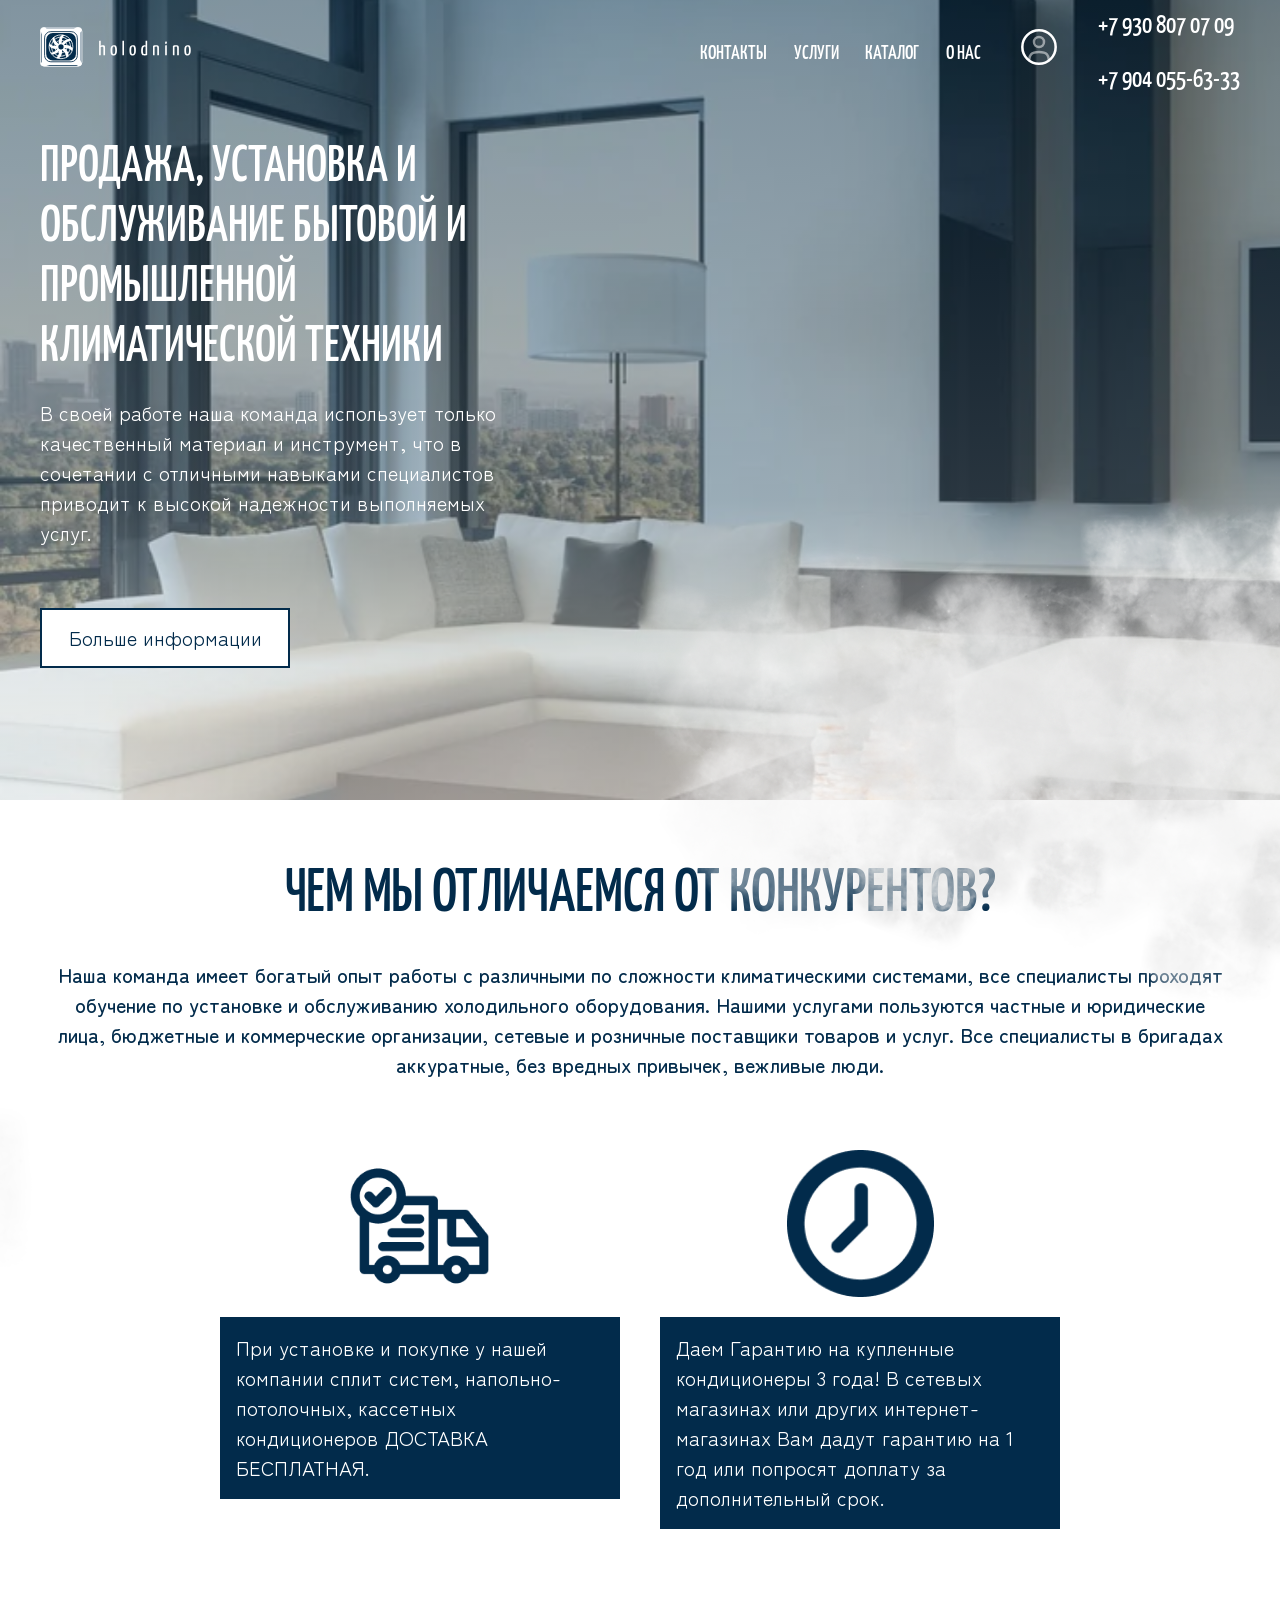
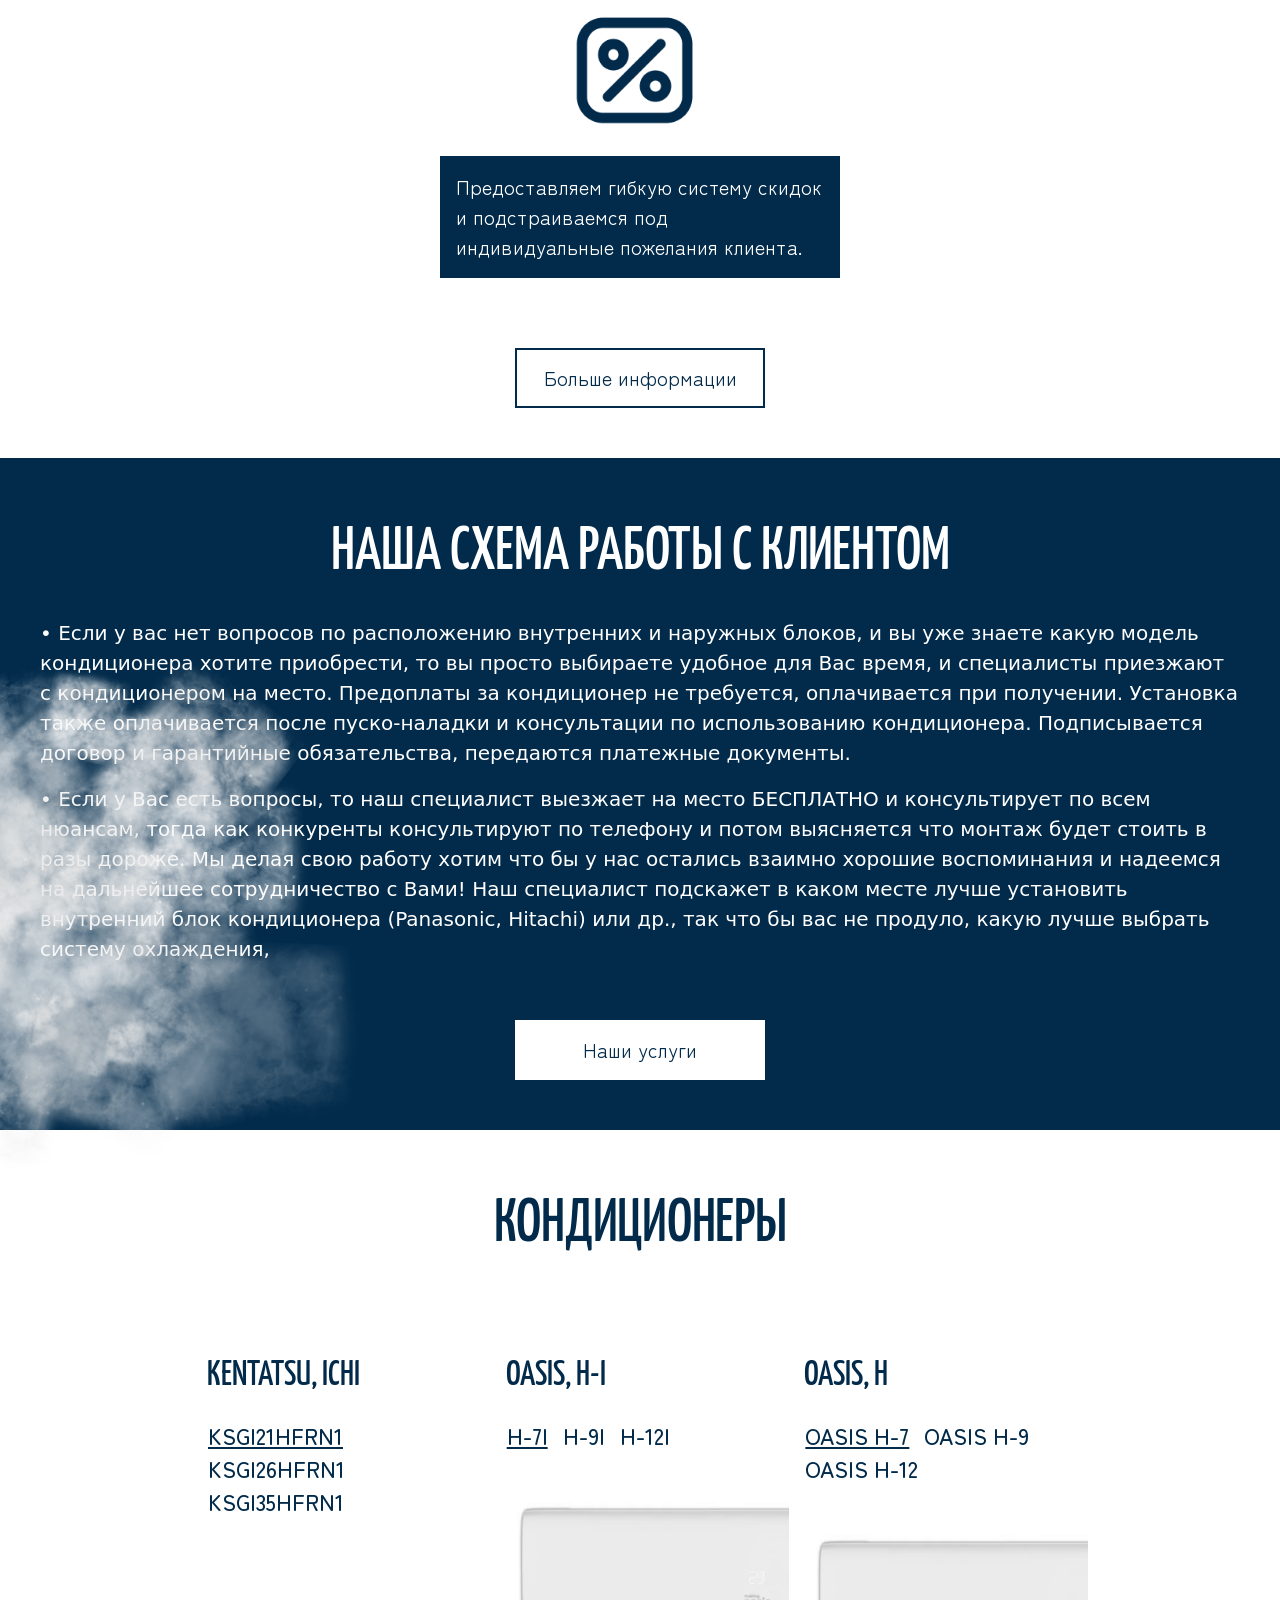
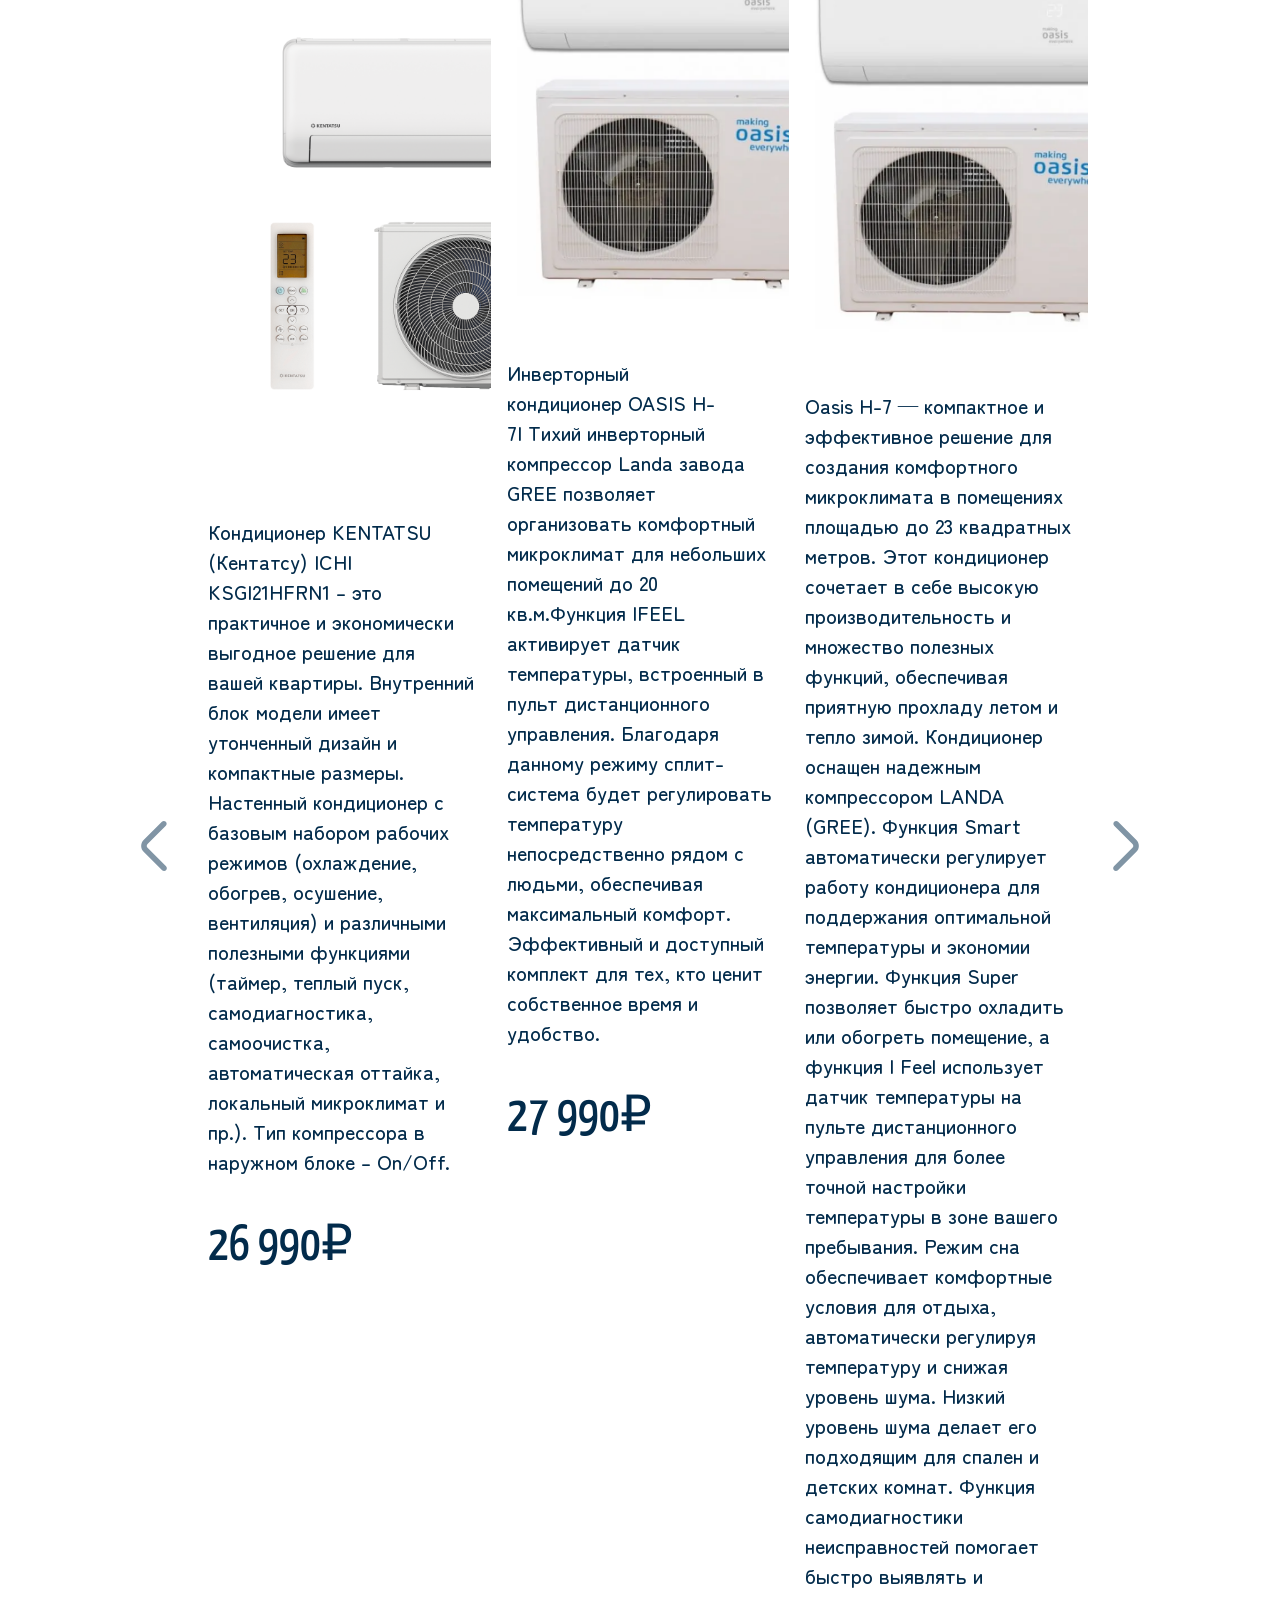
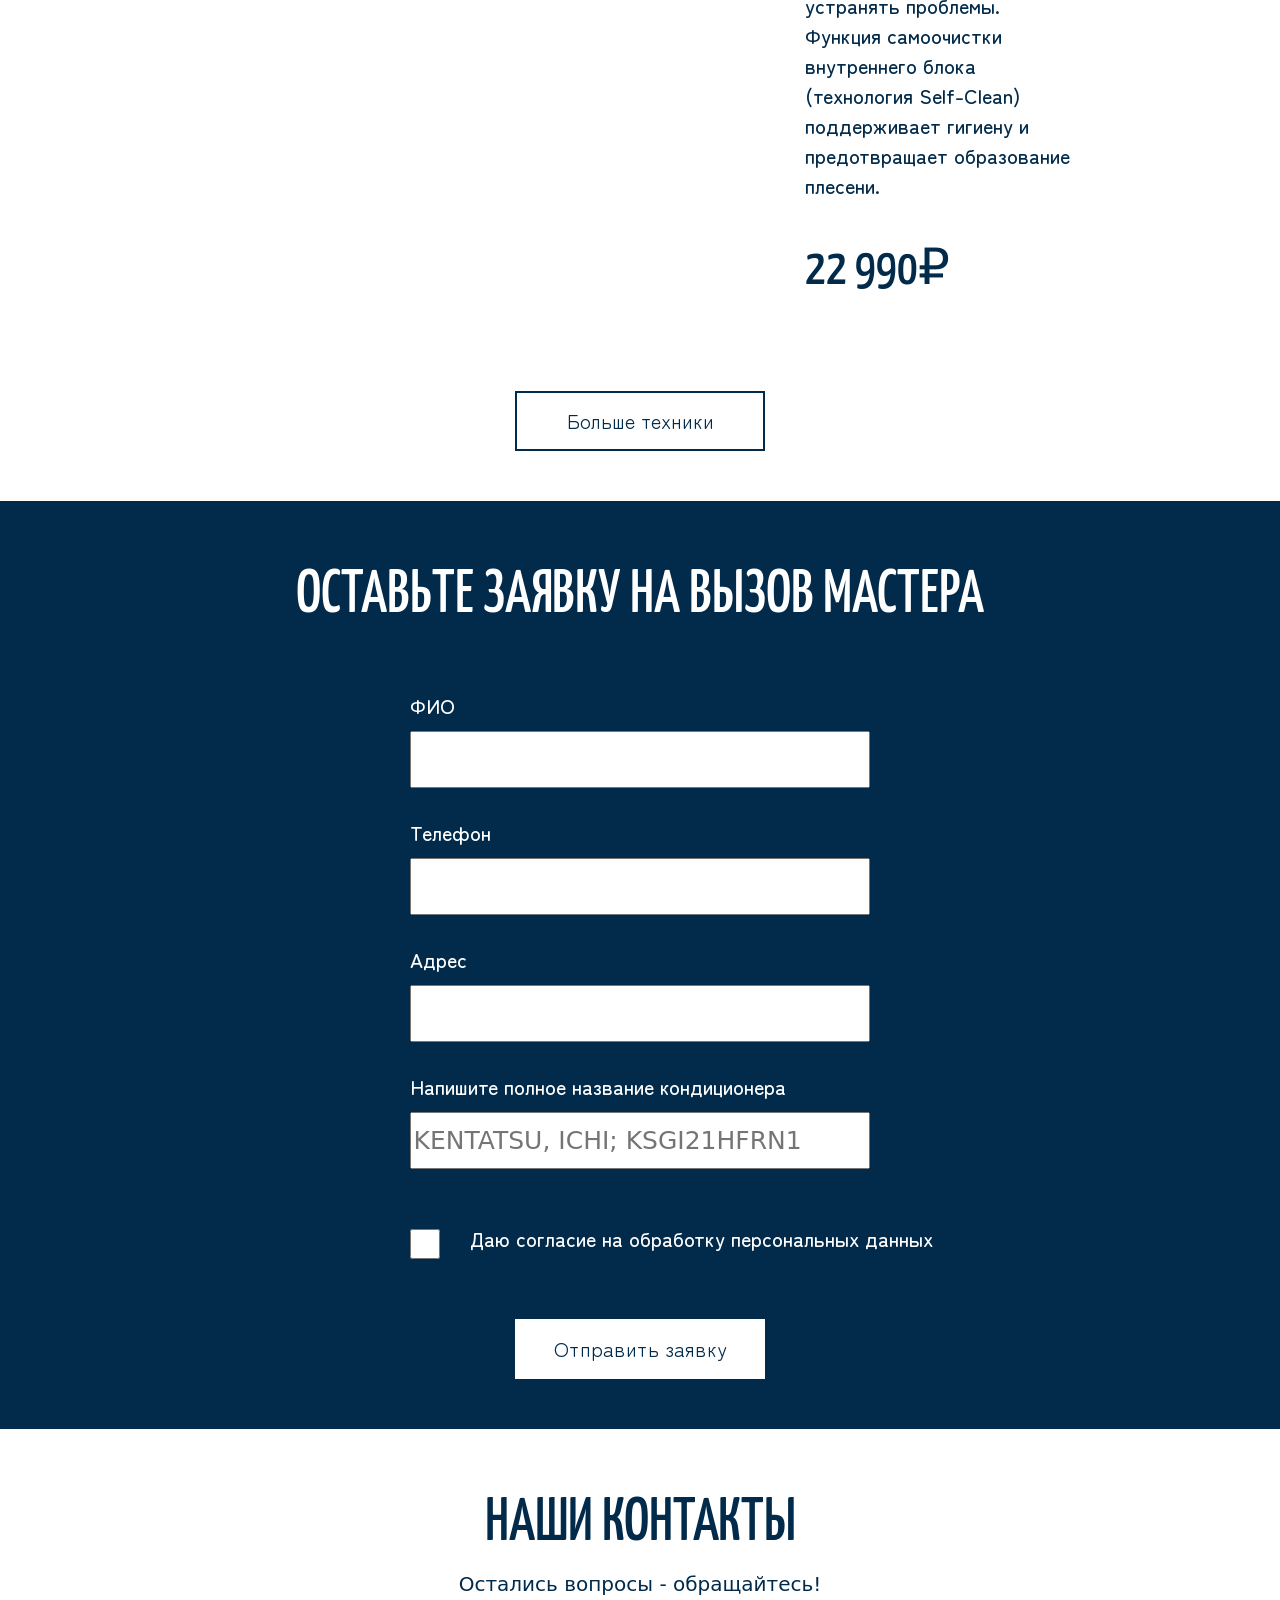
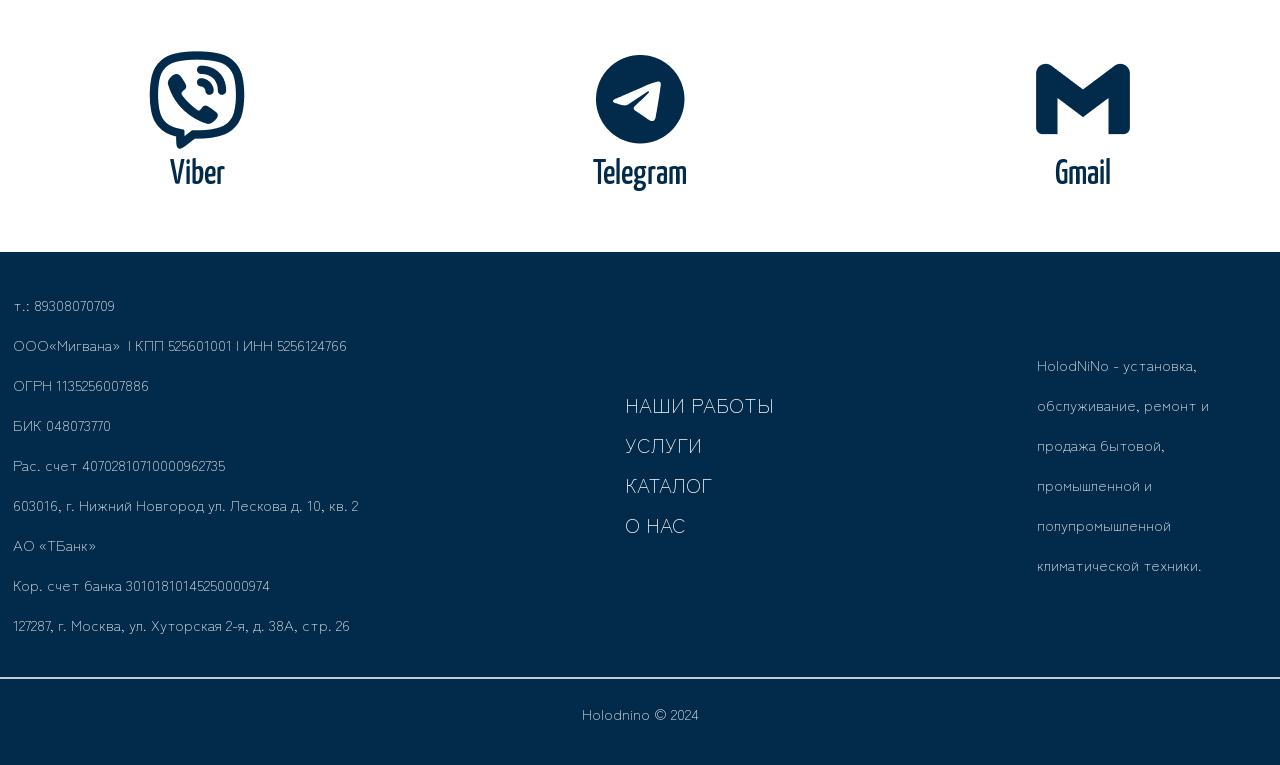
<file: index.html>
<!DOCTYPE html>
<html lang="en">
<head>
    <meta charset="UTF-8">
    <meta name="viewport" content="width=device-width, initial-scale=1.0">
    <title>Document</title>
    <link rel="stylesheet" href="./style.css">
    <link href="https://cdn.jsdelivr.net/npm/bootstrap@5.3.3/dist/css/bootstrap.min.css" rel="stylesheet" integrity="sha384-QWTKZyjpPEjISv5WaRU9OFeRpok6YctnYmDr5pNlyT2bRjXh0JMhjY6hW+ALEwIH" crossorigin="anonymous">
</head>
<body>
    <script src="https://cdn.jsdelivr.net/npm/bootstrap@5.3.3/dist/js/bootstrap.bundle.min.js" integrity="sha384-YvpcrYf0tY3lHB60NNkmXc5s9fDVZLESaAA55NDzOxhy9GkcIdslK1eN7N6jIeHz" crossorigin="anonymous"></script>
    <div class="container-gl">
    <nav class="navbar bg-body-tertiary">
        <div class="container-fluid">
          <img src="./img/logo.svg" alt="Logo" height="24" class="d-inline-block align-text-top">
          <div class="hrefs" type="zag"><a href="#sec7"><p>контакты</p></a><a href="#sec4"><p>услуги</p></a><a href="#sec3"><p>каталог</p></a><a href="#sec6"><p>о нас</p></a><!-- Кнопка-триггер модального окна -->
<button type="button" class="btn btn-primary" data-bs-toggle="modal" data-bs-target="#exampleModal" id="loginBtn">
  <img src="./img/user-circle_svgrepo.com.svg">
</button>

<div class="modal fade" id="exampleModal" tabindex="-1" aria-labelledby="exampleModalLabel" aria-hidden="true">
  <div class="modal-dialog modal-dialog-centered">
    <form class="modal-content mycontent"  id="loginForm">
      <div class="modal-header">
        <button type="button" class="btn-close" data-bs-dismiss="modal" aria-label="Закрыть"></button>
      </div>
      <div class="modal-body">
<div class="enter">
          <h1 id="exampleModalLabel">ВХОД</h1>
            <label for="username">Введите логин</label>
            <input type="text" id="username">
            <label for="password">Введите пароль</label>
            <input type="text" id="password">
</div>
      </div>
      <div class="modal-footer">
        <button type="submit" style="width: 100px;" class="btn btn-primary">Войти</button>
      </div>
    </form>
  </div>
</div>

<div class="teleph"><p id="num">+7 930 807 07 09</p><p id="num">+7 904 055-63-33</p></div></a></div>
        </div>
      </nav>
      <div class="section-first" id="sec1">
        <div class="container-inside">
        <div class="zag">
          продажа, установка и обслуживание бытовой и
          промышленной климатической техники
        </div>
        <p>В своей работе наша команда использует только качественный материал и
          инструмент, что в сочетании с отличными навыками специалистов приводит к высокой надежности
          выполняемых услуг.</p>
        <a href="./str2.html"><button><p>Больше информации</p></button></a>
      </div>
    </div><div class="o" style="position: absolute;" >
        <img src="./img/abstract-smoke-cloud-texture-3sa1hg27vzfdxatm 3.svg" id="obl1" style="position:relative;">
        </div>
      </div>
    <div class="section-second" id="sec2">
      <div class="obl" style="position: absolute;" >
  <img src="./img/abstract-smoke-cloud-texture-3sa1hg27vzfdxatm 3.svg" id="obl2" style="position: relative;">
  </div>
<div class="container-differents">
<div class="zag">чем мы отличаемся от конкурентов?</div>
<div class="podzag">Наша команда имеет богатый
  опыт работы с различными по сложности климатическими системами, все специалисты проходят
  обучение по установке и обслуживанию холодильного оборудования. Нашими услугами
  пользуются частные и юридические лица, бюджетные и коммерческие организации, сетевые и
  розничные поставщики товаров и услуг. Все специалисты в бригадах аккуратные, без вредных
  привычек, вежливые люди.</div>
<div class="cards">
  <div class="card" style="width: 18rem;">
    <img src="./img/car.png" class="card-img-top" alt="...">
    <div class="card-body">
      <p class="card-text" id="usl">При установке и покупке у нашей компании сплит систем, напольно-потолочных, кассетных кондиционеров 
        ДОСТАВКА БЕСПЛАТНАЯ.</p>
    </div>
  </div>
  <div class="card" style="width: 18rem;">
    <img src="./img/free-clock-part-2free-clock-2_svgrepo.com.png" class="card-img-top" alt="..." id="clock">
    <div class="card-body">
      <p class="card-text" id="usl">Даем Гарантию на купленные кондиционеры 3 года! В сетевых магазинах или других интернет-
        магазинах Вам дадут гарантию на 1 год или попросят доплату за дополнительный срок.</p>
    </div>
  </div>
  <div class="card" style="width: 18rem;">
    <img src="./img/discount_svgrepo.com.png" class="card-img-top" alt="...">
    <div class="card-body">
      <p class="card-text">Предоставляем гибкую систему скидок и подстраиваемся под индивидуальные пожелания
        клиента.</p>
    </div>
  </div>
</div>
<a href="./str2.html"><button><p>Больше информации</p></button></a>
</div>
    </div>
    <div class="section-forth" id="sec4">
      <div class="container-uslugi">
        <div class="zag" id="zag_usl">наша схема работы с клиентом</div>
        <p class="usl"> &bull;  Если у вас нет вопросов по расположению внутренних и наружных блоков, и вы уже знаете какую
модель кондиционера 
хотите приобрести, то вы просто выбираете удобное для Вас время, и
специалисты приезжают с кондиционером на место. Предоплаты за кондиционер не требуется,
оплачивается при получении. Установка также оплачивается после пуско-наладки и консультации
по использованию кондиционера. 
Подписывается договор и гарантийные обязательства,
передаются платежные документы.
</p>
<p class="usl"> &bull; Если у Вас есть вопросы, то наш специалист выезжает на место БЕСПЛАТНО и консультирует по
всем нюансам, 
тогда как конкуренты консультируют по телефону и потом выясняется что монтаж
будет стоить в разы дороже.
Мы делая свою работу хотим что бы у нас остались взаимно хорошие
воспоминания и надеемся на дальнейшее сотрудничество с Вами!
Наш специалист подскажет в каком месте лучше установить внутренний блок кондиционера
(Panasonic, Hitachi) или др.,
так что бы вас не продуло, какую лучше выбрать систему охлаждения,
</p>
        <a href="./str4.html"><button><p>Наши услуги</p></button></a>
      </div>
    </div>
    <div class="section-third" id="sec3">
      <div class="obl3" style="position: absolute;" >
        <img src="./img/abstract-smoke-cloud-texture-3sa1hg27vzfdxatm 3.svg" id="obl3" style="position: relative;">
        </div>
        <div class="container-condei">
        <div class="zag" id="condei">Кондиционеры</div>
          <div class="cards">
<div id="carouselExampleAutoplaying" class="carousel slide" data-bs-ride="carousel">
                <div class="carousel-inner">
                  <div class="carousel-item active">
                    <div class="card mb-3" style="width: 18rem;">
              <div class="zag2">KENTATSU, ICHI</div>
              <div class="card-body">
                      <input checked type="radio" name="name1" id="input1">
                      <input type="radio" name="name1" id="input2">
                      <input type="radio" name="name1" id="input3">
                      <label for="input1" id="label1" >KSGI21HFRN1</label>
                      <label for="input2" id="label2" > KSGI26HFRN1</label>
                      <label for="input3" id="label3" >KSGI35HFRN1</label>
                      <div class="perecluch">
                          <div class="text text1"><img src="./img/kentar.png">
                            Кондиционер KENTATSU (Кентатсу) ICHI KSGI21HFRN1 – это практичное 
                            и экономически выгодное решение для вашей квартиры. Внутренний блок 
                            модели имеет утонченный дизайн и компактные размеры.
                             Настенный кондиционер с базовым набором рабочих режимов
                              (охлаждение, обогрев, осушение, вентиляция) и различными 
                              полезными функциями (таймер, теплый пуск, самодиагностика, 
                              самоочистка, автоматическая оттайка, локальный микроклимат и пр.).
                               Тип компрессора в наружном блоке – On/Off.
                               <h5 class="cena">26 990₽</h5>
              
                          </div>
                          <div class="text text2"><img src="./img/kentar.png">
                             Кондиционер KENTATSU (Кентатсу) ICHI KSGI26HFRN1 – это практичное и экономически 
                             выгодное решение для вашей квартиры. Внутренний блок модели имеет 
                             утонченный дизайн и компактные размеры. Настенный кондиционер с 
                             базовым набором рабочих режимов (охлаждение, обогрев, осушение, вентиляция) 
                             и различными полезными функциями (таймер, теплый пуск, самодиагностика, самоочистка, 
                             автоматическая оттайка, локальный микроклимат и пр.). Тип компрессора в наружном блоке – On/Off.
                             <h5 class="cena">29 990₽</h5>
              
                          </div>
                          <div class="text text3"><img src="./img/kentar.png">
                            Кондиционер KENTATSU (Кентатсу) ICHI KSGI35HFRN1 – это практичное 
                            и экономически выгодное решение для вашей квартиры. Внутренний блок 
                            модели имеет утонченный дизайн и компактные размеры. Настенный кондиционер
                            с базовым набором рабочих режимов (охлаждение, обогрев, осушение, вентиляция) 
                            и различными полезными функциями (таймер, теплый пуск, самодиагностика, 
                            самоочистка, автоматическая оттайка, локальный микроклимат и пр.). 
                            Тип компрессора в наружном блоке – On/Off.
                             <h5 class="cena">37 990₽</h5></div>
                            
                        </div>
                </div> 

                  </div>
                  <div class="card mb-3" style="width: 18rem;">
              <div class="zag2">OASIS, H-I</div>
                <div class="card-body">
                  <div class="section section-flags">
                    <div class="radio">
                        <input checked type="radio" name="name2" id="input4">
                        <input type="radio" name="name2" id="input5">
                        <input type="radio" name="name2" id="input6">
                        <label for="input4" id="label4" >H-7I</label>
                        <label for="input5" id="label5" >H-9I</label>
                        <label for="input6" id="label6" >H-12I</label>
                        <div class="perecluch">
                            <div class="text text4"><img src="./img/oasis.png">
                             Инверторный кондиционер OASIS H-7I Тихий инверторный компрессор Landa завода GREE позволяет организовать комфортный микроклимат для небольших помещений до 20 кв.м.Функция IFEEL активирует датчик температуры, встроенный в пульт дистанционного управления. Благодаря данному режиму сплит-система будет регулировать температуру непосредственно рядом с людьми, обеспечивая максимальный комфорт.  Эффективный и доступный комплект для тех, кто ценит собственное время и удобство.<h5 class="cena">27 990₽</h5>
                
                            </div>
                            <div class="text text5"><img src="./img/oasis.png">
                              Инверторный кондиционер OASIS H-9I Тихий инверторный компрессор Landa завода GREE позволяет организовать комфортный микроклимат для небольших помещений до 26 кв.м.Функция IFEEL активирует датчик температуры, встроенный в пульт дистанционного управления. Благодаря данному режиму сплит-система будет регулировать температуру непосредственно рядом с людьми, обеспечивая максимальный комфорт.
                              <h5 class="cena">31 990₽</h5>
                
                            </div>
                            <div class="text text6"><img src="./img/oasis.png">
                              Инверторный кондиционер OASIS H-12I Тихий инверторный компрессор Landa завода GREE позволяет организовать комфортный микроклимат для небольших помещений до 35 кв.м.Функция IFEEL активирует датчик температуры, встроенный в пульт дистанционного управления. Благодаря данному режиму сплит-система будет регулировать температуру непосредственно рядом с людьми, обеспечивая максимальный комфорт.
                              <h5 class="cena">33 990₽</h5></div>
                        </div>
                    </div>
                </div>
                </div>
                  </div>
                  <div class="card mb-3" style="width: 18rem;">
              <div class="zag2">OASIS, H</div>
              <div class="card-body">
                <div class="section section-flags">
                  <div class="radio">
                      <input checked type="radio" name="name3" id="input7">
                      <input type="radio" name="name3" id="input8">
                      <input type="radio" name="name3" id="input9">
                      <label for="input7" id="label7" >OASIS H-7</label>
                      <label for="input8" id="label8" >OASIS H-9</label>
                      <label for="input9" id="label9" >OASIS H-12</label>
                      <div class="perecluch">
                          <div class="text text7"><img src="./img/oasis.png">
                           Oasis H-7 — компактное и эффективное решение для создания комфортного микроклимата в помещениях
                            площадью до 23 квадратных метров. Этот кондиционер сочетает в себе высокую производительность и 
                            множество полезных функций, обеспечивая приятную прохладу летом и тепло зимой. Кондиционер оснащен
                            надежным компрессором LANDA (GREE). Функция Smart автоматически регулирует работу кондиционера для поддержания оптимальной температуры и экономии 
                            энергии. Функция Super позволяет быстро охладить или обогреть помещение, а функция I Feel использует 
                            датчик температуры на пульте дистанционного управления для более точной настройки температуры в зоне 
                            вашего пребывания. Режим сна обеспечивает комфортные условия для отдыха, автоматически регулируя 
                            температуру и снижая уровень шума. Низкий уровень шума делает его подходящим для спален и детских комнат.
                            Функция самодиагностики неисправностей помогает быстро выявлять и устранять проблемы.
                            Функция самоочистки внутреннего блока (технология Self-Clean) поддерживает гигиену и предотвращает
                            образование плесени.
                            <h5 class="cena">22 990₽</h5>
                          </div>
                          <div class="text text8"><img src="./img/oasis.png">
                           Oasis H-9 — компактное и эффективное решение для создания комфортного микроклимата в помещениях
                            площадью до 23 квадратных метров. Этот кондиционер сочетает в себе высокую производительность и 
                            множество полезных функций, обеспечивая приятную прохладу летом и тепло зимой. Кондиционер оснащен
                            надежным компрессором LANDA (GREE). Функция Smart автоматически регулирует работу кондиционера для поддержания оптимальной температуры и экономии 
                            энергии. Функция Super позволяет быстро охладить или обогреть помещение, а функция I Feel использует 
                            датчик температуры на пульте дистанционного управления для более точной настройки температуры в зоне 
                            вашего пребывания. Режим сна обеспечивает комфортные условия для отдыха, автоматически регулируя 
                            температуру и снижая уровень шума. Низкий уровень шума делает его подходящим для спален и детских комнат.
                            Функция самодиагностики неисправностей помогает быстро выявлять и устранять проблемы.
                            Функция самоочистки внутреннего блока (технология Self-Clean) поддерживает гигиену и предотвращает
                            образование плесени.
                            <h5 class="cena">24 990₽</h5>
                          </div>
                          <div class="text text9"><img src="./img/oasis.png">
                           Oasis H-12 — компактное и эффективное решение для создания комфортного микроклимата в помещениях
                            площадью до 35 квадратных метров. Этот кондиционер сочетает в себе высокую производительность и 
                            множество полезных функций, обеспечивая приятную прохладу летом и тепло зимой. Кондиционер оснащен
                            надежным компрессором LANDA (GREE), известным своей долговечностью и эффективностью. Функция 
                            Smart автоматически регулирует работу кондиционера для поддержания оптимальной температуры и экономии 
                            энергии. Функция Super позволяет быстро охладить или обогреть помещение, а функция I Feel использует 
                            датчик температуры на пульте дистанционного управления для более точной настройки температуры в зоне 
                            вашего пребывания. Режим сна обеспечивает комфортные условия для отдыха, автоматически регулируя 
                            температуру и снижая уровень шума. Вы можете регулировать яркость светодиодного дисплея, чтобы 
                            он не мешал вам ночью. Низкий уровень шума делает его подходящим для спален и детских комнат.
                            Функция самодиагностики неисправностей помогает быстро выявлять и устранять проблемы.
                            Функция самоочистки внутреннего блока (технология Self-Clean) поддерживает гигиену и предотвращает
                            образование плесени.
                            <h5 class="cena">31 990₽</h5>
                          </div>
                      </div>
                  </div>
              </div>
              </div>
                  </div>
                  </div>
                  <div class="carousel-item">
                    <div class="card mb-3" style="width: 18rem;">
            <div class="zag2">ROYAL CLIMA</div>
            <div class="card-body">
              <div class="section section-flags">
                <div class="radio">
                    <input checked type="radio" name="name5" id="input11">
                    <input type="radio" name="name5" id="input12">
                    <input type="radio" name="name5" id="input13">
                    <label for="input11" id="label11" >RC-GL22HN/IN</label>
                    <label for="input12" id="label12" >RC-GL28HN/IN</label>
                    <label for="input13" id="label13" >RC-PD35HN/IN</label>
                    <div class="perecluch">
                        <div class="text text11"><img src="./img/royal.png">
                            Прекрасная модель сплит-системы Royal Clima (Роял Клима) GLORIA RC-GL22HN идеальна для размещения в небольших помещениях до 22 кв.м. Тонкая хромированная вставка на передней панели является украшением внутреннего блока и подчёркивает идеальные его формы. За белоснежным светопрозрачным пластиком скрыт LED- дисплей.<h5 class="cena">28 590₽</h5>
                        </div>
                        <div class="text text12"><img src="./img/royal.png">
                            Настенная модель кондиционера Royal Clima (Роял Клима) GLORIA RC-GL28HN оснащена функцией запоминания положения жалюзи. После выключения и повторного включения кондиционера жалюзи будут установлены в положение, ранее заданное пользователем. Установленный надежный компрессор японского производства отвечает за работу всей сплит-системы, а дополнительная звукоизоляция компрессора обеспечивает низкий уровень наружного блока.
                            <h5 class="cena">31 590₽</h5>
                            </div>
                            <div class="text text13"><img src="./img/royal.png">
                                Кондиционер ROYAL Clima PANDORA RC-PD35HN обладает минималистичным и одновременно притягивающим взгляд дизайном. 
                                К безусловным преимуществам серии можно отнести многоступенчатую систему очистки воздуха состоящую из 
                                фильтров тонкой очистки Silver Ion и Active Carbon, а так же функции ионизации, значительно улучшающей 
                                качество воздуха в помещении, уничтожающей вредоносные химические соединения и микробы(только для моделей 
                                с индексами 22,28 и 35).<br> Помимо этого сплит-система оснащена функцией равномерного распределения воздушного 
                                потока 3D AUTO AIR, которая позволяет управлять горизонтальными и вертикальными жалюзи внутреннего блока 
                                с пульта управления, обеспечивая равномерное распределение воздушного потока по всему помещению или же его 
                                фиксацию в одном необходимом направлении. А благодаря функции IFEEL вы всегда сможете отследить изменение 
                                температурного показателя в месте нахождения пользователя.    
                            <h5 class="cena">42 490₽</h5>
                                </div>
                    </div>
                </div>
            </div>
            </div>
        </div>
        <div class="card mb-3" style="width: 18rem;">
            <div class="zag2">FUNAI</div>
              <div class="card-body">
                <div class="section section-flags">
                  <div class="radio">
                      <input checked type="radio" name="name6" id="input14">
                      <input type="radio" name="name6" id="input15">
                      <input type="radio" name="name6" id="input16">
                      <label for="input14" id="label14" >RAC-SN20HP.D04/S</label>
                      <label for="input15" id="label15" >RAC-SN25HP.D04/S</label>
                      <label for="input16" id="label16" >RAC-SN35HP.D04/S</label>
                      <div class="perecluch">
                          <div class="text text14"><img src="./img/funai.png" id="fun">
                            FUNAI (Фунай) SENSEI RAC-SN20HP.D04 представляет собой экономичную настенную сплит-систему, которая станет прекрасным выбором для небольшой спальни или другой комнаты, где нужна не только комфортная атмосфера, но и тишина. Внутренний блок оборудован встроенным ионизатором, который вырабатывает отрицательно заряженные частицы, что способствует устранению вредных микроорганизмов.
                          <h5 class="cena">28 990₽</h5>
                          </div>
                          <div class="text text15"><img src="./img/funai.png" id="fun">
                            Бесшумная инверторная сплит-система Funai (Фунай) SENSEI RAC-I-SN25HP.D04 отличается элегантным дизайном и передовым функционалом. Автоматическое управление воздушным потоком в четырех направлениях обеспечивает полноценный охват помещения, а технология DС PAM Inverter позволяет плавно изменять температуру и поддерживать ее точно на заданном уровне. Входящие в комплект фильтры с серебром делают воздух чистым и свежим.
                          <h5 class="cena">31 390₽</h5>
                          </div>
                          <div class="text text16"><img src="./img/funai.png" id="fun">
                            Модель настенной сплит-системы FUNAI (Фунай) SENSEI RAC-SN35HP.D04 поможет Вам избавиться от проблемы некомфортной атмосферы в помещении. Данный кондиционер будет актуален круглый год, поскольку работает и на охлаждение, и на обогрев. Предусмотренная в нем система фильтрации и ионизации воздуха позволит сделать воздух в комнате гораздо более чистым.
                          <h5 class="cena">40 490₽</h5></div>
                      </div>
                  </div>
              </div>
              </div>
          </div>
          <div class="card mb-3" style="width: 18rem;">
                <div class="zag2">OPENAIR BY ZILON</div>
                <div class="card-body">
                        <input checked type="radio" name="name11" id="input25">
                        <input type="radio" name="name11" id="input26">
                        <input type="radio" name="name11" id="input27">
                        <label for="input25" id="label25" >ZFO 100 Z</label>
                        <label for="input26" id="label26" >ZFO 125 Z </label>
                        <label for="input27" id="label27" >ZFO 160 Z</label>
                        <div class="perecluch">
                            <div class="text text25"><img src="./img/Zilon_ZFO.jpg" id="zilo">
                               Доверьтесь нашему канальному вентилятору Zilon ZFO 100 Z для эффективной вентиляции в промышленных условиях — надежность, производительность и удобство в одном оборудовании. Производитель гарантирует, что аппарат выполняет все поставленные перед ним требования, обеспечивая эффективную работу без создания дополнительных неудобств для потребителя.<h5 class="cena">7 133₽</h5>
                            </div>
                            <div class="text text26"><img src="./img/Zilon_ZFO.jpg" id="zilo">
                                Рассматриваемый канальный вентилятор Zilon ZFO 125 Z — это вершина надежности в обеспечении непрерывной подачи воздуха по круглым воздуховодам в помещениях различного назначения. Это оборудование не просто идеально подходит для промышленных задач — оно становится их незаменимым решением благодаря высочайшей производительности и надежности.<h5 class="cena">7 272₽</h5>
                            </div>
                            <div class="text text27"><img src="./img/Zilon_ZFO.jpg" id="zilo">
                                Каждый аспект канального вентилятора Zilon (Зилон) ZFO 160 Z разработан с учетом требований самых требовательных клиентов. В комплект поставки этого вентилятора входят клеммная коробка и кронштейны, обеспечивая удобный и быстрый монтаж. Это значительно упрощает процесс установки, делая его доступным даже для непрофессионалов.<h5 class="cena">8 379₽</h5></div>
                        </div>
              </div>
              </div> 
                  </div>

                </div>
                <button class="carousel-control-prev" type="button" data-bs-target="#carouselExampleAutoplaying" data-bs-slide="prev">
                  <span class="carousel-control-prev-icon" aria-hidden="true"></span>
                  <span class="visually-hidden">Previous</span>
                </button>
                <button class="carousel-control-next" type="button" data-bs-target="#carouselExampleAutoplaying" data-bs-slide="next">
                  <span class="carousel-control-next-icon" aria-hidden="true"></span>
                  <span class="visually-hidden">Next</span>
                </button>
              </div>

            <!-- <div class="card mb-3" style="width: 18rem;">
              <div class="zag2">OASIS, H</div>
              <div class="card-body">
                <div class="section section-flags">
                  <div class="radio">
                      <input checked type="radio" name="name3" id="input7">
                      <input type="radio" name="name3" id="input8">
                      <input type="radio" name="name3" id="input9">
                      <label for="input7" id="label7" >OASIS H-7</label>
                      <label for="input8" id="label8" >OASIS H-9</label>
                      <label for="input9" id="label9" >OASIS H-12</label>
                      <div class="perecluch">
                          <div class="text text7"><img src="./img/oasis.png">
                           Oasis H-7 — компактное и эффективное решение для создания комфортного микроклимата в помещениях
                            площадью до 23 квадратных метров. Этот кондиционер сочетает в себе высокую производительность и 
                            множество полезных функций, обеспечивая приятную прохладу летом и тепло зимой. Кондиционер оснащен
                            надежным компрессором LANDA (GREE). Функция Smart автоматически регулирует работу кондиционера для поддержания оптимальной температуры и экономии 
                            энергии. Функция Super позволяет быстро охладить или обогреть помещение, а функция I Feel использует 
                            датчик температуры на пульте дистанционного управления для более точной настройки температуры в зоне 
                            вашего пребывания. Режим сна обеспечивает комфортные условия для отдыха, автоматически регулируя 
                            температуру и снижая уровень шума. Низкий уровень шума делает его подходящим для спален и детских комнат.
                            Функция самодиагностики неисправностей помогает быстро выявлять и устранять проблемы.
                            Функция самоочистки внутреннего блока (технология Self-Clean) поддерживает гигиену и предотвращает
                            образование плесени.
                            <h5 class="cena">22 990₽</h5>
                          </div>
                          <div class="text text8"><img src="./img/oasis.png">
                           Oasis H-9 — компактное и эффективное решение для создания комфортного микроклимата в помещениях
                            площадью до 23 квадратных метров. Этот кондиционер сочетает в себе высокую производительность и 
                            множество полезных функций, обеспечивая приятную прохладу летом и тепло зимой. Кондиционер оснащен
                            надежным компрессором LANDA (GREE). Функция Smart автоматически регулирует работу кондиционера для поддержания оптимальной температуры и экономии 
                            энергии. Функция Super позволяет быстро охладить или обогреть помещение, а функция I Feel использует 
                            датчик температуры на пульте дистанционного управления для более точной настройки температуры в зоне 
                            вашего пребывания. Режим сна обеспечивает комфортные условия для отдыха, автоматически регулируя 
                            температуру и снижая уровень шума. Низкий уровень шума делает его подходящим для спален и детских комнат.
                            Функция самодиагностики неисправностей помогает быстро выявлять и устранять проблемы.
                            Функция самоочистки внутреннего блока (технология Self-Clean) поддерживает гигиену и предотвращает
                            образование плесени.
                            <h5 class="cena">24 990₽</h5>
                          </div>
                          <div class="text text9"><img src="./img/oasis.png">
                           Oasis H-12 — компактное и эффективное решение для создания комфортного микроклимата в помещениях
                            площадью до 35 квадратных метров. Этот кондиционер сочетает в себе высокую производительность и 
                            множество полезных функций, обеспечивая приятную прохладу летом и тепло зимой. Кондиционер оснащен
                            надежным компрессором LANDA (GREE), известным своей долговечностью и эффективностью. Функция 
                            Smart автоматически регулирует работу кондиционера для поддержания оптимальной температуры и экономии 
                            энергии. Функция Super позволяет быстро охладить или обогреть помещение, а функция I Feel использует 
                            датчик температуры на пульте дистанционного управления для более точной настройки температуры в зоне 
                            вашего пребывания. Режим сна обеспечивает комфортные условия для отдыха, автоматически регулируя 
                            температуру и снижая уровень шума. Вы можете регулировать яркость светодиодного дисплея, чтобы 
                            он не мешал вам ночью. Низкий уровень шума делает его подходящим для спален и детских комнат.
                            Функция самодиагностики неисправностей помогает быстро выявлять и устранять проблемы.
                            Функция самоочистки внутреннего блока (технология Self-Clean) поддерживает гигиену и предотвращает
                            образование плесени.
                            <h5 class="cena">31 990₽</h5>
                          </div>
                      </div>
                  </div>
              </div>
              </div>
          </div>
          <div class="card mb-3" style="width: 18rem;">
            <div class="zag2">X-COMFORT, hitachi</div>
            <div class="card-body">
              <div class="section section-flags">
                <div class="radio">
                    <input checked type="radio" name="name4" id="input10">
                    <input type="radio" name="name4" id="input11">
                    <input type="radio" name="name4" id="input12">
                    <label for="input10" id="label10" >RAK-18REF</label>
                    <label for="input11" id="label11" >RAK-25REF</label>
                    <label for="input12" id="label12" >RAK-35REF</label>
                    <div class="perecluch">
                        <div class="text text10"><img src="./img/x-com 1.png">
                          Настенная сплит-система Hitachi (Хитачи) X-Comfort RAC-18WEF/RAK-18REF с инверторным управлением мощностью обеспечит комфортный микроклимат в помещении площадью до 50 кв.м. Внутренний блок модели имеет компактные размеры и современный дизайн. Кондиционер поддерживает 4 основных режима работы: обогрев, охлаждение, вентиляция, осушение. ИК-пульт входит в комплект поставки.<h5 class="cena">72 900₽</h5>
            
                        </div>
                        <div class="text text11"><img src="./img/x-com 1.png">
                          Настенный внутренний блок Hitachi (Хитачи) X-COMFORT RAK-25REF отличается современным дизайном и предназначен для бытового использования. Линейка представлена 4 моделями мощностью от 2,0 до 5,0 кВт. Данные кондиционеры оборудованы надежным инверторным компрессором, благодаря которому оборудование потребляет на порядок меньше электроэнергии и с высокой точностью поддерживает температуру воздуха в помещении.<h5 class="cena">76 900₽</h5>
            
                        </div>
                        <div class="text text12"><img src="./img/x-com 1.png">
                          Сплит-система Hitachi (Хитачи) X-Comfort RAC-35WEF/RAK-35REF относится к категории инверторного оборудования и устанавливается на стену. Ее мощности достаточно для кондиционирования и обогрева комнат площадью 35 м2. Также есть режимы осушения и вентиляции воздуха. Для обеспечения стабильной работы кондиционер использует функцию самодиагностики, при активации которой происходит автоматический поиск и устранение системы ошибок.<h5 class="cena">83 900₽</h5></div>
                    </div>
                </div>
            </div>
            </div>
        </div>
        <div class="card mb-3" style="width: 18rem;">
          <div class="zag2">MULTI PREMIUM, hitachi</div>
          <div class="card-body">
            <div class="section section-flags">
              <div class="radio">
                  <input checked type="radio" name="name5" id="input13">
                  <input type="radio" name="name5" id="input14">
                  <input type="radio" name="name5" id="input15">
                  <label for="input13" id="label13" >RAM-33NP2E+RAK-15QPE+RAK-18RPE</label>
                  <div class="perecluch">
                      <div class="text text13"><img src="./img/mult.png">
                      Hitachi (Хитачи) Multizone Premium RAM-33NP2E/ RAK-15QPE*2 - стильная и функциональная мульти сплит-система для обслуживания двух комнат. Модель имеет максимальный класс энергоэффективности благодаря "умному" инверторному управлению, режиму Eco и датчику присутствия, а низкий уровень шума позволяет использовать ее даже в детских спальнях. Усовершенствованная конструкция существенно расширяет возможности монтажа системы.<h5 class="cena">176 400₽</h5>
                      </div>
                  </div>
              </div>
          </div>
          </div>
      </div> -->
      
          </div>
          <a href="./str3.html" id="kond"><button><p>Больше техники</p></button></a>
          </div>
          
            </div>
         <div class="section-fifth" id="sec5">
          <div class="container-rabota">
            <div class="zag">оставьте заявку на вызов мастера</div>
            <div class="applications">
            <label for="fio">ФИО</label>
            <input type="text" id="fio">
            <label for="tel">Телефон</label>
            <input type="text" id="tel">
            <label for="adr">Адрес</label>
            <input type="text" id="adr">
            <label for="kond">Напишите полное название кондиционера</label>
            <input type="text" id="kondiz" placeholder="KENTATSU, ICHI; KSGI21HFRN1">
            <div class="chek"><input type="checkbox" id="sogl"><label for="sogl" id="sogl_lab">Даю согласие на обработку персональных данных</label></div>
          </div>
          <button id="otp"><p>Отправить заявку</p></button>
        </div>
        </div>
        
        <div class="section-seven" id="sec7">
          <div class="container-soc">
            <div class="zag">
              наши контакты
            </div>
            <div class="podzag">
              Остались вопросы - обращайтесь!
            </div>
<div class="icons">
  <a target="_blank" href="https://viber.click/79308070709">
  <div class="card-icon">
    <img src="./img/viber_svgrepo.com.png" alt="">
    <div class="zag2">Viber</div>
  </div></a><a href="https://web.telegram.org/k/#@aIVtoN">
  <div class="card-icon">
    <img src="./img/telegram_svgrepo.com.png" alt="">
    <div class="zag2">Telegram</div>
  </div></a><a href=mailto:ivanov.postbox@gmail.com?>
  <div class="card-icon">
    <img src="./img/gmail_svgrepo.com.png" alt="">
    <div class="zag2">Gmail</div>
  </div></a>
</div>
          </div>
        </div>
        <div class="section-footer" style="width: 100%;">
<div class="container-footer">
  <div class="information">
    <div class="left">т.: 89308070709<br>
      ООО«Мигвана» 
      |   КПП 525601001
      |   ИНН 5256124766<br>
      ОГРН 1135256007886<br>
      БИК 048073770 <br>
      Рас. счет
      40702810710000962735<br>
      603016, г. Нижний Новгород
      ул. Лескова д. 10, кв. 2<br>
      АО «ТБанк»<br>
      Кор. счет банка
      30101810145250000974<br>
      127287, г. Москва, ул. Хуторская 2-я, д. 38А, стр. 26
      </div>
    <div class="mid"><div class="hrefs">
      <a href="#sec5">Наши работы</a>
      <a href="#sec4">услуги</a>
      <a href="#sec3">каталог</a>
      <a href="#sec1">о нас</a>
    </div></div>
    <div class="right">HolodNiNo - установка, обслуживание, ремонт и продажа бытовой,
      промышленной и полупромышленной климатической техники.</div>
    
  </div>
  <div class="director">
    <p>Holodnino
      © 2024</p>
  </div>
</div>
        </div>
    </div>
    
</body>
</html>
<script src="./enterkab.js"></script>
<script src="./index.js"></script>







<!-- // function login() {

//   const username = document.getElementById('username').value;
//   const password = document.getElementById('password').value;
//   const loginBtn = document.getElementById('loginBtn');


 
//   const validLogin = 'admin';
//   const validPassword = '1234';
//   let isLoggedIn = false;

// loginBtn.addEventListener('click', () => {
//   if (isLoggedIn) {
//     window.location.href = 'adminka'; // замените на ваш URL личного кабинета
//   }
// });

//   if (username === validLogin && password === validPassword) {
//     window.location.href = 'adminka.html'; 
//     return false
//     //  isLoggedIn = true;
//     // console.log("true")


//   } else {
//     alert('Неверный логин или пароль');
    
 
//   }
  
// } -->
</file>
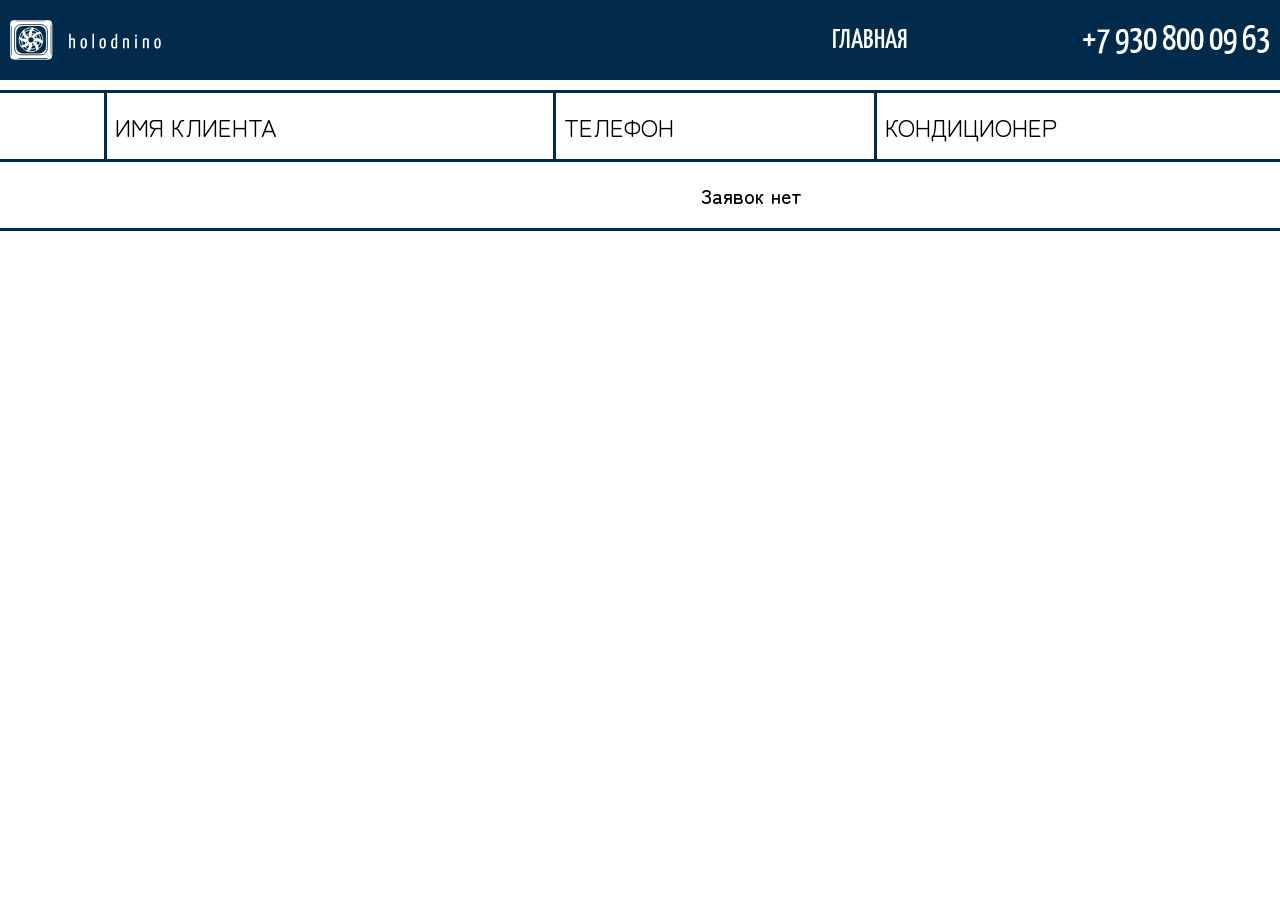
<file: index2.html>
<!DOCTYPE html>
<html lang="ru">
<head>
  <meta charset="UTF-8" />
  <meta name="viewport" content="width=device-width, initial-scale=1" />
  <title>Боковая панель с переключением содержимого</title>
  <link rel="stylesheet" href="./adminka.css">
<!DOCTYPE html>
<html lang="ru">
<head>
  <meta charset="UTF-8" />
  <meta name="viewport" content="width=device-width, initial-scale=1" />
  <title>Боковая панель с переключением содержимого</title>
  <link rel="stylesheet" href="./adminka.css">
</head>
<body>
   <nav class="navbar bg-body-tertiary">
        <div class="container-fluid">
          <img src="./img/logo.svg" alt="Logo" height="24" class="d-inline-block align-text-top">
          <div class="hrefs" type="zag"><a href="./index.html"><p>главная</p></a><p id="num">+7 930 800 09 63</p></a></div>
        </div>
      </nav>
<div class="section section-first">
  <div class="sidebar">
    <button data-target="home" class="active">ЗАКАЗЫ</button>
    <button data-target="about">УСЛУГИ</button>
    <button data-target="services">+ КАРТОЧКА ТОВАРА</button>
    <button data-target="contact">КОРЗИНА</button>
  </div>
  <div class="content">
    <div id="home" class="active">         
            <div class="table-container">
                <table id="applications-table">
                    <thead id="thead">
                        <tr>
                            <th>ДАТА</th>
                            <th>ИМЯ КЛИЕНТА</th>
                            <th>ТЕЛЕФОН</th>
                            <th>КОНДИЦИОНЕР</th>
                            <th>АДРЕС</th>
                        </tr>
                    </thead>
                    <tbody>
                    </tbody>
                </table>
            </div>

    </div>
    <div id="about">
      <div class="table-container">
                <table id="applications-table1">
                    <thead id="thead">
                        <tr>
                            <th>ДАТА</th>
                            <th>ИМЯ КЛИЕНТА</th>
                            <th>ТЕЛЕФОН</th>
                            <th>УСЛУГА</th>
                            <th>АДРЕС</th>
                        </tr>
                    </thead>
                    <tbody>
                    </tbody>
                </table>
            </div>
    </div>
    <div id="services">
      <div class="form">
            <label for="name">Напишите название кондиционера</label>
            <input type="text" id="name">
            <label for="model">Напишите модель кондиционера</label>
            <input type="text" id="model">
            <label for="description">Добавьте описание</label>
    <textarea
      name="comment"
      cols="40"
      rows="3"
id="description">
    </textarea>

            <label for="price">Введите цену</label>
            <input type="text" id="price">
             <form enctype="multipart/form-data" method="post">
   <p>Выберите фото</p>
   <div class="upload-form">
    <input type="file" name="photo" multiple accept="image/*,image/png" id="fileInput">
  <label for="fileInput" class="upload-btn">Выбрать файл</label>
  <div class="file-name" id="fileName">Файл не выбран</div>
   </div>
  </form>

      </div>
      <button  id="submitBtn" style="margin-top:15px; padding: 8px 12px;">Создать карточку</button>
    </div>
    <div id="contact">
      <div class="table-container">
                <table id="delete">
                    <thead id="thead">
                        <tr>
                            <th>ДАТА</th>
                            <th>ИМЯ КЛИЕНТА</th>
                            <th>ТЕЛЕФОН</th>
                            <th>УСЛУГА</th>
                            <th>АДРЕС</th>
                        </tr>
                    </thead>
                    <tbody>
                       
                    </tbody>
                </table>
            </div>
    </div>
  </div>
  </div>
<script src="./adminka.js"></script>

<script>
  // Создание карточки и переход на страницу просмотра
  document.getElementById('submitBtn').addEventListener('click', () => {
    const name = document.getElementById('name').value.trim();
    const model = document.getElementById('model').value.trim();
    const description = document.getElementById('description').value.trim();
    const price = document.getElementById('price').value.trim();

    if (!name || !model || !price) {
      alert('Пожалуйста, заполните обязательные поля: название, модель, цену');
      return;
    }

    const files = fileInput.files;
    if (files.length === 0) {
      alert('Пожалуйста, выберите хотя бы одно фото');
      return;
    }

    // Читаем первое фото как data URL
    const reader = new FileReader();
    reader.onload = function (e) {
      const imageSrc = e.target.result;

      // Собираем объект карточки
      const card = { name, model, description, price, imageSrc };

      // Получаем ранее сохранённые карточки
      let cards = JSON.parse(localStorage.getItem('conditionerCards') || '[]');
      cards.push(card);
      localStorage.setItem('conditionerCards', JSON.stringify(cards));

      // Переходим на страницу с карточками
      window.location.href = './str3.html';
    };

    reader.readAsDataURL(files[0]);
  });
</script>

  <script>
  </script>
</body>
</html>
</file>
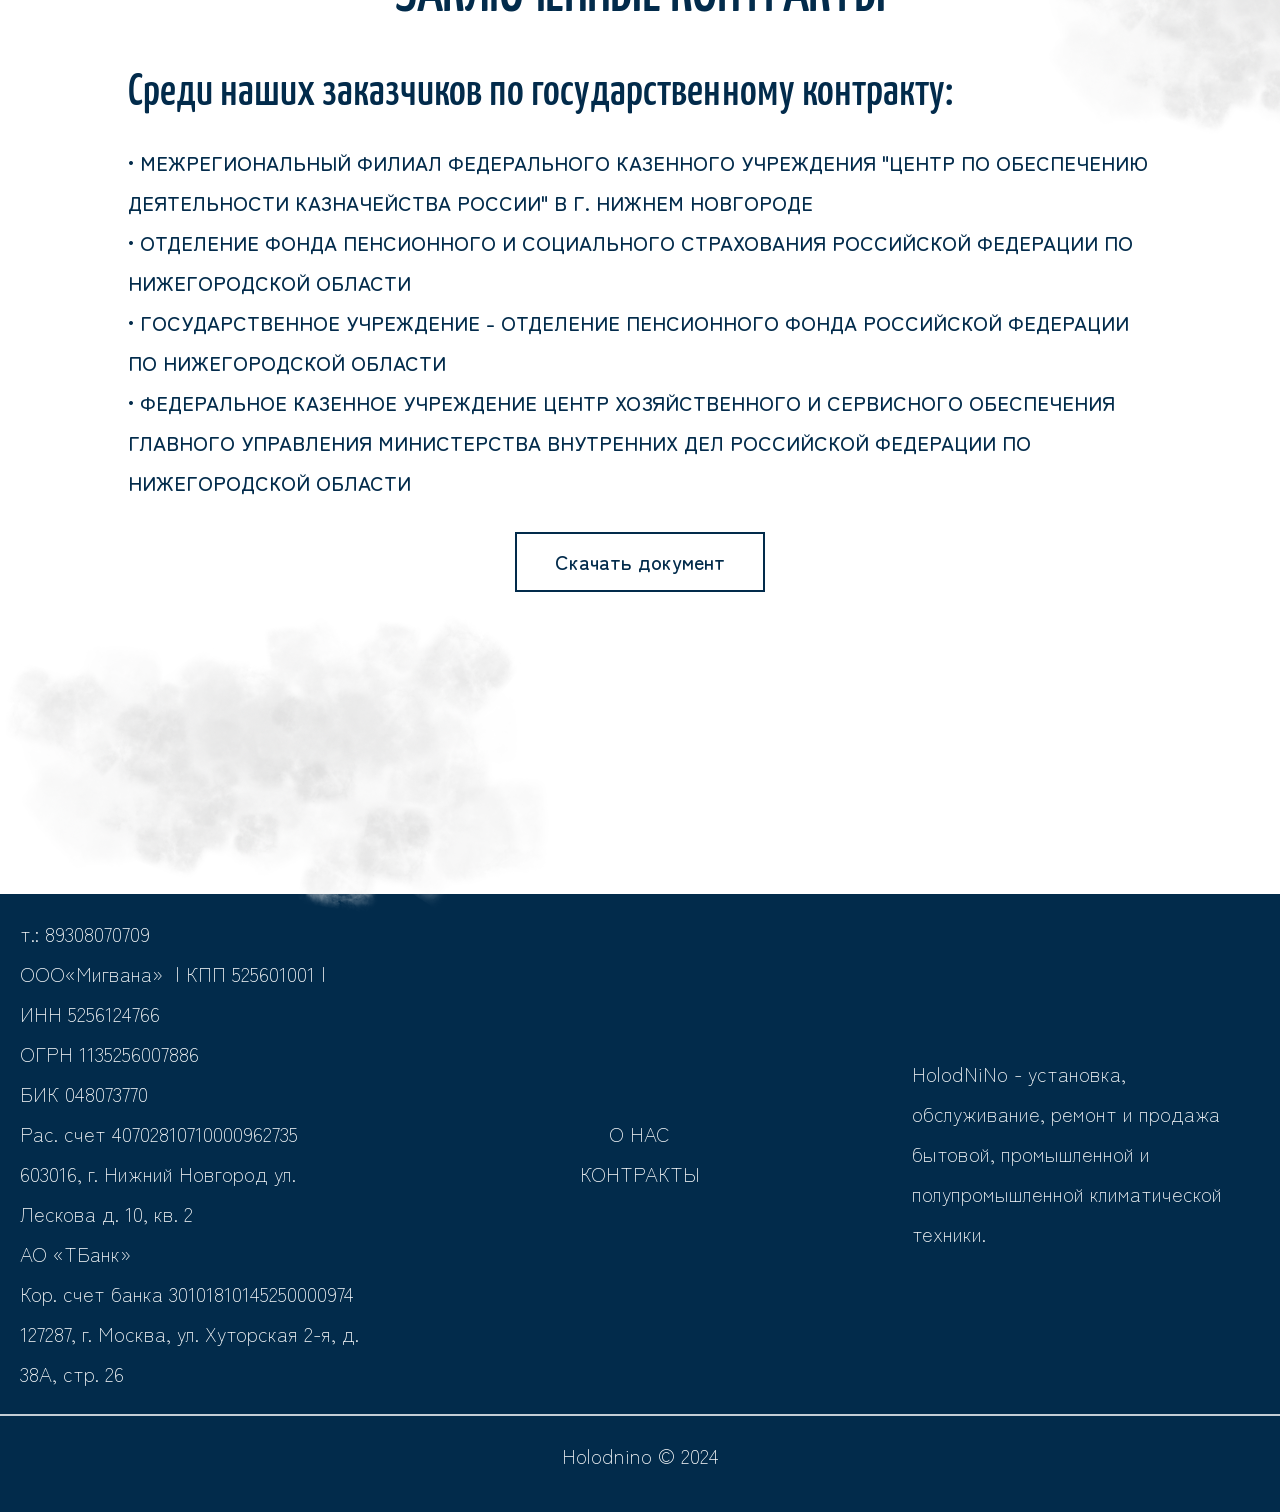
<file: str2.html>
<!DOCTYPE html>
<html lang="en">
<head>
    <meta charset="UTF-8">
    <meta name="viewport" content="width=device-width, initial-scale=1.0">
    <title>Document</title><link rel="stylesheet" href="./style2.css">
    <link href="https://cdn.jsdelivr.net/npm/bootstrap@5.3.3/dist/css/bootstrap.min.css" rel="stylesheet" integrity="sha384-QWTKZyjpPEjISv5WaRU9OFeRpok6YctnYmDr5pNlyT2bRjXh0JMhjY6hW+ALEwIH" crossorigin="anonymous">
</head>
<body>
    <script src="https://cdn.jsdelivr.net/npm/bootstrap@5.3.3/dist/js/bootstrap.bundle.min.js" integrity="sha384-YvpcrYf0tY3lHB60NNkmXc5s9fDVZLESaAA55NDzOxhy9GkcIdslK1eN7N6jIeHz" crossorigin="anonymous"></script>
    <div class="wrapper">
        <div class="content">
    <nav class="navbar bg-body-tertiary">
        <div class="container-fluid">
          <img src="./img/logo.svg" alt="Logo" height="24" class="d-inline-block align-text-top">
          <div class="hrefs" type="zag"><a href="#sec2"><p>контракты</p></a><a href="./index.html"><p>главная</p></a><a href="#sec1"><p>о нас</p></a>
          <button type="button" class="btn btn-primary" data-bs-toggle="modal" data-bs-target="#exampleModal" id="loginBtn">
  <img src="./img/user-circle_svgrepo.com.svg">
</button>

<div class="modal fade" id="exampleModal" tabindex="-1" aria-labelledby="exampleModalLabel" aria-hidden="true">
  <div class="modal-dialog modal-dialog-centered">
    <form class="modal-content mycontent"  id="loginForm">
      <div class="modal-header">
        <button type="button" class="btn-close" data-bs-dismiss="modal" aria-label="Закрыть"></button>
      </div>
      <div class="modal-body">
<div class="enter">
          <h1 id="exampleModalLabel">ВХОД</h1>
            <label for="username">Введите логин</label>
            <input type="text" id="username">
            <label for="password">Введите пароль</label>
            <input type="text" id="password">
</div>
      </div>
      <div class="modal-footer">
        <button type="submit" style="width: 100px;" class="btn btn-primary">Войти</button>
      </div>
    </form>
  </div>
</div>
          </div>
        </div>
      </nav>
      <div class="obl1" style="position: absolute;" >
        <img src="./img/abstract-smoke-cloud-texture-3sa1hg27vzfdxatm 3.svg" id="obl1" style="position: absolute;">
        </div>
      <div class="section-first"  id="sec1">
        <div class="zag">
            о нас
        </div>
        <div class="information">
        <div class="zag2">
            Для своего клиента мы всегда предлагаем:
        </div>
        <p>- выгодные условия сотрудничества<br>
            - кратчайшие сроки выполнения взятых обязательств (ремонт, обслуживание, установка, доставка)<br>
            - выгодный способ оплаты<br>
            - качественную работу и качественное оборудование<br>
            - гарантийное и сервисное обслуживание<br>
            Компания Holodnino станет для Вас честным и гибким партнером.</p>
            
      </div>
      <a href="./str4.html"> <button><p id="usl">Перечнь услуг</p></button></a>
    </div>
    <div class="section-second" id="sec2">
        <div class="zag">
            заключенные контракты
        </div>
        <div class="information">
        <div class="zag2">
            Среди наших заказчиков по государственному контракту:
        </div>
        <p id="kontr"> • МЕЖРЕГИОНАЛЬНЫЙ ФИЛИАЛ ФЕДЕРАЛЬНОГО КАЗЕННОГО УЧРЕЖДЕНИЯ "ЦЕНТР ПО ОБЕСПЕЧЕНИЮ ДЕЯТЕЛЬНОСТИ КАЗНАЧЕЙСТВА РОССИИ" В Г. НИЖНЕМ НОВГОРОДЕ<br>
            • ОТДЕЛЕНИЕ ФОНДА ПЕНСИОННОГО И СОЦИАЛЬНОГО СТРАХОВАНИЯ РОССИЙСКОЙ ФЕДЕРАЦИИ ПО НИЖЕГОРОДСКОЙ ОБЛАСТИ<br>
            • ГОСУДАРСТВЕННОЕ УЧРЕЖДЕНИЕ - ОТДЕЛЕНИЕ ПЕНСИОННОГО ФОНДА РОССИЙСКОЙ ФЕДЕРАЦИИ ПО НИЖЕГОРОДСКОЙ ОБЛАСТИ<br>
            • ФЕДЕРАЛЬНОЕ КАЗЕННОЕ УЧРЕЖДЕНИЕ ЦЕНТР ХОЗЯЙСТВЕННОГО И СЕРВИСНОГО ОБЕСПЕЧЕНИЯ ГЛАВНОГО УПРАВЛЕНИЯ МИНИСТЕРСТВА ВНУТРЕННИХ ДЕЛ РОССИЙСКОЙ ФЕДЕРАЦИИ ПО НИЖЕГОРОДСКОЙ ОБЛАСТИ</p>
      </div>
      <a href="./docs/контракты.pdf" download> <button><p>Скачать документ</p></button></a>
    </div>
    <div class="obl2" style="position: absolute;" >
        <img src="./img/abstract-smoke-cloud-texture-3sa1hg27vzfdxatm 3.svg" id="obl2" style="position: absolute;">
        </div>
</div>
    <div class="section-footer" style="width: 100%;">
<div class="container-footer">
  <div class="information">
    <div class="left">т.: 89308070709<br>
      ООО«Мигвана» 
      |   КПП 525601001
      |   ИНН 5256124766<br>
      ОГРН 1135256007886<br>
      БИК 048073770 <br>
      Рас. счет
      40702810710000962735<br>
      603016, г. Нижний Новгород
      ул. Лескова д. 10, кв. 2<br>
      АО «ТБанк»<br>
      Кор. счет банка
      30101810145250000974<br>
      127287, г. Москва, ул. Хуторская 2-я, д. 38А, стр. 26
      </div>
    <div class="mid"><div class="hrefs">
      <a href="#sec1">о нас</a>
      <a href="#sec2">контракты</a>
    </div></div>
    <div class="right">HolodNiNo - установка, обслуживание, ремонт и продажа бытовой,
      промышленной и полупромышленной климатической техники.</div>
    
  </div>
  <div class="director">
    <p>Holodnino
      © 2024</p>
  </div>
</div>
        </div>
    </div>

    <script src="./enterkab.js"></script>
</body>
</html>
</file>
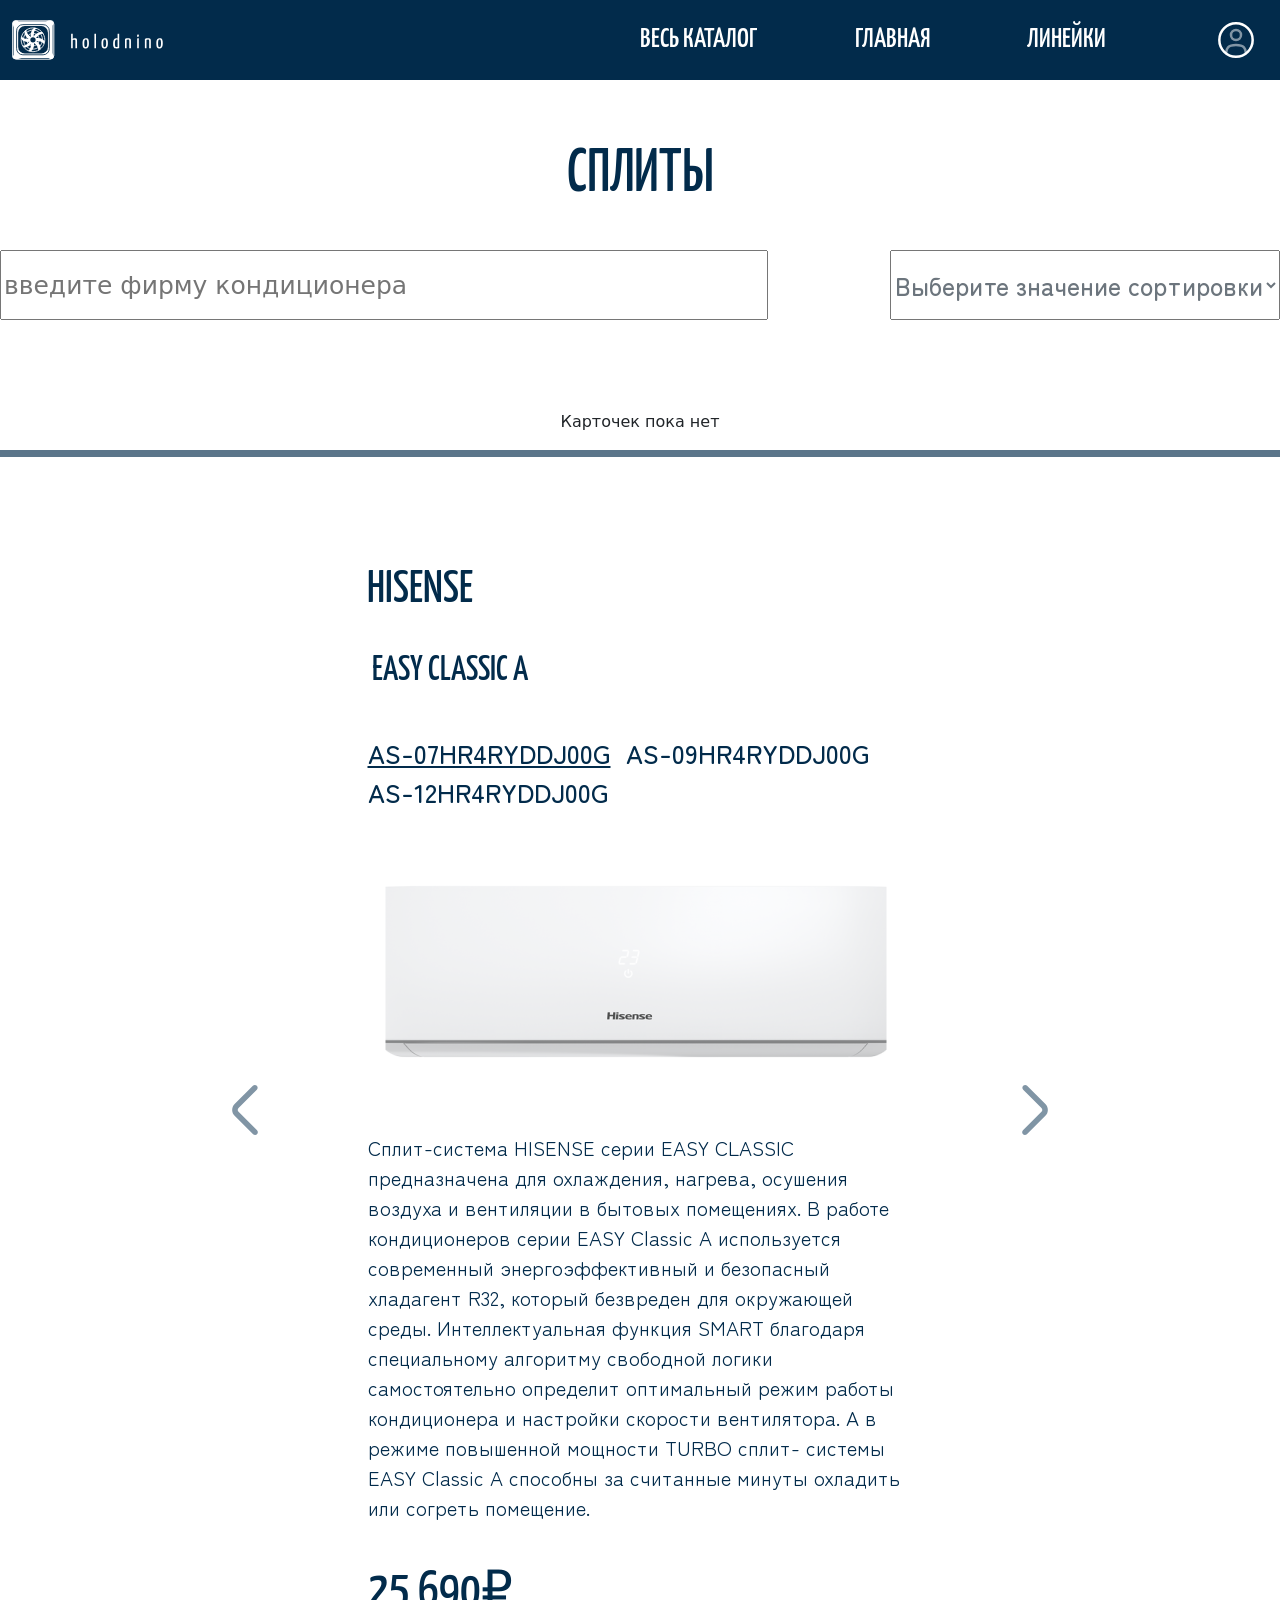
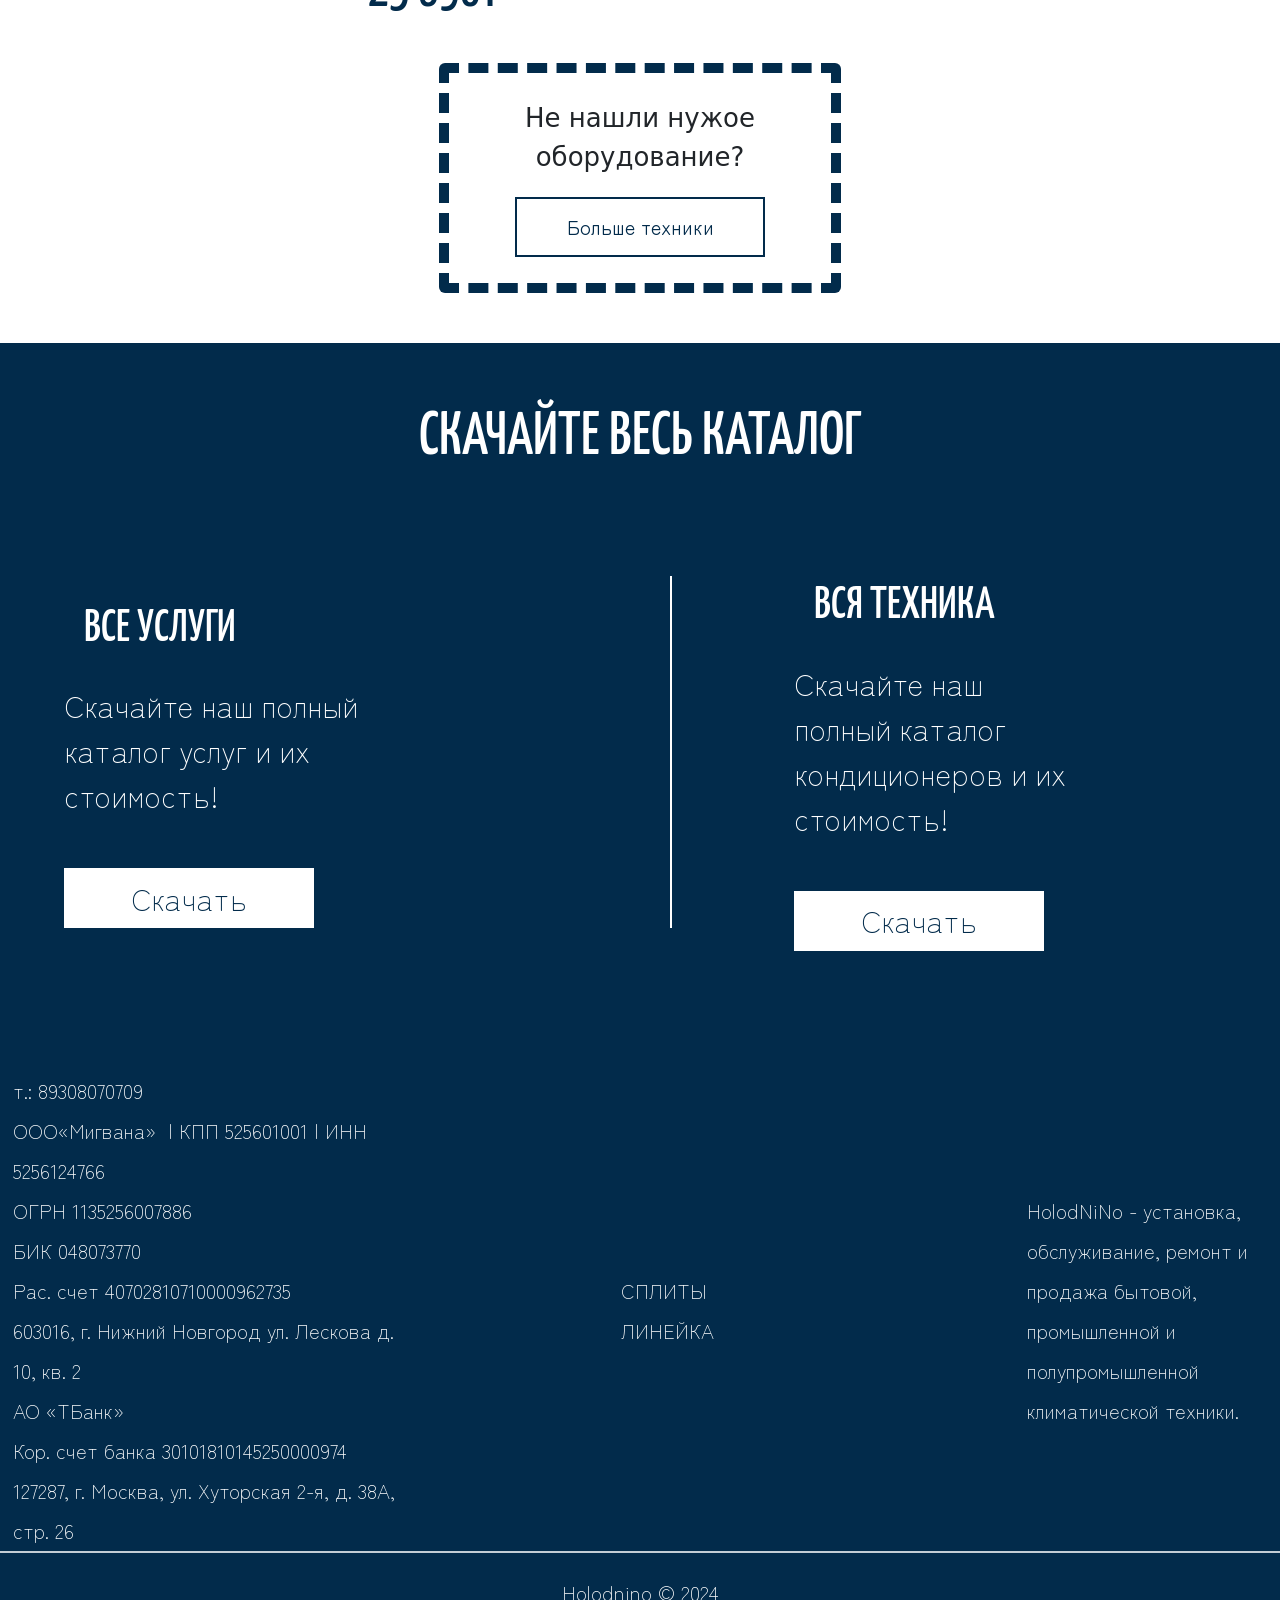
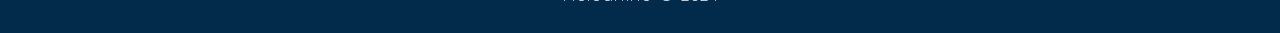
<file: str3.html>
<!DOCTYPE html>
<html lang="en">
<head>
    <meta charset="UTF-8">
    <meta name="viewport" content="width=device-width, initial-scale=1.0">
    <title>Document</title><link rel="stylesheet" href="./style3.css">
    <link href="https://cdn.jsdelivr.net/npm/bootstrap@5.3.3/dist/css/bootstrap.min.css" rel="stylesheet" integrity="sha384-QWTKZyjpPEjISv5WaRU9OFeRpok6YctnYmDr5pNlyT2bRjXh0JMhjY6hW+ALEwIH" crossorigin="anonymous">
</head>
<body>
    <script src="https://cdn.jsdelivr.net/npm/bootstrap@5.3.3/dist/js/bootstrap.bundle.min.js" integrity="sha384-YvpcrYf0tY3lHB60NNkmXc5s9fDVZLESaAA55NDzOxhy9GkcIdslK1eN7N6jIeHz" crossorigin="anonymous"></script>
    <nav class="navbar bg-body-tertiary">
        <div class="container-fluid">
          <img src="./img/logo.svg" alt="Logo" height="24" class="d-inline-block align-text-top">
          <div class="hrefs" type="zag"><a href="#sec2"><p>весь каталог</p></a><a href="./index.html"><p>главная</p></a><a href="#sec1"><p>линейки</p></a>
          <button type="button" class="btn btn-primary" data-bs-toggle="modal" data-bs-target="#exampleModal" id="loginBtn">
  <img src="./img/user-circle_svgrepo.com.svg">
</button>

<div class="modal fade" id="exampleModal" tabindex="-1" aria-labelledby="exampleModalLabel" aria-hidden="true">
  <div class="modal-dialog modal-dialog-centered">
    <form class="modal-content mycontent"  id="loginForm">
      <div class="modal-header">
        <button type="button" class="btn-close" data-bs-dismiss="modal" aria-label="Закрыть"></button>
      </div>
      <div class="modal-body">
<div class="enter">
          <h1 id="exampleModalLabel">ВХОД</h1>
            <label for="username">Введите логин</label>
            <input type="text" id="username">
            <label for="password">Введите пароль</label>
            <input type="text" id="password">
</div>
      </div>
      <div class="modal-footer">
        <button type="submit" style="width: 100px;" class="btn btn-primary">Войти</button>
      </div>
    </form>
  </div>
</div>
          </div>
        </div>
      </nav>
      <div class="section-first" id="sec1">
        
          <div class="container-condei" id="app">
            
          <div class="zag" id="condei">сплиты</div>
          <div class="search">
            <input type="text" id="search" placeholder="введите фирму кондиционера">
            <select id="selectSort">
              <option value="none">Выберите значение сортировки</option>
              <option value="min">min</option>
              <option value="max">max</option>
            </select>
          </div>
            <div class="cards" id="cardsContainer">
              <div class="card mb-3" style="width: 18rem;">
                <div class="zag2">ULTIMA COMFORT</div>
                <div class="card-body">
                        <input checked type="radio" name="name1" id="input1">
                        <input type="radio" name="name1" id="input2">
                        <input type="radio" name="name1" id="input3">
                        <label for="input1" id="label1" >IMP-07PN-IN</label>
                        <label for="input2" id="label2" >IMP-09PN-IN</label>
                        <label for="input3" id="label3" >IMP-12PN-IN</label>
                        <div class="perecluch">
                            <div class="text text1"><img src="./img/ultima.png">
                                ULTIMA COMFORT (Ультима Комфорт) ECLIPSE ECS-07PN обеспечивает защиту от обдува холодным воздухом при включении устройства. При активации функции и перед началом работы аппарат подает воздух, прогретый электрическим нагревателем, чтобы избежать неприятного холодного потока в начальный период работы.<h5 class="cena">19 690₽</h5>
                
                            </div>
                            <div class="text text2"><img src="./img/ultima.png">
                                ULTIMA COMFORT (Ультима Комфорт) Impreza IMP-09PN — этот настенный кондиционер обладает стильным и современным дизайном, который легко сочетается с любым интерьером. Благодаря мощному компрессору типа on/off и режиму TURBO он обеспечивает быстрое достижение желаемых температур с высоким уровнем комфорта.<h5 class="cena">21 790₽
                              </h5>
                
                            </div>
                            <div class="text text3"><img src="./img/ultima.png">
                                ULTIMA COMFORT (Ультима Комфорт) Impreza IMP-12PN представляет собой современное и эффективное устройство, разработанное для обеспечения уюта в интерьере. Режим комфортного сна снижает шум и настраивает работу на оптимальный уровень. Сплит-система славится своей надежностью и долговечностью, обеспечивая стабильную производительность в течение продолжительного периода времени.<h5 class="cena">28 590₽</h5></div>
                        </div>
              </div>
              </div> 
              <div class="card mb-3" style="width: 18rem;">
                <div class="zag2">XIGMA</div>
                  <div class="card-body">
                    <div class="section section-flags">
                      <div class="radio">
                          <input checked type="radio" name="name2" id="input4">
                          <input type="radio" name="name2" id="input5">
                          <input type="radio" name="name2" id="input6">
                          <label for="input4" id="label4" >XG-EFD21RHA-IDU</label>
                          <label for="input5" id="label5" >XG-EFD27RHA-IDU</label>
                          <label for="input6" id="label6" >XG-EFD35RHA-IDU</label>
                          <div class="perecluch">
                              <div class="text text4"><img src="./img/xigma.png">
                                Xigma XG-EFD21RHA-IDU/XG-EFD21RHA-ODU ExtraForce кондиционер с классическим управлением on-off. Кондиционеры Xigma серии ExtraForce оснащены антикоррозийным покрытием Golden Fin на наружном блоке. Это покрытие с диоксидом титана хорошо защищает кондиционер от воздействия дождя, снега и других агрессивных факторов внешней среды.
                                Помимо 4 основных режимов работы есть режим самоочистки внутреннего блока и ночной режим. Самоочистка помогает поддерживать чистоту внутри прибора. Ночной режим позволяет создать более комфортные условия для сна.<h5 class="cena">19 990₽</h5>
                              </div>
                              <div class="text text5"><img src="./img/xigma.png">
                                Xigma XG-EFD27RHA-IDU/XG-EFD27RHA-ODU ExtraForce кондиционер с классическим управлением on-off. Кондиционеры Xigma серии ExtraForce оснащены антикоррозийным покрытием Golden Fin на наружном блоке. Это покрытие с диоксидом титана хорошо защищает кондиционер от воздействия дождя, снега и других агрессивных факторов внешней среды.
                                Помимо 4 основных режимов работы есть режим самоочистки внутреннего блока и ночной режим. Самоочистка помогает поддерживать чистоту внутри прибора. Ночной режим позволяет создать более комфортные условия для сна.
                                <h5 class="cena">22 190₽</h5>
                              </div>
                              <div class="text text6"><img src="./img/xigma.png">
                                Xigma XG-EFD35RHA-IDU/XG-EFD35RHA-ODU ExtraForce кондиционер с классическим управлением on-off. Кондиционеры Xigma серии ExtraForce оснащены антикоррозийным покрытием Golden Fin на наружном блоке. Это покрытие с диоксидом титана хорошо защищает кондиционер от воздействия дождя, снега и других агрессивных факторов внешней среды.
                                Помимо 4 основных режимов работы есть режим самоочистки внутреннего блока и ночной режим. Самоочистка помогает поддерживать чистоту внутри прибора. Ночной режим позволяет создать более комфортные условия для сна.
                                <h5 class="cena">29 290₽</h5></div>
                          </div>
                      </div>
                  </div>
                  </div>
              </div>
              <div class="card mb-3" style="width: 18rem;">
                <div class="zag2">МОРОЗКО</div>
                <div class="card-body">
                  <div class="section section-flags">
                    <div class="radio">
                        <input checked type="radio" name="name3" id="input7">
                        <input type="radio" name="name3" id="input8">
                        <label for="input7" id="label7" >КНБИ-БКЛ07ОН-ВБ</label>
                        <label for="input8" id="label8" >КНБИ-БКЛ09ОН-ВБ</label>
                        <div class="perecluch">
                            <div class="text text7"><img src="./img/морозко.png">
                                Наличие системы самодиагностики в настенной сплит – системе МОРОЗКО Байкал КНБИ-БКЛ07ОН позволяет контролировать рабочие процессы и обнаруживать возможные неисправности. Внутренний блок системы готов к установке Wi-Fi-модуля, чтобы управлять им можно было с помощью смартфона или планшета. Для очистки воздушных масс в блоке установлен противопылевой фильтр.
                              <h5 class="cena">29 990₽</h5>
                            </div>
                            <div class="text text8"><img src="./img/морозко.png">
                                Настенный кондиционер МОРОЗКО Байкал КНБИ-БКЛ09ОН произведен для бытового использования, оснащен инверторной технологией охлаждения и обогрева и относится к А классу энергоэффективности, обеспечивая существенное снижение потребления электроэнергии. Настраивать и управлять устройством просто и удобно, достаточно подключить пульт и осуществлять нажатие кнопок.
                              <h5 class="cena">32 690₽</h5>
                            </div>
                        </div>
                    </div>
                </div>
                </div>
            </div>
            <div class="card mb-3" style="width: 18rem;">
              <div class="zag2">Mitsudai</div>
              <div class="card-body">
                <div class="section section-flags">
                  <div class="radio">
                      <input checked type="radio" name="name4" id="input9">
                      <input type="radio" name="name4" id="input10">
                      <label for="input9" id="label9" >MD-SNC18AI-IDU</label>
                      <label for="input10" id="label10" >MD-SNC24AI-IDU</label>
                      <div class="perecluch">
                          <div class="text text9"><img src="./img/mitsudai 1.png">
                            Классические сплит-системы SENTO работают в 4 режимах: охлаждение, нагрев, вентиляция и осушение. В линейке представлены пять моделей с индексами 7k, 9k, 12k, 18k и 24k. Создать оптимальную температуру в помещении можно в любой площади. Все сплит-системы имеют скрытый LED-дисплей, что позволяет устройству идеально вписаться в любой интерьер.
                            <h5 class="cena">51 490₽</h5>
                          </div>
                          <div class="text text10"><img src="./img/mitsudai 1.png">
                            Классические сплит-системы SENTO работают в 4 режимах: охлаждении, нагреве, вентиляции и осушении. В линейке представлены пять моделей с индексами 7k, 9k, 12k, 18k и 24k.
                            Создать оптимальную температуру в помещении можно в любой площади. Все сплит-системы имеют скрытый LED-дисплей, что позволяет устройству идеально вписаться в любой интерьер.
                            <h5 class="cena">63 090₽</h5>
                          </div>
                      </div>
                  </div>
              </div>
              </div>
          </div>
          <div class="card mb-3" style="width: 18rem;">
            <div class="zag2">ROYAL CLIMA</div>
            <div class="card-body">
              <div class="section section-flags">
                <div class="radio">
                    <input checked type="radio" name="name5" id="input11">
                    <input type="radio" name="name5" id="input12">
                    <input type="radio" name="name5" id="input13">
                    <label for="input11" id="label11" >RC-GL22HN/IN</label>
                    <label for="input12" id="label12" >RC-GL28HN/IN</label>
                    <label for="input13" id="label13" >RC-PD35HN/IN</label>
                    <div class="perecluch">
                        <div class="text text11"><img src="./img/royal.png">
                            Прекрасная модель сплит-системы Royal Clima (Роял Клима) GLORIA RC-GL22HN идеальна для размещения в небольших помещениях до 22 кв.м. Тонкая хромированная вставка на передней панели является украшением внутреннего блока и подчёркивает идеальные его формы. За белоснежным светопрозрачным пластиком скрыт LED- дисплей.<h5 class="cena">28 590₽</h5>
                        </div>
                        <div class="text text12"><img src="./img/royal.png">
                            Настенная модель кондиционера Royal Clima (Роял Клима) GLORIA RC-GL28HN оснащена функцией запоминания положения жалюзи. После выключения и повторного включения кондиционера жалюзи будут установлены в положение, ранее заданное пользователем. Установленный надежный компрессор японского производства отвечает за работу всей сплит-системы, а дополнительная звукоизоляция компрессора обеспечивает низкий уровень наружного блока.
                            <h5 class="cena">31 590₽</h5>
                            </div>
                            <div class="text text13"><img src="./img/royal.png">
                                Кондиционер ROYAL Clima PANDORA RC-PD35HN обладает минималистичным и одновременно притягивающим взгляд дизайном. 
                                К безусловным преимуществам серии можно отнести многоступенчатую систему очистки воздуха состоящую из 
                                фильтров тонкой очистки Silver Ion и Active Carbon, а так же функции ионизации, значительно улучшающей 
                                качество воздуха в помещении, уничтожающей вредоносные химические соединения и микробы(только для моделей 
                                с индексами 22,28 и 35).<br> Помимо этого сплит-система оснащена функцией равномерного распределения воздушного 
                                потока 3D AUTO AIR, которая позволяет управлять горизонтальными и вертикальными жалюзи внутреннего блока 
                                с пульта управления, обеспечивая равномерное распределение воздушного потока по всему помещению или же его 
                                фиксацию в одном необходимом направлении. А благодаря функции IFEEL вы всегда сможете отследить изменение 
                                температурного показателя в месте нахождения пользователя.    
                            <h5 class="cena">42 490₽</h5>
                                </div>
                    </div>
                </div>
            </div>
            </div>
        </div>
        <div class="card mb-3" style="width: 18rem;">
            <div class="zag2">FUNAI</div>
              <div class="card-body">
                <div class="section section-flags">
                  <div class="radio">
                      <input checked type="radio" name="name6" id="input14">
                      <input type="radio" name="name6" id="input15">
                      <input type="radio" name="name6" id="input16">
                      <label for="input14" id="label14" >RAC-SN20HP.D04/S</label>
                      <label for="input15" id="label15" >RAC-SN25HP.D04/S</label>
                      <label for="input16" id="label16" >RAC-SN35HP.D04/S</label>
                      <div class="perecluch">
                          <div class="text text14"><img src="./img/funai.png" id="fun">
                            FUNAI (Фунай) SENSEI RAC-SN20HP.D04 представляет собой экономичную настенную сплит-систему, которая станет прекрасным выбором для небольшой спальни или другой комнаты, где нужна не только комфортная атмосфера, но и тишина. Внутренний блок оборудован встроенным ионизатором, который вырабатывает отрицательно заряженные частицы, что способствует устранению вредных микроорганизмов.
                          <h5 class="cena">28 990₽</h5>
                          </div>
                          <div class="text text15"><img src="./img/funai.png" id="fun">
                            Бесшумная инверторная сплит-система Funai (Фунай) SENSEI RAC-I-SN25HP.D04 отличается элегантным дизайном и передовым функционалом. Автоматическое управление воздушным потоком в четырех направлениях обеспечивает полноценный охват помещения, а технология DС PAM Inverter позволяет плавно изменять температуру и поддерживать ее точно на заданном уровне. Входящие в комплект фильтры с серебром делают воздух чистым и свежим.
                          <h5 class="cena">31 390₽</h5>
                          </div>
                          <div class="text text16"><img src="./img/funai.png" id="fun">
                            Модель настенной сплит-системы FUNAI (Фунай) SENSEI RAC-SN35HP.D04 поможет Вам избавиться от проблемы некомфортной атмосферы в помещении. Данный кондиционер будет актуален круглый год, поскольку работает и на охлаждение, и на обогрев. Предусмотренная в нем система фильтрации и ионизации воздуха позволит сделать воздух в комнате гораздо более чистым.
                          <h5 class="cena">40 490₽</h5></div>
                      </div>
                  </div>
              </div>
              </div>
          </div>
          <div class="card mb-3" style="width: 18rem;">
                <div class="zag2">OPENAIR BY ZILON</div>
                <div class="card-body">
                        <input checked type="radio" name="name11" id="input25">
                        <input type="radio" name="name11" id="input26">
                        <input type="radio" name="name11" id="input27">
                        <label for="input25" id="label25" >ZFO 100 Z</label>
                        <label for="input26" id="label26" >ZFO 125 Z </label>
                        <label for="input27" id="label27" >ZFO 160 Z</label>
                        <div class="perecluch">
                            <div class="text text25"><img src="./img/Zilon_ZFO.jpg" id="zilo">
                               Доверьтесь нашему канальному вентилятору Zilon ZFO 100 Z для эффективной вентиляции в промышленных условиях — надежность, производительность и удобство в одном оборудовании. Производитель гарантирует, что аппарат выполняет все поставленные перед ним требования, обеспечивая эффективную работу без создания дополнительных неудобств для потребителя.<h5 class="cena">7 133₽</h5>
                            </div>
                            <div class="text text26"><img src="./img/Zilon_ZFO.jpg" id="zilo">
                                Рассматриваемый канальный вентилятор Zilon ZFO 125 Z — это вершина надежности в обеспечении непрерывной подачи воздуха по круглым воздуховодам в помещениях различного назначения. Это оборудование не просто идеально подходит для промышленных задач — оно становится их незаменимым решением благодаря высочайшей производительности и надежности.<h5 class="cena">7 272₽</h5>
                            </div>
                            <div class="text text27"><img src="./img/Zilon_ZFO.jpg" id="zilo">
                                Каждый аспект канального вентилятора Zilon (Зилон) ZFO 160 Z разработан с учетом требований самых требовательных клиентов. В комплект поставки этого вентилятора входят клеммная коробка и кронштейны, обеспечивая удобный и быстрый монтаж. Это значительно упрощает процесс установки, делая его доступным даже для непрофессионалов.<h5 class="cena">8 379₽</h5></div>
                        </div>
              </div>
              </div> 
          <div class="card mb-3" style="width: 18rem;">
                <div class="zag2">X-COMFORT</div>
                <div class="card-body">
                        <input checked type="radio" name="name12" id="input28">
                        <input type="radio" name="name12" id="input29">
                        <input type="radio" name="name12" id="input30">
                        <input type="radio" name="name12" id="input31">
                        <label for="input28" id="label28" >RAK-18REF</label>
                        <label for="input29" id="label29" >RAK-25REF</label>
                        <label for="input30" id="label30" >RAK-35REF</label>
                        <label for="input31" id="label31" >RAK-50REF</label>
                        <div class="perecluch">
                            <div class="text text28"><img src="./img/Hitachi.png" id="Hitachi">
                               Внутренние блоки серии X-COMFORT выполнены в едином форм-факторе с 
                               компактной шириной всего 78 см и обладают рекордно низким уровнем 
                               звукового давления - на самой низкой скорости вентилятора (Super Low) 
                               уровень шума составляет всего 19 дБ(А), что обеспечивает комфортный сон ночью. 
                               Широкий модельный ряд включает модели холодопроизводительностью 2, 2,5, 3,5 и 5 кВт.
                                Комфортное воздухораспределение достигается благодаря горизонтальному автосвингу - 
                                автоматическому качанию горизонтальной створки жалюзи (вверх-вниз). Направление
                                 воздушного потока по вертикали (влево-вправо) регулируется ручной установкой 
                                 вертикальных створок жалюзи в требуемое положение. Работу кондиционера в
                                  течение дня легко программировать благодаря функции 12-часовго таймера, 
                                  активируемой с пульта. Функция сушки испарителя предотвращает появление 
                                  плесени. Кондиционер оснащен функциями Eco и Powerful.<h5 class="cena">72 900₽</h5>
                            </div>
                            <div class="text text29"><img src="./img/Hitachi.png" id="Hitachi">
                                Внутренние блоки серии X-COMFORT выполнены в едином форм-факторе с 
                               компактной шириной всего 78 см и обладают рекордно низким уровнем 
                               звукового давления - на самой низкой скорости вентилятора (Super Low) 
                               уровень шума составляет всего 19 дБ(А), что обеспечивает комфортный сон ночью. 
                               Широкий модельный ряд включает модели холодопроизводительностью 2, 2,5, 3,5 и 5 кВт.
                                Комфортное воздухораспределение достигается благодаря горизонтальному автосвингу - 
                                автоматическому качанию горизонтальной створки жалюзи (вверх-вниз). Направление
                                 воздушного потока по вертикали (влево-вправо) регулируется ручной установкой 
                                 вертикальных створок жалюзи в требуемое положение. Работу кондиционера в
                                  течение дня легко программировать благодаря функции 12-часовго таймера, 
                                  активируемой с пульта. Функция сушки испарителя предотвращает появление 
                                  плесени. Кондиционер оснащен функциями Eco и Powerful.<h5 class="cena">76 900₽</h5>
                            </div>
                            <div class="text text30"><img src="./img/Hitachi.png" id="Hitachi">
                                Внутренние блоки серии X-COMFORT выполнены в едином форм-факторе с 
                               компактной шириной всего 78 см и обладают рекордно низким уровнем 
                               звукового давления - на самой низкой скорости вентилятора (Super Low) 
                               уровень шума составляет всего 19 дБ(А), что обеспечивает комфортный сон ночью. 
                               Широкий модельный ряд включает модели холодопроизводительностью 2, 2,5, 3,5 и 5 кВт.
                                Комфортное воздухораспределение достигается благодаря горизонтальному автосвингу - 
                                автоматическому качанию горизонтальной створки жалюзи (вверх-вниз). Направление
                                 воздушного потока по вертикали (влево-вправо) регулируется ручной установкой 
                                 вертикальных створок жалюзи в требуемое положение. Работу кондиционера в
                                  течение дня легко программировать благодаря функции 12-часовго таймера, 
                                  активируемой с пульта. Функция сушки испарителя предотвращает появление 
                                  плесени. Кондиционер оснащен функциями Eco и Powerful.<h5 class="cena">83 900₽</h5>
                              </div>
                            <div class="text text31"><img src="./img/Hitachi.png" id="Hitachi">
                                Внутренние блоки серии X-COMFORT выполнены в едином форм-факторе с 
                               компактной шириной всего 78 см и обладают рекордно низким уровнем 
                               звукового давления - на самой низкой скорости вентилятора (Super Low) 
                               уровень шума составляет всего 19 дБ(А), что обеспечивает комфортный сон ночью. 
                               Широкий модельный ряд включает модели холодопроизводительностью 2, 2,5, 3,5 и 5 кВт.
                                Комфортное воздухораспределение достигается благодаря горизонтальному автосвингу - 
                                автоматическому качанию горизонтальной створки жалюзи (вверх-вниз). Направление
                                 воздушного потока по вертикали (влево-вправо) регулируется ручной установкой 
                                 вертикальных створок жалюзи в требуемое положение. Работу кондиционера в
                                  течение дня легко программировать благодаря функции 12-часовго таймера, 
                                  активируемой с пульта. Функция сушки испарителя предотвращает появление 
                                  плесени. Кондиционер оснащен функциями Eco и Powerful.<h5 class="cena">123 900₽</h5>
                            </div>
                        </div>
              </div>
              </div>
<div class="card mb-3" style="width: 18rem;">
                <div class="zag2">MULTI PREMIUM</div>
                <div class="card-body">
                        <input checked type="radio" name="name13" id="input33">
                        <input type="radio" name="name13" id="input34">
                        <label for="input33" id="label33" >RAM-33NP2E+RAK-15QPE+RAK-18RPE</label>
                        <label for="input34" id="label34" >RAM-40NP2E+2xRAK-25RPE</label>
                        <div class="perecluch">
                            <div class="text text33"><img src="./img/h_mult.png" id="Hitachi">
                               Мульти сплит-система серии Multizone Premium имеет высокую производительность 
                               и работает на озонобезопасном хладагенте R32, выдавая сезонную энергоэффективность
                                А+++/A++. Максимальное количество внутренних блоков – два, что в 90% случаев 
                                отвечает большинству запросов. Применение мульти сплит-систем способствует
                                 сохранению внешнего вида зданий снаружи, так как вместо нескольких наружных 
                                 блоков ставится всего один. Компактные внешние блоки способны размещаться 
                                 в ограниченном пространстве в виде технических помещений, балконах 
                                 или специальных корзинах на фасаде дома.<h5 class="cena">176 400₽</h5>
                            </div>
                            <div class="text text34"><img src="./img/h_mult.png" id="Hitachi">
                                Мульти сплит-система серии Multizone Premium имеет высокую производительность 
                               и работает на озонобезопасном хладагенте R32, выдавая сезонную энергоэффективность
                                А+++/A++. Максимальное количество внутренних блоков – два, что в 90% случаев 
                                отвечает большинству запросов. Применение мульти сплит-систем способствует
                                 сохранению внешнего вида зданий снаружи, так как вместо нескольких наружных 
                                 блоков ставится всего один. Компактные внешние блоки способны размещаться 
                                 в ограниченном пространстве в виде технических помещений, балконах 
                                 или специальных корзинах на фасаде дома.<h5 class="cena">208 300₽</h5>
                            </div>
                            
                        </div>
              </div>
              </div>
            </div>
            </div>
              </div>
        <div class="section-second" id="sec2">
            <div id="carouselExampleAutoplaying" class="carousel slide" data-bs-ride="carousel">
                <div class="carousel-inner">
                  <div class="carousel-item active">
                    <div class="card mb-3" style="width: 18rem;">
                        <div class="zag2">Hisense</div>
                        <div class="zag3">EASY Classic A</div>
                          <div class="card-body">
                            <div class="section section-flags">
                              <div class="radio">
                                  <input checked type="radio" name="name7" id="input17">
                                  <input type="radio" name="name7" id="input18">
                                  <input type="radio" name="name7" id="input19">
                                  <label for="input17" id="label17" >AS-07HR4RYDDJ00G</label>
                                  <label for="input18" id="label18" >AS-09HR4RYDDJ00G</label>
                                  <label for="input19" id="label19" >AS-12HR4RYDDJ00G</label>
                                  <div class="perecluch">
                                      <div class="text text17"><img src="./img/hisens7.png">
                                        Сплит-система HISENSE серии EASY CLASSIC предназначена для охлаждения, нагрева, осушения воздуха и вентиляции в бытовых помещениях. В работе кондиционеров серии EASY Classic A используется современный энергоэффективный и безопасный хладагент R32, который безвреден для окружающей среды. Интеллектуальная функция SMART благодаря специальному алгоритму свободной логики самостоятельно определит оптимальный режим работы кондиционера и настройки скорости вентилятора. А в режиме повышенной мощности TURBO сплит- системы EASY Classic A способны за считанные минуты охладить или согреть помещение.<h5 class="cena">25 690₽</h5>
                                      </div>
                                      <div class="text text18"><img src="./img/hisens7.png">
                                        Настенная сплит-система Hisense (Хайсенс) EASY Classic A AS-09HR4RYDDJ00 благодаря HEPA-фильтру класса H11 предоставляет воздух полностью очищенным, а отдельный 7-ми скоростной DC-вентилятор для приточного воздуха позволяет точно регулировать скорость воздуха, поступающего с улицы. Кондиционер оснащен датчиком углекислого газа CO2, со световой индикацией качества воздуха, а также датчиком влажности воздуха.
                                        AIR SENSATION SUPERIOR DC Inverter оборудован встроенным модулем Wi-Fi, позволяющим дистанционно управлять кондиционером с помощью смартфона.
                                        Передовая технология самоочистки внутреннего и наружного блоков Ice Clean помогает сохранить первоначальную чистоту теплообменника и эффективность работы в течение длительного срока эксплуатации.
                                        <h5 class="cena">27 890₽</h5>
                                      </div>
                                      <div class="text text19"><img src="./img/hisens7.png">
                                        Hisense (Хайсенс) EASY Classic A AS-12HR4RYDDJ00 представляет собой модель сплит-системы, которая крепится на стену. Внутренний блок кондиционера оснащен дисплеем и выполнен в белом цвете. Устройство работает как на охлаждение, так и обогрев. Дополнительно во влажных помещениях можно включать режим осушения.
                                        <h5 class="cena">36 690₽</h5></div>
                                  </div>
                              </div>
                          </div>
                          </div>
                      </div>
                  </div>
                  <div class="carousel-item">
                    <div class="card mb-3" style="width: 18rem;">
                        <div class="zag2">Hisense</div>
                        <div class="zag3">GOAL Classic A</div>
                          <div class="card-body">
                            <div class="section section-flags">
                              <div class="radio">
                                  <input checked type="radio" name="name8" id="input20">
                                  <input type="radio" name="name8" id="input21">
                                  <label for="input20" id="label20" >AS-07HR4RLRCA00G</label>
                                  <label for="input21" id="label21" >AS-09HR4RLRCA01G</label>
                                  <div class="perecluch">
                                      <div class="text text20"><img src="./img/goal.png">
                                        Hisense (Хайсенс) Goal Classic A AS-07HR4RLRCA00 представляет собой модель неинверторного кондиционера, состоящего из наружного и внутреннего блоков, а также пульта ДУ. Данная модель работает в 4-х режимах, что позволяет использовать ее в различных ситуациях и не только летом, но и зимой. Внутренний блок выполнен в лаконичном дизайне и оснащен дисплеем.<h5 class="cena">28 790₽</h5>
                                      </div>
                                      <div class="text text21"><img src="./img/goal.png">
                                        Настенный кондиционер модели Hisense (Хайсенс) Goal Classic A AS-09HR4RLRCA01 отличается высокой производительностью, энергоэффективностью и тихой работой. Его можно использовать круглогодично, поскольку он не только охлаждает, но и обогревает воздух в помещении. Все управление осуществляется через пульт ДУ, оснащенный информативным дисплеем.
                                        <h5 class="cena">22 190₽</h5>
                                      </div>
                                  </div>
                              </div>
                          </div>
                          </div>
                      </div>
                  </div>
                  <div class="carousel-item">
                    <div class="card mb-3" style="width: 18rem;">
                        <div class="zag2">Hisense</div>
                        <div class="zag3">ERA Classic A</div>
                          <div class="card-body">
                            <div class="section section-flags">
                              <div class="radio">
                                  <input checked type="radio" name="name9" id="input22">
                                  <input type="radio" name="name9" id="input23">
                                  <label for="input22" id="label22" >AS-07HR4RLRKC00G</label>
                                  <label for="input23" id="label23" >AS-12HR4RLRKC01G</label>
                                  <div class="perecluch">
                                      <div class="text text22"><img src="./img/era.png">
                                        Hisense (Хайсенс) Era Classic A  AS-07HR4RLRKC00 – это модель классического кондиционера, который крепится на стене. Его внутренний блок выполнен в лаконичном дизайне белого цвета и оснащен дисплеем. Данная сплит-система позволяет не только охлаждать или обогревать помещения, но и осушать воздух. Также есть режим вентиляции.<h5 class="cena">29 990₽</h5>
                                      </div>
                                      <div class="text text23"><img src="./img/era.png">
                                        Настенный кондиционер Hisense (Хайсенс) Era Classic A  AS-12HR4RLRKC01 – это классическая модель, которая имеет как стандартный функционал (охлаждение, обогрев помещения), так и имеет дополнительные режимы, функции. Это позволяет создавать идеальный микроклимат в помещении, при этом не прилагать для этого много усилий.
                                        <h5 class="cena">42 590₽</h5>
                                      </div>
                                  </div>
                              </div>
                          </div>
                          </div>
                      </div>
                  </div>
                  <div class="carousel-item">
                    <div class="card mb-3" style="width: 18rem;">
                        <div class="zag2">Hisense</div>
                        <div class="zag3">EXPERT PRO DC Inverter</div>
                          <div class="card-body">
                            <div class="section section-flags">
                              <div class="radio">
                                  <input checked type="radio" name="name10" id="input24">
                                  <label for="input24" id="label24" >AS-10UW4RYDTV02G</label>
                                  <div class="perecluch">
                                      <div class="text text24"><img src="./img/expert.png">
                                        Настенный инверторный кондиционер Hisense (Хайсенс) EXPERT PRO R32 AS-10UW4RYDTV02 обладает трехступенчатой системой очистки воздуха с обязательной стадией ионизации. Наружный блок имеет двойную шумоизоляцию компрессора, так что даже на самой высокой мощности он не будет создавать неприятный гул за окном.<h5 class="cena">45 490₽</h5>
                                      </div>
                                  </div>
                              </div>
                          </div>
                          </div>
                      </div>
                  </div>
                </div>
                <button class="carousel-control-prev" type="button" data-bs-target="#carouselExampleAutoplaying" data-bs-slide="prev">
                  <span class="carousel-control-prev-icon" aria-hidden="true"></span>
                  <span class="visually-hidden">Previous</span>
                </button>
                <button class="carousel-control-next" type="button" data-bs-target="#carouselExampleAutoplaying" data-bs-slide="next">
                  <span class="carousel-control-next-icon" aria-hidden="true"></span>
                  <span class="visually-hidden">Next</span>
                </button>
              </div>
              <div class="card" id="dop">
                
                <div class="card-body">
                  <p class="card-title">Не нашли нужое оборудование?</p>
                  <a href="#sec3"><button><p>Больше техники</p></button></a>
                </div>
              </div>

        </div>
        <div class="section-third" id="sec3">
            <div class="zag">СКАЧАЙТЕ ВЕСЬ КАТАЛОГ</div>
            <div class="download">
                <div class="container-usl">
                    <div class="zag3">ВСЕ УСЛУГИ</div>
                    <p>Скачайте наш полный каталог услуг и их стоимость!</p>
                    <a href="./docs/Прайс лист  на работы холоднино.xlsx" download><button class="download"><p>Скачать</p></button></a>
                </div>
                <div class="container-obor">
                    <div class="zag3">ВСЯ ТЕХНИКА</div>
                    <p>Скачайте наш полный каталог кондиционеров и их стоимость!</p>
                    <a href="./docs/Kopia_BREEZ_BLACK_FRIDAY_BREEZ_2024_21_11_2024-28_11_2024_REGIONY.xlsx" download><button class="download"><p>Скачать</p></button></a>
                </div>
            </div>
        </div>
        <div class="section-footer" style="width: 100%;">
            <div class="container-footer">
              <div class="information">
                <div class="left">т.: 89308070709<br>
                  ООО«Мигвана» 
                  |   КПП 525601001
                  |   ИНН 5256124766<br>
                  ОГРН 1135256007886<br>
                  БИК 048073770 <br>
                  Рас. счет
                  40702810710000962735<br>
                  603016, г. Нижний Новгород
                  ул. Лескова д. 10, кв. 2<br>
                  АО «ТБанк»<br>
                  Кор. счет банка
                  30101810145250000974<br>
                  127287, г. Москва, ул. Хуторская 2-я, д. 38А, стр. 26
                  </div>
                <div class="mid"><div class="hrefs">
                  <a href="#sec1">сплиты</a>
                  <a href="#sec2">линейка</a>
                </div></div>
                <div class="right">HolodNiNo - установка, обслуживание, ремонт и продажа бытовой,
                  промышленной и полупромышленной климатической техники.</div>
                
              </div>
              <div class="director">
                <p>Holodnino
                  © 2024</p>
              </div>
            </div>
                    </div>
<script src="./vue.global.js"></script>
<script src="./str3.js"></script>
<script src="./enterkab.js"></script>
<script></script>

</body>
</html>
</file>
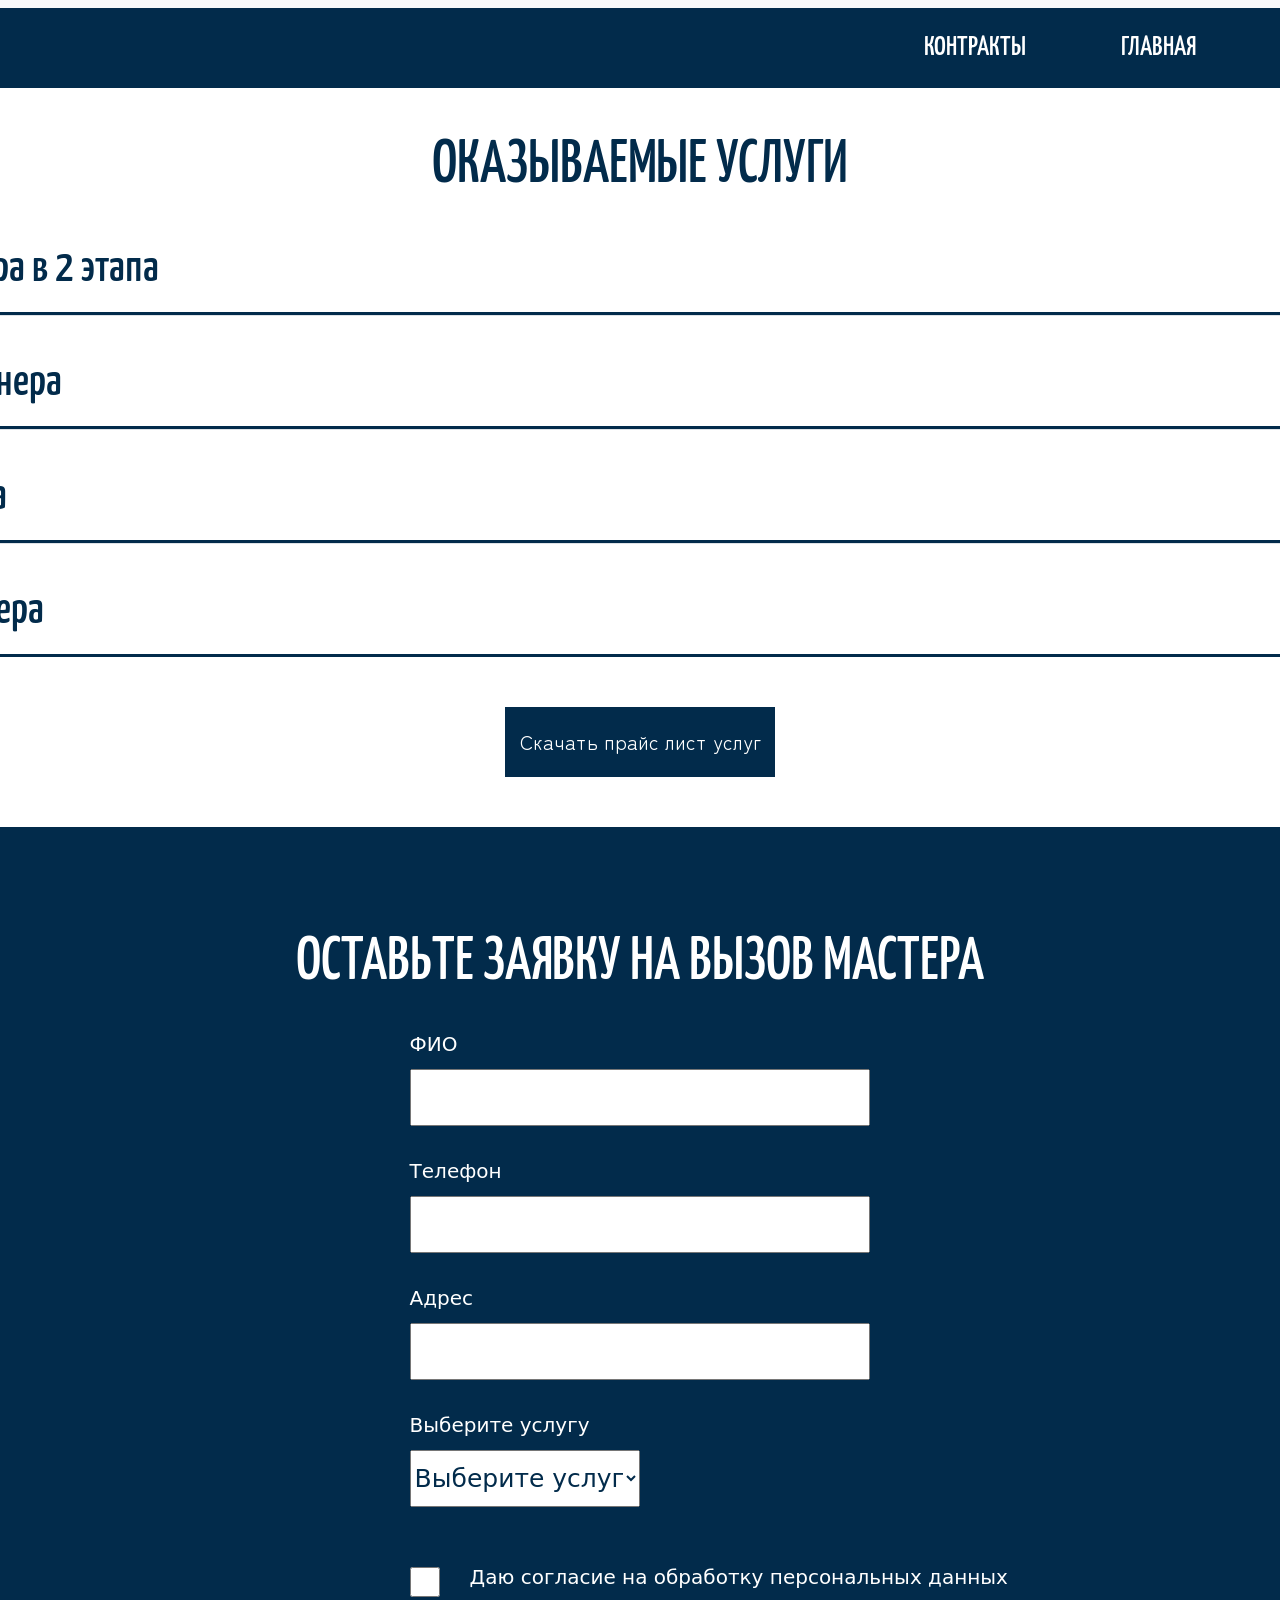
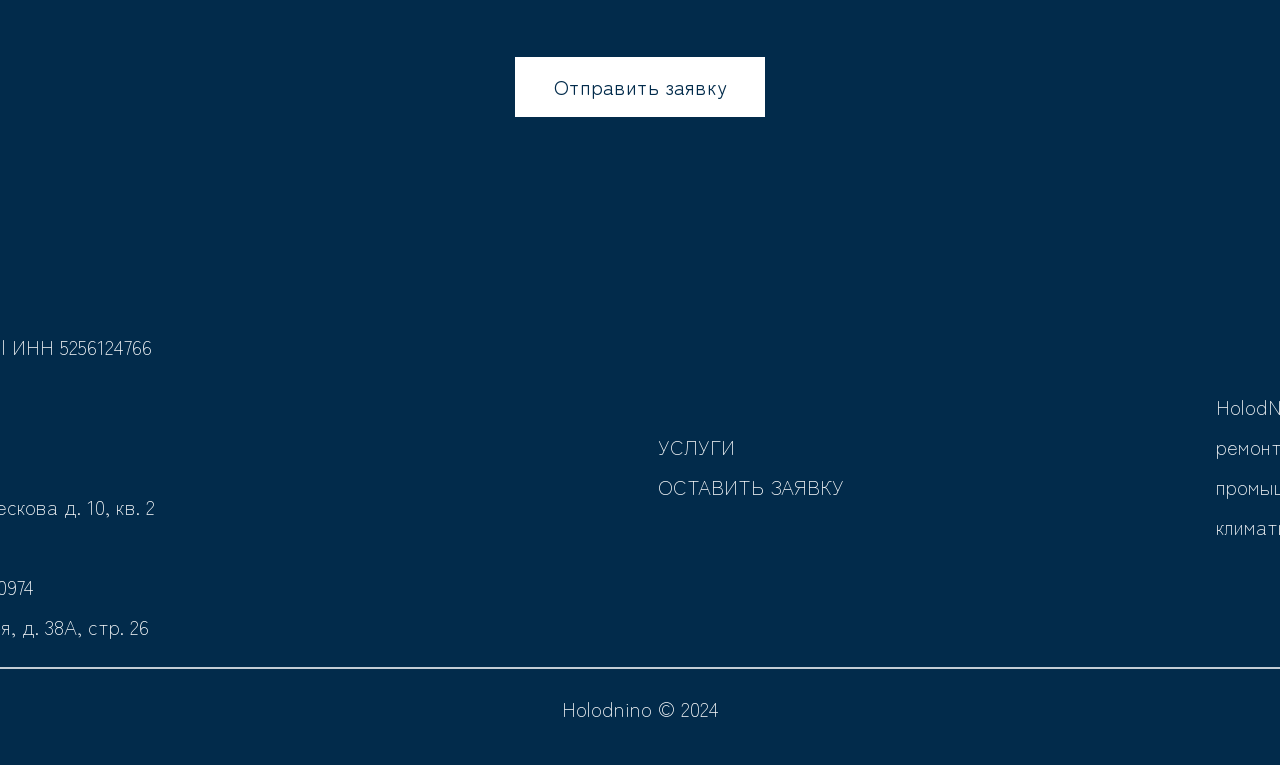
<file: str4.html>
<!DOCTYPE html>
<html lang="en">
<head>
    <meta charset="UTF-8">
    <meta name="viewport" content="width=device-width, initial-scale=1.0">
    <title>Document</title>
    <link rel="stylesheet" href="./style4.css">
<link href="https://cdn.jsdelivr.net/npm/bootstrap@5.3.3/dist/css/bootstrap.min.css" rel="stylesheet" integrity="sha384-QWTKZyjpPEjISv5WaRU9OFeRpok6YctnYmDr5pNlyT2bRjXh0JMhjY6hW+ALEwIH" crossorigin="anonymous">
</head>
<body>
    <script src="https://cdn.jsdelivr.net/npm/bootstrap@5.3.3/dist/js/bootstrap.bundle.min.js" integrity="sha384-YvpcrYf0tY3lHB60NNkmXc5s9fDVZLESaAA55NDzOxhy9GkcIdslK1eN7N6jIeHz" crossorigin="anonymous"></script>
    <div class="wrapper">
        <div class="content">
    <nav class="navbar bg-body-tertiary">
        <div class="container-fluid">
          <img src="./img/logo.svg" alt="Logo" height="24" class="d-inline-block align-text-top">
          <div class="hrefs" type="zag"><a href="./str2.html"><p>контракты</p></a><a href="./index.html"><p>главная</p></a><a href="./str3.html"><p>Кондиционеры</p></a>
          <button type="button" class="btn btn-primary" data-bs-toggle="modal" data-bs-target="#exampleModal" id="loginBtn">
  <img src="./img/user-circle_svgrepo.com.svg">
</button>

<div class="modal fade" id="exampleModal" tabindex="-1" aria-labelledby="exampleModalLabel" aria-hidden="true">
  <div class="modal-dialog modal-dialog-centered">
    <form class="modal-content mycontent"  id="loginForm">
      <div class="modal-header">
        <button type="button" class="btn-close" data-bs-dismiss="modal" aria-label="Закрыть"></button>
      </div>
      <div class="modal-body">
<div class="enter">
          <h1 id="exampleModalLabel">ВХОД</h1>
            <label for="username">Введите логин</label>
            <input type="text" id="username">
            <label for="password">Введите пароль</label>
            <input type="text" id="password">
</div>
      </div>
      <div class="modal-footer">
        <button type="submit" style="width: 100px;" class="btn btn-primary">Войти</button>
      </div>
    </form>
  </div>
</div>
          </div>
        </div>
      </nav>
      <div class="section section-first" id="sec1">
       <div class="zag">Оказываемые услуги</div>
    <div class="container-uslugi">
        <div class="accordion accordion-flush" id="accordionFlushExample">
          <div class="accordion-item">
            <h2 class="accordion-header">
              <button class="accordion-button collapsed" type="button" data-bs-toggle="collapse" data-bs-target="#flush-collapseOne" aria-expanded="false" aria-controls="flush-collapseOne">
                Монтаж кондиционера в 2 этапа
              </button>
            </h2>
            <div id="flush-collapseOne" class="accordion-collapse collapse" data-bs-parent="#accordionFlushExample">
              <div class="accordion-body">
                <p id="ust">
                Установка кондиционера в два этапа подразумевает, что монтаж будет разделён на 2
                части: В первый этап мы закладываем межблочную трассу кондиционера и
                электрические соединения в стену и только после завершения ремонта в квартире
                (подготовки стен), приступаем ко второму этапу монтажа и производим подключение
                кондиционера, вакуумацию системы и запуск оборудования.<br>
                <br>
                Вы так же можете вызвать мастера на консультацию.  На месте он более точно и подробно
                расскажет Вам о процессе установки кондиционера, рассчитает точную стоимость работ
                по монтажу и начертит штробу для вашего кондиционера.</p>
                <div class="steps">
                <div class="f-step">
                  <p>Стоимость первого этапа установки стоит от <b>9 000</b> руб. в эту стоимость входит 4м
                    межблочной трассы для кондиционеров 7ки и 9ки до 3,2 кВт , укладка в штробу
                    (Штробление в зависимости от материала стены оплачивается отдельно)
                    </p>
                </div>
                <div class="sec_step">
                  Стоимость второго этапа установки <b>6000</b> руб.
                </div>
              </div>
              </div>
            </div>
          </div>
          <div class="accordion-item">
            <h2 class="accordion-header">
              <button class="accordion-button collapsed" type="button" data-bs-toggle="collapse" data-bs-target="#flush-collapseTwo" aria-expanded="false" aria-controls="flush-collapseTwo">
                Демонтаж кондиционера
              </button>
            </h2>
            <div id="flush-collapseTwo" class="accordion-collapse collapse" data-bs-parent="#accordionFlushExample">
              <div class="accordion-body"><p>Для вас мы проведем:<br>
                -Перегон хладагента во внешний блок<br>
                -Демонтаж наружной части<br>
                -Снятие со стены внутренней части</p>
                <div class="f-step" id="dem">
                  <p>Демонтаж 5 тыс руб 
                    Демонтаж трассы 750р
                  </p>
              </div>
            </div>
          </div>
          </div>
          <div class="accordion-item">
            <h2 class="accordion-header">
              <button class="accordion-button collapsed" type="button" data-bs-toggle="collapse" data-bs-target="#flush-collapseThree" aria-expanded="false" aria-controls="flush-collapseThree">
                Чистка кондиционера
              </button>
            </h2>
            <div id="flush-collapseThree" class="accordion-collapse collapse" data-bs-parent="#accordionFlushExample">
              <div class="accordion-body"><p>Для вас мы проведем:<br>
                -Дезинфекцию и чистку радиатора, лотка, сливной трубки,
                дренажной помпы.<br>
                -Мойку фильтров и замену при необходимости (можете
                приобрести у нас дополнительно плазменный и кахетиновые
                фильтра, которые улучшают качество очистки воздуха и уменьшают
                вредные примиси в воздухе)<br>
                -Чистку наружного блока мойкой высокого давления от пуха, пыли,
                грязи и прочих загрязнений.<br>
                -Прочистку внутренних поверхностей лопастей вентилятора и при
                необходимости полный разбор внутреннего блока.<br>
                -Обработка парогенератором испарителя внутреннего блока сплит
                ситсемы</p>
                <div class="f-step" id="chist">
                  Стоимость чистки зависит от мощности кондиционера, степени
загрязнения, скидка при обслуживании кондиционеров более
одной единицы.
                </div>
              </div>
            </div>
          </div>
          <div class="accordion-item">
            <h2 class="accordion-header">
              <button class="accordion-button collapsed" type="button" data-bs-toggle="collapse" data-bs-target="#flush-collapseFour" aria-expanded="false" aria-controls="flush-collapseFour">
                Заправка кондиционера
              </button>
            </h2>
            <div id="flush-collapseFour" class="accordion-collapse collapse" data-bs-parent="#accordionFlushExample">
              <div class="accordion-body"><p id="textp">Если Ваш кондиционер начал дуть теплым воздухом, значит в
                каком то месте есть утечка и фреон испарился, пришло время его
                заправить. Мы сможем найти утечку и устранить ее, для
                исключения дальнейших трат ваших денег.
                Существует нормированная утечка хладагента, и раз в 5 лет
                наступает необходимость дозаправить кондиционер. У нас самые
                дешевые цены по дозаправке бытовых кондиционеров от 1000р
                При установке нового кондиционера заправка не требуется, так как
                необходимый уровень фриона уже закачан в наружный блок
                кондиционера, необходима заправка при не стандартном монтаже
                когда трасса больше 5 м.
                Может потребоваться дозаправка при установке б/у, старого
                кондиционера при не правильном демонтаже.</p>
              <div class="f-step" id="zap">Рекомендуем совместно с чисткой провести комплексное
                обслуживание кондиционера. При комплексном обслуживании
                специалист проверит все рабочии параметры кондиционера и
                выявит отклонения от нормы и предотвратит траты на ремонт.
                Рекомендуется раз в год проводить техническое обслуживание.</div> 
            </div>
            </div>
          </div>
        </div>
        <a href="./docs/Прайс лист  на работы холоднино.xlsx" download><button class="download"><p>Скачать прайс лист услуг</p></button></a>
      </div>
      </div>
      <div class="section section-second" id="sec2">
        <div class="container-rabota">
            <div class="zag">оставьте заявку на вызов мастера</div>
            <div class="applications">
            <label for="fio">ФИО</label>
            <input type="text" id="fio">
            <label for="tel">Телефон</label>
            <input type="text" id="tel">
            <label for="adr">Адрес</label>
            <input type="text" id="adr">
            <label for="uslugi">Выберите услугу</label>
            <select id="uslugi">
                 <option value="">Выберите услугу</option>
                <option  value="usl1">Монтаж кондиционера в 2 этапа</option>
                <option  value="usl2">Демонтаж кондиционера</option>
                <option  value="usl3">Чистка кондиционера</option>
                <option  value="usl4">Заправка кондиционера</option>
            </select>
            <div class="chek"><input type="checkbox" id="sogl"><label for="sogl" id="sogl_lab">Даю согласие на обработку персональных данных</label></div>
          </div>
          <button id="otp"><p>Отправить заявку</p></button>
        </div>
      </div>
              <div class="section-footer" style="width: 100%;">
            <div class="container-footer">
              <div class="information">
                <div class="left">т.: 89308070709<br>
                  ООО«Мигвана» 
                  |   КПП 525601001
                  |   ИНН 5256124766<br>
                  ОГРН 1135256007886<br>
                  БИК 048073770 <br>
                  Рас. счет
                  40702810710000962735<br>
                  603016, г. Нижний Новгород
                  ул. Лескова д. 10, кв. 2<br>
                  АО «ТБанк»<br>
                  Кор. счет банка
                  30101810145250000974<br>
                  127287, г. Москва, ул. Хуторская 2-я, д. 38А, стр. 26
                  </div>
                <div class="mid"><div class="hrefs">
                  <a href="#sec1">Услуги</a>
                  <a href="#sec2">Оставить заявку</a>
                </div></div>
                <div class="right">HolodNiNo - установка, обслуживание, ремонт и продажа бытовой,
                  промышленной и полупромышленной климатической техники.</div>
                
              </div>
              <div class="director">
                <p>Holodnino
                  © 2024</p>
              </div>
            </div>
                    </div>

  <script>
    document.getElementById('otp').addEventListener('click', () => {
      const fio = document.getElementById('fio').value.trim();
      const tel = document.getElementById('tel').value.trim();
      const adr = document.getElementById('adr').value.trim();
      const typeSelect = document.getElementById('uslugi');
      const type = typeSelect.options[typeSelect.selectedIndex].text;
      const sogl = document.getElementById('sogl').checked;

      if (!fio || !tel || !adr || !typeSelect.value || !sogl) {
        alert('Пожалуйста, заполните все поля и дайте согласие');
        return;
      }

      const date = new Date().toLocaleString();

      const application1 = { date, fio, tel, uslugi: type, adr };

      let applications1 = JSON.parse(localStorage.getItem('applications1')) || [];

      applications1.push(application1);

      localStorage.setItem('applications1', JSON.stringify(applications1));

      alert('Заявка отправлена!');

      document.getElementById('fio').value = '';
      document.getElementById('tel').value = '';
      document.getElementById('adr').value = '';
      typeSelect.value = '';
      document.getElementById('sogl').checked = false;
    });
  </script>
  <script src="./enterkab.js"></script>
</body>
</html>
</file>
<file: style.css>
@import url('./fontstyle.css');
body{
    align-items: center;
    display: flex;
    justify-content: center;
    flex-direction: column;
    width: 100%;

}
.modal{
    --bs-modal-border-radius: none !important;
    --bs-modal-width: 700px !important;
    --bs-modal-height: 500px !important;
}
.btn-primary{
    --bs-btn-bg: none  !important;
    --bs-btn-border-color: none !important;
    --bs-btn-active-bg: none !important;
    --bs-btn-active-border-color: none !important;
    --bs-btn-hover-bg:none !important;
    --bs-btn-hover-border-color:none !important;

}
.modal-content{
    border: #022B4B 5px solid !important;

}
.modal-footer{
    align-items: center;
    justify-content: center !important;

}
.modal-footer button{
    background-color: #022B4B;
    --bs-btn-border-radius: none;
    border: #022B4B 2px solid;
    font-family: 'Zen';

}
.modal-footer button:hover{
    color: #022B4B;

}
.enter label{
font-size: 20px;
text-transform: none;
 margin-left: 15%;
 margin-top: 20px;
}
.enter h1{
    font-size: 35px;
    align-self: center;
    color: #022B4B;
}
.enter{
    display: flex;
    flex-direction: column;
    margin-bottom: 20px;
}
.enter input{
    width: 70%;
    margin-left: 15%;
    
}
.hrefs{
    font-family: 'Yan';
    font-size: 25px;
    font-weight: 500;
    text-transform: uppercase;
    display: flex;
    align-items: center;
    justify-content: space-between;
    width: 45%;
}
.hrefs p{
     color: white;
}
.hrefs a{
text-decoration: none;
}
nav img{
    height: 40px;
    margin-bottom: 30px;
}
#num{
    font-size: 25px;
}
.container-gl{
    width:1920px;
    background-image: url(./img/Frame\ 2.svg);
    background-size:contain;
    background-repeat: no-repeat;
    height: 850px;
    padding: 0 40px;

}
.bg-body-tertiary{
    --bs-bg-opacity: 0 !important;
}
.section-first{
    display: flex;
    align-items: center;
    height: 700px;
}
.container-fluid{
    padding: 0 !important;
}
.section-first .zag{
    color: white;
    font-size: 60px;
    font-family: 'Yan';
    font-weight: 500;
    text-transform: uppercase;
    line-height: 120%;
}
.container-inside{
    width: 39%;
    display: flex;
    flex-direction: column;
    justify-content: space-between;
}
.container-inside p{
    font-family: 'Zen';
    color: white;
    font-size: 20px;
    font-weight: 300;
    margin: 0;

}
.container-inside a button{
    width: 250px;
    height: 60px;
    font-family: 'Zen';
    font-size: 20px;
    font-weight: 300;
    background-color:#022B4B;
    border: #022B4B 2px solid;
    color:#022B4B;
    margin: 60px 0 0 0;
    transition: 0.5s;
    z-index: 1;
    position: relative;
}
.container-inside a button:hover::before{
    transform-origin: top;
    transition: transform 0.2s ease;
    transform: scaleX(0);
    
}
.container-inside a button::before{
    content: "";
    position: absolute;
    top: 0%;
    left: 0%;
    width: 100%;
    height: 100%;
    background:#ffffff;
    z-index: -1;
    transform-origin: top;
    transition: transform 1s ease;
    transform: scaleX(1);
}
.container-inside a button p{
    margin: 0;
    color: #022B4B;
    transition: 0.3s;
}
.container-inside a button:hover p{
    color: #ffffff; 
}

.container-inside a{
    z-index: 1;
}
#obl1{
    transform: translateX(300px);
    transition: 3s;
    z-index: 1;
}
#obl1:hover{
    transform: translateX(500px);
}

.o{
    height: 520px;
    overflow: hidden;
    top: 490px;
    display: flex;
    justify-content: flex-end;
    width: 1875px;
    z-index: 0;
}
.section-second{
    width: 100%;
    display: flex;
    align-items: center;
    justify-content: center;
    flex-direction: column;
    font-family: 'Zen';
    padding: 50px;
}
.section-second p{
    color: #ffffff;
    font-size: 20px;
    font-weight: 300;
}
.container-differents{
    display: flex;
    align-items: center;
    justify-content: center;
    flex-direction: column;
    width: 1920px !important;
}
.obl{
        height: 520px;
        overflow: hidden;
        display: flex;
        width: 1375px;
        transform: translateX(-270px) translateY(-350px);
    z-index: 0;
}
#obl2{
    transform: translateX(-650px)translateY(0px);
    transition: 3s;
}
#obl2:hover{
    transform: translateX(-800px)translateY(0px);
}
.section-second .cards{
    display: flex;
    flex-direction: row;
    justify-content: space-between;
    width: 85%;
}
.section-second .card{
    border: none !important;
    width: 25rem !important;
    align-items: center;
}
.section-second .card img{
    width: 187px;
    height: auto;
    padding: 20px;
}
#clo{
    width: 186px;
    height: auto;
    padding: 20px;
    
}
.section-second .card-body{
background-color: #022B4B;
height: auto;
width: 25rem ;
flex: 0 0 auto;
}
.section-second .podzag{
    font-size: 20px;
    color: #022B4B;
    display: flex;
    text-align: center;
    width: 1647px;
    padding: 0px  0 30px 0;
}
.zag{
    color: #022B4B;
    font-size: 60px;
    font-family: 'Yan';
    font-weight: 500;
    text-transform: uppercase;
    padding-bottom: 20px;
}
.container-differents button{
    width: 250px;
    height: 60px;
    font-family: 'Zen';
    font-size: 20px;
    font-weight: 300;
    background-color:#022B4B;
    border: #022B4B 2px solid;
    color:#ffffff;
    margin: 50px 0 0 0;
    transition: 0.5s;
    z-index: 1;
    position: relative;
}
.container-differents button:hover::before{
    transform-origin: top;
    transition: transform 0.2s ease;
    transform: scaleX(0);
    
}
.container-differents button::before{
    content: "";
    position: absolute;
    top: 0%;
    left: 0%;
    width: 100%;
    height: 100%;
    background:#ffffff;
    z-index: -1;
    transform-origin: top;
    transition: transform 1s ease;
    transform: scaleX(1);
}
.container-differents button p{
    margin: 0;
    color: #022B4B;
    transition: 0.3s;
}
.container-differents button:hover p{
    color: #ffffff; 
}
.section-third{
    display: flex;
    flex-direction: column;
    width: 100%;
    align-items: center;
    justify-content: center;
    padding: 50px 0;
    
}
.section-third .container-condei{
    width: 1920px;
    display: flex;
    align-items: center;
    justify-content: center;
    flex-direction: column;
}
.section-third .text{
    display: none;
    color: #022B4B;
    font-size: 20px;
    font-family: 'Zen';
    font-weight: 500;
}
.obl3{
    transform: translateY(-1050px);
    width: 1920px;
    overflow: hidden;
}
#obl3{
    transition: 4.5s;
    transform:translateX(-600px);
    
}
#obl3:hover{
    transform:translateX(-900px);
}
.obl4{
    transform: translateY(330px);
    width: 1920px;
    overflow: hidden;
    z-index: 0;
}
#obl4{
    transition: 4.5s;
    transform:translateX(1600px)
}
#obl4:hover{
    transform:translateX(1900px);
}
.container-condei input{
    display: none;
}
 #input1:checked ~ .perecluch .text1,
 #input2:checked ~ .perecluch .text2,
 #input3:checked ~ .perecluch .text3{
    display: block;
}
 #input1:checked ~  #label1,
 #input2:checked ~  #label2,
 #input3:checked ~  #label3{
    text-decoration: underline;
}
#input4:checked ~ .perecluch .text4,
#input5:checked ~ .perecluch .text5,
#input6:checked ~ .perecluch .text6{
   display: block;
}
#input4:checked ~  #label4,
#input5:checked ~  #label5,
#input6:checked ~  #label6{
   text-decoration: underline;
}

#input7:checked ~ .perecluch .text7,
#input8:checked ~ .perecluch .text8,
#input9:checked ~ .perecluch .text9{
   display: block;
}
#input7:checked ~  #label7,
#input8:checked ~  #label8,
#input9:checked ~  #label9{
   text-decoration: underline;
}

#input10:checked ~ .perecluch .text10,
#input11:checked ~ .perecluch .text11,
#input12:checked ~ .perecluch .text12{
   display: block;
}
#input10:checked ~  #label10,
#input11:checked ~  #label11,
#input12:checked ~  #label12{
   text-decoration: underline;
}

#input13:checked ~ .perecluch .text13,
#input14:checked ~ .perecluch .text14,
#input15:checked ~ .perecluch .text15{
   display: block;
}
#input13:checked ~  #label13,
#input14:checked ~  #label14,
#input15:checked ~  #label15{
   text-decoration: underline;
}

#input16:checked ~ .perecluch .text16,
#input17:checked ~ .perecluch .text17,
#input18:checked ~ .perecluch .text18,
#input25:checked ~ .perecluch .text25,
#input26:checked ~ .perecluch .text26,
#input27:checked ~ .perecluch .text27{
   display: block;
}
#input16:checked ~  #label16,
#input17:checked ~  #label17,
#input18:checked ~  #label18,
#input25:checked ~  #label25,
#input26:checked ~  #label26,
#input27:checked ~  #label27{
   text-decoration: underline;
}
.cards{
    display: flex;
    flex-direction: row;
    align-items: flex-start;
    justify-content: center;
    flex-wrap: wrap;
    width: 100%;
}
.carousel{
    width: 90%;
}

.card{
    width: 576px !important;
    border: none !important;
    z-index: 1;
}
#dop{
    width: 402px !important;
    margin: 260px 87px 0;
    border:#022B4B 15px dashed !important;
    padding: 50px;

}
.zag2{
    color: #022B4B;
    font-size: 45px;
    font-family: 'Yan';
    font-weight: 500;
    text-transform: uppercase;
    padding-left: 15px;
}
#condei{
    padding-bottom: 30px;
}
label{
    color: #022B4B;
    font-size: 26px;
    font-family: 'Zen';
    font-weight: 500;
    text-transform: uppercase;
    padding-right: 10px;
    
}
h5.cena{
    padding-top: 40px;
    color: #022B4B;
    font-size: 50px;
    font-family: 'Yan';
    font-weight: 500;
}
.card img{
    padding: 50px 60px 50px 0px;
    width: 559px;
}
.carousel-item{
    flex-direction: row;
    padding:50px 0;
}
.carousel-item-next, .carousel-item-prev, .carousel-item.active{
    display: flex !important;
        transform: translateY(0%)
}
.carousel-control-next-icon, .carousel-control-prev-icon {
    background-position: 50%;
    background-size: 100% 100%;
    color: #022B4B;
    background-image: url(./img/arrow.svg) !important;
    height: 50px !important;
}
.carousel-control-prev-icon{
    transform: scale(-1, 1) translateX(150px);
}
.carousel-control-next-icon{
    transform: translateX(150px);
}
.section-third a#kond button{
  width: 250px;
    height: 60px;
    font-family: 'Zen';
    font-size: 20px;
    font-weight: 300;
    background-color:#022B4B;
    border: #022B4B 2px solid;
    color:#ffffff;
    transition: 0.5s;
    z-index: 1;
    position: relative;
}
.section-third a#kond button:hover::before{
    transform-origin: top;
    transition: transform 0.2s ease;
    transform: scaleX(0);
    
}
.section-third a#kond button::before{
    content: "";
    position: absolute;
    top: 0%;
    left: 0%;
    width: 100%;
    height: 100%;
    background:#ffffff;
    z-index: -1;
    transform-origin: top;
    transition: transform 1s ease;
    transform: scaleX(1);
}
.section-third a#kond button p{
    margin: 0;
    color: #022B4B;
    transition: 0.3s;
}
.section-third a#kond button:hover p{
    color: #ffffff; 
}

div#dop.card p{
    color: #ffffff;
    font-size: 20px;
    font-family: 'Zen';
    font-weight: 500;
    padding-right: 10px;

}
div#dop.card .card-body{
    padding: 0;
    display: flex;
    flex-direction: column;
    align-items: center;
    justify-content: center;

}
div#dop.card .card-title{
    padding: 0;
    margin-bottom: 20px;
    text-align: center;
    font-size: 26px;
}
#dop button{
    width: 250px;
    height: 60px;
    font-family: 'Zen';
    font-size: 20px;
    font-weight: 300;
    background-color:#022B4B;
    border: #022B4B 2px solid;
    color:#ffffff;
    transition: 0.5s;
    z-index: 1;
    position: relative;
}
#dop button:hover::before{
    transform-origin: top;
    transition: transform 0.2s ease;
    transform: scaleX(0);
    
}
#dop button::before{
    content: "";
    position: absolute;
    top: 0%;
    left: 0%;
    width: 100%;
    height: 100%;
    background:#ffffff;
    z-index: -1;
    transform-origin: top;
    transition: transform 1s ease;
    transform: scaleX(1);
}
#dop button p{
    margin: 0;
    color: #022B4B;
    transition: 0.3s;
}
#dop button:hover p{
    color: #ffffff; 
}
.section-forth{
    display: flex;
    width: 100%;
    align-items: center;
    justify-content: center;
    background-color: #022B4B;
    padding: 50px 0;
    flex-direction: column;
}

.container-uslugi{
    width: 1920px;
    display: flex;
    flex-direction: column;
    align-items: center;
    justify-content: center;
    color: white;

}
.container-uslugi a{
    margin-top: 40px;
}
.container-uslugi .usl{
    font-size: 20PX;
   width: 1200px;
}
.section-forth button{
    width: 250px;
    height: 60px;
    font-family: 'Zen';
    font-size: 20px;
    font-weight: 300;
    background-color:#022B4B;
    border: #ffffff 2px solid;
    color:#ffffff;
    transition: 0.5s;
    z-index: 1;
    position: relative;
}
.section-forth button:hover::before{
    transform-origin: top;
    transition: transform 0.2s ease;
    transform: scaleX(0);
    
}
.section-forth button::before{
    content: "";
    position: absolute;
    top: 0%;
    left: 0%;
    width: 100%;
    height: 100%;
    background:#ffffff;
    z-index: -1;
    transform-origin: top;
    transition: transform 1s ease;
    transform: scaleX(1);
}
.section-forth button p{
    margin: 0;
    color: #022B4B;
    transition: 0.3s;
}
.section-forth button:hover p{
    color: #ffffff; 
}
.section-forth .zag{
    color: white ;
}
.obl5{
    width: 1920px;
    transform: translateY(960px);
    overflow: hidden;
    
}
#obl5{
    transform: translateX(-300px);
    height: 400px;
    width: auto;
    transition: 4.5s;
    z-index: 2;
}
#obl5:hover{
    transform: translateX(-700px);
}

.section-fifth{
    width: 100%;
    display: flex;
    background-color: #022B4B;
    flex-direction: column;
    align-items: center;
    padding: 50px 0;
    
}
.section-fifth .applications{
    display: flex;
    flex-direction: column;
    width: 60%;
}
.section-fifth label{
        color: #ffffff;
        text-transform: none;
        font-size: 20px;
        margin: 30px 0 0 0 ;
        font-weight: 200px;
}
.container-rabota{
    width: 100%;
    display: flex;
    align-items: center;
    flex-direction: column;
}
.container-rabota .zag{
    text-align: center;
    display: flex;
    justify-content: center;
    color: #ffffff;
}
.container-rabota input{
    height: 57px;
    margin-top: 10px;
    width: 60%;
    margin-left: 20%;
    color: #022B4B;
    font-size: 25px;
    
}
.container-rabota label{
        margin-left: 20%;
}
.container-rabota input#type{
    width: 20%;
}
.container-rabota input#sogl{
    width: 30px;
    height: 30px;
}
.container-rabota label#sogl_lab{
    margin: 0;
    margin-left: 30px;
}
.container-rabota .chek{
    flex-direction: row;
    display: flex;
    align-items: center;
    margin-top: 50px;
}
.container-rabota button{
    width: 250px;
    height: 60px;
    font-family: 'Zen';
    font-size: 20px;
    font-weight: 300;
    background-color:#022B4B;
    border: #ffffff 2px solid;
    color:#022B4B;
    margin: 60px 0 0 0;
    transition: 0.5s;
    z-index: 1;
    position: relative;
}
.container-rabota button:hover::before{
    transform-origin: top;
    transition: transform 0.2s ease;
    transform: scaleX(0);
    
}
.container-rabota button::before{
    content: "";
    position: absolute;
    top: 0%;
    left: 0%;
    width: 100%;
    height: 100%;
    background:#ffffff;
    z-index: -1;
    transform-origin: top;
    transition: transform 1s ease;
    transform: scaleX(1);
}
.container-rabota button p{
    margin: 0;
    color: #022B4B;
    transition: 0.3s;
}
.container-rabota button:hover p{
    color: #ffffff; 
}

.obl7,
.obl8{
    width: 1920px;
    height: 500px;
}
.obl7{
    transform: translateY(-480px);
    overflow: hidden;
}
#obl7{
    transform: translateX(-500px);
    transition: 2.5s;
}
#obl7:hover{
    transform: translateX(-700px);
}
.obl8{
    transform: translateY(400px);
    overflow: hidden;
}
#obl8{
    transform: translateX(1400px);
    transition: 2.5s;
}
#obl8:hover{
    transform: translateX(1600px);
}
.section-seven{
    width: 100%;
    display: flex;
    flex-direction: column;
    align-items: center;
    justify-content: center;
    padding: 50px 0;
}
.container-soc{
    width: 1920px;
    display: flex;
    flex-direction: column;
    align-items: center;
    justify-content: center;
}
.section-seven .podzag{
    font-size: 20px;
    color: #022B4B;
    display: flex;
    text-align: center;
    padding: 0px  0 50px 0;
}
.section-seven .zag{
    padding: 0;
}
.section-seven .zag2{
    text-transform: none;
    padding: 0;
}
.section-seven .icons{
    display: flex;
    align-items: center;
    justify-content: space-between;
    flex-direction: row;
    width: 77%;
}
.section-seven a{
    text-decoration: none;
}
.card-icon{
    display: flex;
    align-items: center;
    justify-content: center;
    flex-direction: column;
}
.section-footer {
    display: flex;
    align-items: center;
    justify-content: center;
    background-color: #022B4B;
}
.container-footer{
    width: 1920px;
    display: flex;
    flex-direction: column;
    align-items: center;
    justify-content: center;
}
.information{
    border-bottom:#ffffffc3 2px solid;
    width: 1920px;
    display: flex;
    flex-direction: row;
    justify-content: space-between;
    align-items: center;
    color: #ffffff;
    padding: 20px 0;
    font-size: 20px;
    font-family: 'Zen';
    line-height: 200%;
    font-weight: 200;
}
.section-footer p{
    color: #ffffff;
}
.information .left{
width: 32%;
}
.information .mid{
    width: 32%;
    display: flex;
    align-items: center;
    justify-content: center;

    }
    .information .mid .hrefs{
        text-transform: uppercase;
        display: flex;
        flex-direction: column;
        align-items: baseline;
    }
    .information .mid a{
        color: #ffffff;
        text-decoration: none;
        font-size: 20px;
        font-family: 'Zen';
        line-height: 200%;
        font-weight: 200;
        text-transform: uppercase;
    }
    .information .right{
        width:20%;
        }
        .director{
            padding: 20px 0;
            color: #ffffff;
            text-decoration: none;
            font-size: 20px;
            font-family: 'Zen';
            line-height: 200%;
            font-weight: 200;
        }
        
        @media (max-width: 1800px) {
            div.container-gl {
                width: 100%;
                overflow: hidden;
                height: 800px;
                background-size: cover;
        }
        .container-differents{
                width: 100% !important;
                overflow: hidden;
            }
            .section-first{
                height: 70%;
            }
            .section-first .zag{
                font-size: 50px;
            }
            .section-second .podzag{
                width: 100%;
            }
            .section-third .container-condei{
                width: 100%;
                overflow: hidden;
            }
            .cards{
                justify-content: space-around;
            }
            .container-uslugi{
                width: 100%;
                overflow: hidden;
            }
            .container-rabota{
                width: 100% ;
                overflow: hidden;
            }
            .section-fifth{
                width: 100%;
                overflow: hidden;
            }
            .container-otzivi{
                width: 100%;
            }
            .container-soc{
                width: 100%;
                overflow: hidden;
            }
            .container-footer{
                width: 100%;
                overflow: hidden;
            }
            .information{
                width: 100%;
            }
            .information .left{
                padding: 1%;
            }
            .information .right{
                padding: 1%;
            }
            .o,
            .obl,
            .obl1,
            .obl2,
            .obl3,
            .obl4,
            .obl5,
            .obl6,
            .obl7,
            .obl8{
            width: 100%;
            }
            .o{
                transform: translateX(-40px);
            }
            .carousel-control-next{
                transform: translateX(-20px);
            }
            .carousel-control-prev{
                transform: translateX(20px);
            }
            .obl3{
                transform: translateY(-1500px);
            }
    }
    @media (max-width: 1500px){
        .steps {
            margin-left: 10%;
        }
        #textp{
            width: 500px;
        }
        .carousel-inner{
            width: 100% !important;
        }
        .section-second .cards{
            justify-content: center;
        }
        .section-second .cards .card{
            margin: 2%;
        }
        .carousel-control-next, 
        .carousel-control-prev{
            width: 5% !important;
        }
        .carousel-control-prev{
            transform: translateX(90px);
        }
        .carousel-control-next{
            transform: translateX(-90px);
        }
        .container-footer .left{
            font-size: 15px;
        }
        .container-footer .mid{
            font-size: 15px;
        }
        .container-footer .right{
            font-size: 15px;
        }
        .container-footer .director{
            font-size: 15px;
        }
    }
    @media (max-width: 1300px){
        .hrefs{
            font-size: 20px;
        }
        #num{
            font-size: 25px;
        }
        .zag2{
            font-size: 35px;
        }
        label{
            font-size: 22px;
        }
        .carousel {
            width: 70% !important;
        }
    }
    @media (max-width: 1100px){
        .section-first .zag {
            font-size: 45px;
        }
        .section-first{
            margin: 100px 0 0 0 ;
        }
        .container-inside a button {
            width: 60%;
            height: 60px;
            margin: 2 0px 0 0 0;
        }
    .container-differents button {
        width: 100%;
    }
        .section-second .card img {
            width: 170px;
    }
    #dop button{
        width: 120%;
        font-size: 15px;
    }
    #dop button p{
        font-size: 15px !important;
    }
    div.f-step {
        width: 100%;}
        .steps {
            width: 50%;
        }
        div.sec_step{
            width: 100%;
        }
        #dem{
            width: 50%;
        }
#chist{
width: 50%;
}
#zap{
    width: 50%;
}
.carousel {
    width: 70% !important;
}
.container-otzivi a button {
    width: 90%;}
    .container-otzivi a button p{
        font-size: 15px;
    }
    .information .left {
        width: 35%;
        line-height: 100%;
        font-size: 10px;
    }
    .information .mid a {
        font-size: 13px;
        line-height: 110%;
    }
    .information .right{
        font-size: 10px;
        line-height: 100%;
    }
    .director {
        padding: 6px 0;
    }
    #foto2,
    #foto5{
        width: 100%;
    }
    .obl8{
        display: none;
    }
    .carousel-control-next-icon, .carousel-control-prev-icon {
        display: inline-block;
        width: 2rem !important;
    }
    .hrefs {
        width: 60%;
    }
        .section-first .zag {
            font-size: 40px;
        }
        .container-inside a button {
            width: 70%;
        }
    #obl2{
            width: 300px;;
            }
            
}
@media (max-width: 800px){
    .o, .obl, .obl1, .obl2, .obl3, .obl4, .obl5, .obl6, .obl7, .obl8{
        display: none;
    }
    .hrefs {
        width: 70%;
    }
    .hrefs p{
        font-size: 15px;
    }
    nav img {
        height: 30px;
    }
    .section-first .zag {
        font-size: 30px;
    }
    .section-first {
        margin: 30px 0 0 0;
    }
    .container-inside p{
        font-size: 15px;
    }
    div.container-gl {
        height: 700px;
    }
    #obl1{
        width: 400px !important;
        transform: translateX(0px) translateY(-100px);
    }
    .container-gl{
        padding: 20px;
    }
    .container-inside {
        width: 57%;}
        .section-second .podzag{
            padding: 0;
            font-size: 15px;
        }
        .zag{
            font-size: 30px;
        }
        .zag2{
            font-size: 20px;
        }
        label{
            font-size: 17px;
        }
        .container-condei img{
padding: 0;
width: 95%;
        }
        .section-third .text{
            font-size: 15px;
        }
        #dop{
            margin: 0;
        }
        #dop button{
            height: 40px;
        }
        .container-uslugi a button {
            width: 110%;
            height: 40px;}
            .container-differents button {
                width: 100%;
                height: 40px;
            }
            .section-second p {
                color: #ffffff;
                font-size: 15px;
                font-weight: 300;
            }  
            .container-inside a button {
                width: 60%;
                height: 40px;
            }
        .accordion-flush>.accordion-item>.accordion-header .accordion-button, .accordion-flush>.accordion-item>.accordion-header .accordion-button.collapsed {
            font-size: 30px;
        }
        div.accordion-body #ust{
            font-size: 15px;
        }
        div.accordion-body .f-step ,.sec_step{
            font-size: 15px;
                border: #ffffff 5px dashed !important;}
            div.sec_step {
                border: #ffffff 5px dashed !important;}
        #foto1,
        #foto2,
        #foto3,
        #foto4,
        #foto5,
        #foto6{
width: 50% !important;
height: 389px !important;
        }
        .obl7{
            display: none;
        }
        .container-otzivi a button {
            width: 100%;
            height: 40px;
        }
        .container-soc img{
            width: 70px;
        }
        #dop {
            border: #022B4B 5px dashed !important;
            padding: 20px;}
    
    }
    @media (max-width: 500px){
        nav img {
            height: 20px;
        }
        .hrefs {
            width: 60%;
        }
        .hrefs p {
            font-size: 8px;
        }
        #num {
            font-size: 10px;
        }
        .container-gl {
            padding: 4px;
        }
        .section-first .zag {
            font-size: 20px;
        }
        .container-inside p {
            font-size: 8px;
        }
        .section-first {
            height: 40%;
        }
        .container-inside a button{
            margin: 10px 0 0 0;
        }
        .section-first {
            height: 80%;
            margin: 0;
        }
        div.container-gl {
            height: 400px;
        }
        .container-inside a button {
            height: 30px;
        }
        .section-second{
            padding: 10px 5px;
        }
        .zag {
            font-size: 20px;
        }
        .section-second .podzag{
            font-size: 5px;
        }    
        .section-second .card img {
            width: 100px;
        }
        .section-second p {
            font-size: 8px;
        }
        .section-second .card-body {
            width: 70%;
    }
    .container-differents button {
        width: 100%;
        height: 30px;
    }
    .container-condei .cards{
        width: 100%;
    }
    .zag2 {
        font-size: 15px;
    }
    label {
        font-size: 10px;
    }
    .section-third .text{
        font-size: 8px;
    }
    .container-condei img {
        padding: 10px 0 0 0;
        width: 100%;
    }
    h5.cena {
        font-size: 20px;
    }
    div#dop.card .card-title{
        font-size: 15px;
    }
    #dop button p {
        font-size: 8px !important;
    }
    #dop button {
        height: 30px !important;
    }
    div#dop.card p{
        padding: 0;
    }
    .accordion-flush>.accordion-item>.accordion-header .accordion-button, .accordion-flush>.accordion-item>.accordion-header .accordion-button.collapsed {
        font-size: 15px;
    }
    div.accordion-body #ust {
        font-size: 8px;
    }
    div.accordion-body .f-step, .sec_step {
        font-size: 8px;}
        b {
            font-size: 15px;
        }
        div.accordion-body {
            color: #ffffff;
            font-size: 8px;}
            .container-uslugi a button {
                width: 110%;
                height: 30px;
            }
            .container-uslugi a button {
                font-size: 8px !important;
            }
            .container-uslugi a button {
                width: 110%;
                height: 30px;
                margin: 10px;
            }
            #textp {
                width: 200px;
            }
            #foto1, 
            #foto2, 
            #foto3, 
            #foto4, 
            #foto5, 
            #foto6 {
                width: 50% !important;
                height: 250px !important;
            }
            .container-otzivi a button p{
                font-size: 8px;
            }
            .container-otzivi a button {
                width: 100%;
                height: 30px;
            }
            .container-otzivi a button {
                height: 30px;
                margin: 10px 0 0 0;
            }
            .section-seven .podzag {
                font-size: 8px;
}
.information .mid a {
    font-size:8px;
    line-height: 110%;
}
.information .right {
    font-size: 8px;}
    .information .left {
        font-size: 8px;
}
.information{
    padding: 10px 0;
}
.container-footer .director {
    font-size: 8px;
}
.container-footer .director p{
    margin: 0;
}
button.accordion-button.collapsed{
    padding: 10px;
}
.container-soc img {
    width: 50px;
}}
</file>
<file: adminka.css>
@import url('./fontstyle.css');
body {
      margin: 0;
      display: flex;
      height: 100%;
      flex-direction: column;
      align-items: center;
    }
.hrefs{
    text-transform: uppercase;
    display: flex;
    align-items: center;
    justify-content: space-between;
    width: 35%;
}
.hrefs p{
     color: white;
     margin: 0;
    font-family: 'Yan';
    font-weight: 500;
    font-size: 28px;
}
.hrefs a{
text-decoration: none;

}
nav img{
    height: 40px;
    padding-left: 10px;
}
nav{
    width: 80px;
}
#num{
    font-size: 35px;
    padding-right: 10px;
}
.navbar{
    width: 100%;
    height: 80px;
    display: flex;
    align-items: center;
    justify-content: center;

}
.navbar .container-fluid{
    display: flex;
    align-items: center;
    height: 80px !important;
    width: 1920px;
    flex-direction: row;
    justify-content: space-between;
        background-color: #022B4B;

}
    .sidebar {
      width: 220px;
      background-color: #022B4B;
      color: white;
      display: flex;
      flex-direction: column;
      padding: 5px;
      box-sizing: border-box;
    }
    .sidebar button {
    font-family: 'Yan';
      background: none;
      border: none;
      margin: 5px 0;
      color: white;
      padding: 12px 15px;
      font-size: 16px;
      cursor: pointer;
      text-align: left;
      transition: background-color 0.3s;
      height: 70px;
      font-size: 24px;
    }
    .sidebar button:hover, .sidebar button.active {
      background-color: #ffffff;
      color: #022B4B;
    }
    
    .content {
      flex-grow: 1;
      padding: 20px;
      box-sizing: border-box;
      overflow-y: auto;

    }
    .content > div {
      display: none;
    }
    .content > div.active {
      display: block;
    }

        .container {
            display: flex;
            width: 100%;
        }
        .content {
            flex-grow: 1;
            padding: 10px;
        }

        .table-container {
            width: 100%;
            overflow-x: auto;
        }

        table {
            width: 100%;
            border-collapse: collapse;
            background-color: white;
        }

        th, td {
            padding: 8px;
            text-align: left;
            font-family: 'Zen';
        }
        td {
           font-size: 20px; 
           height: 50px;
           border-bottom: 3px solid  #022B4B;
           border-top: 3px solid  #022B4B;
           border-left: 3px solid  #022B4B;
        }
        #none{
            border-left: 3px solid  #022B4B;
            border-bottom: none;
            border-top: none;
        }

        th {
            background-color: #ffffff;
            font-weight: 300;
            font-size: 24px;
            border: 3px solid  #022B4B;
            height: 50px;

        }

        .delete-icon {
            color: red;
            cursor: pointer;
        }
        .delete-icon:hover {
            color: darkred;
        }
        .section-first{
            display: flex;
            flex-direction: row;
            width: 1920px;
        }
.form{
    display: flex;
    flex-direction: column;
}
.form input{
    height: 40px;
    width: 50%;
        font-size: 20px;
}
.form label{
    margin-top: 20px;
    margin-bottom: 10px;
    font-family: 'Zen';
font-size: 20px;
font-weight: 300;
}
#model{
    width: 20%;
}
#description{
    height: 200px;
    width: 50%;
    font-size: 20px;
}

  input[type="file"] {
    display: none;
  }
  label.upload-btn {
    display: inline-block;
    background:#022B4B;
    color: white;
    padding: 12px 30px;
    font-size: 16px;
    font-weight: 600;
    cursor: pointer;
    transition: background-color 0.3s ease;
        font-family: 'Zen';
        font-weight: 200;
  }
  #submitBtn{
display: inline-block;
    background:#022B4B;
    color: white;
    padding: 12px 30px;
    font-size: 16px;
    font-weight: 600;
    cursor: pointer;
    transition: background-color 0.3s ease;
        font-family: 'Zen';
        font-weight: 200;
  }
  #submitBtn:hover{
     background: #ffffff;
    color: #022B4B;
    border: #022B4B 1px solid;
  }
  .file-name {
    margin-top: 15px;
    font-style: italic;
    color: #555;
    min-height: 20px;
  }
</file>
<file: style2.css>
@import url('./fontstyle.css');
body{
    align-items: center;
    display: flex;
    justify-content: center;
    flex-direction: column;
    width: 100%;


}
.modal{
    --bs-modal-border-radius: none !important;
    --bs-modal-width: 700px !important;
    --bs-modal-height: 500px !important;
}
.btn-primary{
    --bs-btn-bg: none  !important;
    --bs-btn-border-color: none !important;
    --bs-btn-active-bg: none !important;
    --bs-btn-active-border-color: none !important;
    --bs-btn-hover-bg:none !important;
    --bs-btn-hover-border-color:none !important;

}
.modal-content{
    border: #022B4B 5px solid !important;

}
.modal-footer{
    align-items: center;
    justify-content: center !important;

}
.modal-footer button{
    background-color: #022B4B;
    --bs-btn-border-radius: none;
    border: #022B4B 2px solid;
    font-family: 'Zen';

}
.modal-footer button:hover{
    color: #022B4B;

}
.enter label{
font-size: 20px;
text-transform: none;
 margin-left: 15%;
 margin-top: 20px;
}
.enter h1{
    font-size: 35px;
    align-self: center;
    color: #022B4B;
}
.enter{
    display: flex;
    flex-direction: column;
    margin-bottom: 20px;
}
.enter input{
    height: 50px;
    width: 70%;
    margin-left: 15%;
    
}
.hrefs{

    text-transform: uppercase;
    display: flex;
    align-items: center;
    justify-content: space-between;
    width: 35%;
}
.hrefs p{
     color: white;
     margin: 0;
    font-family: 'Yan';
    font-weight: 500;
    font-size: 28px;
}
.hrefs a{
text-decoration: none;

}
nav img{
    height: 40px;
}
nav{
    width: 80px;
}
#num{
    font-size: 35px;
}
.navbar{
    width: 1920px;
    height: 80px;

}
.navbar .container-fluid{
    background-color: #022B4B;
    height: 80px !important;
}
.section-first{
    width: 1920px;
    display: flex;
    flex-direction: column;
    align-items: baseline;
    padding: 50px 0;
    height: 40%;
    justify-content: center;
}
 .information p{
    font-size: 20px;
    font-weight: 500;
    font-family: 'Zen';
    color: #022B4B;
    padding-left:200px ;
}
.section-second p{
    font-size: 20px;
    font-weight: 500;
    font-family: 'Zen';
    color: #022B4B;
    padding-left:200px ;
}
.zag{
    color: #022B4B;
    font-size: 60px;
    font-family: 'Yan';
    font-weight: 500;
    text-transform: uppercase;
    padding-bottom: 20px;
    width: 100%;
    text-align: center;
}
.zag2{
    font-family: 'Yan';
    font-size: 45px;
    color: #022B4B;
    display: flex;
    text-align: center;
    font-weight: 500;
    width: 1647px;
    padding: 0px  0 30px 200px;
}
.section-first button{
    margin-left: 200px;
    margin-top: 20px;
     width: 250px;
    height: 60px;
    font-family: 'Zen';
    font-size: 20px;
    font-weight: 300;
    background-color:#022B4B;
    border: #022B4B 2px solid;
    color:#ffffff;
    transition: 0.5s;
    z-index: 1;
    position: relative;

}
.section-first button:hover::before{
    transform-origin: top;
    transition: transform 0.2s ease;
    transform: scaleX(0);
    
}
.section-first button::before{
    content: "";
    position: absolute;
    top: 0%;
    left: 0%;
    width: 100%;
    height: 100%;
    background:#ffffff;
    z-index: -1;
    transform-origin: top;
    transition: transform 1s ease;
    transform: scaleX(1);
}
.section-first button p{
    margin: 0;
    color: #022B4B;
    transition: 0.3s;
    padding: 0;
}
.section-first button:hover p{
    color: #ffffff; 
}
.section-second{
    width: 1920px;
    padding: 50px 0;
    display: flex;
    flex-direction: column;
    align-items: center;
    justify-content: center;
    height: 40%;
}
.section-second .information{
    line-height: 40px;
}
.section-second button{
    width: 250px;
    height: 60px;
    font-family: 'Zen';
    font-size: 20px;
    font-weight: 300;
    background-color:#022B4B;
    border: #022B4B 2px solid;
    color:#ffffff;
    transition: 0.5s;
    z-index: 1;
    position: relative;

}
.section-second button:hover::before{
    transform-origin: top;
    transition: transform 0.2s ease;
    transform: scaleX(0);
    
}
.section-second button::before{
    content: "";
    position: absolute;
    top: 0%;
    left: 0%;
    width: 100%;
    height: 100%;
    background:#ffffff;
    z-index: -1;
    transform-origin: top;
    transition: transform 1s ease;
    transform: scaleX(1);
}
.section-second button p{
    margin: 0;
    color: #022B4B;
    transition: 0.3s;
    padding: 0;
}
.section-second button:hover p{
    color: #ffffff; 
}


* {
	margin: 0;
	padding: 0;
}
html,
body {
	height: 100%;
}
.wrapper {
    display: flex;
    flex-direction: column;
    width: 100%;
    min-height: 100%;
    justify-content: center;
    align-items: center;
}
.content {
	flex: 1 0  auto;
}
.section-footer {
	flex: 0 0 auto;
    background-color: #022B4B;
    display: flex;
    align-items: center;
    justify-content: center;
}
.container-footer{
    width: 1920px;
    display: flex;
    flex-direction: column;
    align-items: center;
    justify-content: center;
}
.section-footer .information{
    border-bottom:#ffffffc3 2px solid;
    width: 1920px;
    display: flex;
    flex-direction: row;
    justify-content: space-between;
    align-items: center;
    color: #ffffff;
    padding: 20px 0;
    font-size: 20px;
    font-family: 'Zen';
    line-height: 200%;
    font-weight: 200;
}
.section-footer p{
    color: #ffffff;
}
.section-footer .left{
width: 32%;
margin-left: 20px ;
}
.section-footer .information .mid{
    width: 50%;
    display: flex;
    align-items: center;
    justify-content: center;

    }
    .section-footer .information .mid .hrefs{
        text-transform: uppercase;
        display: flex;
        flex-direction: column;
        align-items: center;
    }
    .section-footer .information .mid a{
        color: #ffffff;
        text-decoration: none;
        font-size: 20px;
        font-family: 'Zen';
        line-height: 200%;
        font-weight: 200;
        text-transform: uppercase;
    }
    .section-footer .information .right{
        width:32%;
        margin-right: 20px;
        }
        .director{
            padding: 20px 0;
            color: #ffffff;
            text-decoration: none;
            font-size: 20px;
            font-family: 'Zen';
            line-height: 200%;
            font-weight: 200;
        }
        .obl1 {
            width: 1920px;
            height: 500px;
            transform: translateY(250px);
            overflow: hidden;
        }
        #obl1{
transform: translateX(1300px);
transition: 3.5s;
        }
        #obl1:hover{
            transform: translateX(1500px);
                    }
        .obl2 {
            width: 1920px;
            height: 500px;
            transform: translateY(-170px);
            overflow: hidden;
        }
        #obl2{
transform: translateX(-200px);
transition: 3.5s;
height: 400PX;
        }
        #obl2:hover{
            transform: translateX(-400px);
                    }       
                    @media (max-width: 1920px) {
                    .navbar {
                        width: 100%;
                        overflow: hidden;
                    }   
                    .wrapper{
                        width: 100%;
                    }
                    .section-first {
                        width: 100%;
                        height: 30%;
                }
                    .obl1 {
                        width: 100%;
                        }
                    .section-second {
                         width: 100%;
                         margin: 50px 0;}
                    .obl2 {
                        width: 100%;
                    }
                    .container-footer {
                        width: 100%;}
                    .section-footer .information {
                        width: 100%;}
                        .section-second p#kontr {
                            width: 100%;
                            padding-left: 10%;
                            padding-right: 10%;
                        }
                    
                        .zag2{
                            width: 100%;
                            padding: 0px 0 30px 10%;
                        }
                    .section-first .information{
                        width: 100%;
                    }
                    .section-first p{
                        padding-left: 10%;
                    }
                    .section-second .information{
                        padding: 1% 0;
                    }
                    #obl1 {
                        transform: translateX(1000px);
                        transition: 3.5s;
                    }
                    
                }       
                @media (max-width: 1400px){
                    .hrefs{
                        width: 50%;
                    }
                    #obl2,
                    #obl1{
                        height: 300PX;
                        transform: translate(0);
                    }
                    .obl2 {
                        height: 300px;
                        transform: translateY(-10px);}
                        .obl1 {
                            height: 300px;
                            display: flex;
                            justify-content: flex-end;
                            transform: translateY(400px);
                        }
                        #obl1 {
                            transform: translateX(300px);
                            transition: 3.5s;
                        }
                        #obl1:hover{
                            transform: translateX(500px);
                        }
                }   
                @media (max-width: 1000px){
                    .obl1 ,
                    .obl2 {
                        display: none;
                    }
                    .hrefs p{
                        font-size: 20px;
                    }
                    .zag {
                        font-size: 48px;
                    }
                    .zag2 {
                        font-size: 29px;}
                    .section-first p {
                        font-size: 15px;}
                    .section-second p {
                        font-size: 15px;  
                            }  
                    .section-first{
                        height: auto;
                        padding: 0;
                        margin: 20% 0;
                    }
                    .section-second{
                        height: auto;
                        margin: 20% 0;
                    }
                    .section-footer .left {
                        font-size: 15px;
                        line-height: 150%;
                    }
                    .section-footer .information .mid a {
                        font-size: 15px;}
                    .section-footer .information .right {
                        font-size: 15px;
                        line-height: 150%;}
                    .section-footer p {
                        margin: 0;
                        font-size: 15px;
                        }
                }
                @media (max-width: 780px){
                    .hrefs {
                        width: 60%;
                    }
                    .hrefs p{
                        font-size: 15px;
                    }
                    #num {
                        font-size: 20px;
                    }

                }
                @media (max-width: 520px){
                    .hrefs{
                        width: 100%;
                    }
                    .d-inline-block {
                        display: inline-block !important;
                        transform: translateX(130px);
                        height: 30px;
                    }
                    .zag {
                        font-size: 30px;
                    }
                    .zag2 {
                        font-size: 20px;
                    }
                    .section-first p {
                        font-size: 10px;
                    }
                    .section-first {
                        margin: 10% 0;
                    }
                    .section-second{
                        padding: 0;
                        height: auto;
                        margin: 10% 0;
                        }
                        .section-second p#kontr {
                            width: 100%;
                            padding-left: 10%;
                            padding-right: 10%;
                            line-height: 150%;
                            font-size: 10px;
                        }
                        .zag2 {
                            padding: 0px 0 10px 10%;
                        }
                        .section-second button {
                            width: 100px;
                            height: 40px;}
                            .section-second p {
                                font-size: 8px;
                            }
                            .section-footer .left {
                                font-size: 8px;}
                        .section-footer .information .mid a{
                            font-size: 8px;}
                            .section-footer .information .right {
                                font-size: 8px;}
                            .section-footer p {
                                margin: 0;
                                font-size: 8px;
                                
                                }
                                .section-footer .director{
                                    padding: 0;
                                }
                                
                }
</file>
<file: style3.css>
@import url('./fontstyle.css');
body{
    align-items: center;
    display: flex;
    justify-content: center;
    flex-direction: column;
    width: 100%;

}
.modal{
    --bs-modal-border-radius: none !important;
    --bs-modal-width: 700px !important;
    --bs-modal-height: 500px !important;
}
.btn-primary{
    --bs-btn-bg: none  !important;
    --bs-btn-border-color: none !important;
    --bs-btn-active-bg: none !important;
    --bs-btn-active-border-color: none !important;
    --bs-btn-hover-bg:none !important;
    --bs-btn-hover-border-color:none !important;

}
.modal-content{
    border: #022B4B 5px solid !important;

}
.modal-footer{
    align-items: center;
    justify-content: center !important;

}
.modal-footer button{
    background-color: #022B4B;
    --bs-btn-border-radius: none;
    border: #022B4B 2px solid;
    font-family: 'Zen';

}
.modal-footer button:hover{
    color: #022B4B;

}
.enter label{
font-size: 20px;
text-transform: none;
 margin-left: 15%;
 margin-top: 20px;
}
.enter h1{
    font-size: 35px;
    align-self: center;
    color: #022B4B;
}
.enter{
    display: flex;
    flex-direction: column;
    margin-bottom: 20px;
}
.enter input{
    height: 50px;
    width: 70%;
    margin-left: 15%;
    
}
select#selectSort{
    height: 70px;
    font-size: 25px;
    font-family: 'Zen';
    color: #6c757d;
}
a{
    text-decoration: none !important;
}
.hrefs{

    text-transform: uppercase;
    display: flex;
    align-items: center;
    justify-content: space-between;
    width: 35%;
}
.hrefs p{
     color: white;
     margin: 0;
    font-family: 'Yan';
    font-weight: 500;
    font-size: 28px;
}
.hrefs a{
text-decoration: none;

}
nav img{
    height: 40px;
}
nav{
    width: 80px;
}
#num{
    font-size: 35px;
}
.navbar{
    width: 1920px;
    height: 80px;
    padding: 0 !important;

}
.navbar .container-fluid{
    background-color: #022B4B;
    height: 80px !important;
}

.section-first{
    display: flex;
    flex-direction: column;
    width: 100%;
    align-items: center;
    justify-content: center;
    padding: 50px 0;   
}
.section-first .container-condei{
    width: 1920px;
    display: flex;
    align-items: center;
    justify-content: center;
    flex-direction: column;
}
.section-first.text{
    display: none;
    color: #022B4B;
    font-size: 20px;
    font-family: 'Zen';
    font-weight: 500;
}
.obl3{
    transform: translateY(-1050px);
    width: 1920px;
    overflow: hidden;
}
#obl3{
    transition: 4.5s;
    transform:translateX(-600px);
    
}
#obl3:hover{
    transform:translateX(-900px);
}
.obl4{
    transform: translateY(330px);
    width: 1920px;
    overflow: hidden;
    z-index: 0;
}
#obl4{
    transition: 4.5s;
    transform:translateX(1600px)
}
#obl4:hover{
    transform:translateX(1900px);
}
.container-condei {
    border-bottom: #022b4ba5 solid 7px;
}
.search{
    width: 100%;
    height: 160px;
    display: flex;
    flex-direction: row;
    justify-content: space-between;
}
#search{
    display: block;
    width: 60%;
    color: #022B4B;
    font-size: 25px;

}
#select{
    color: #022B4B;
    font-size: 25px;
    width: 30%;
    height: 70px;

}
#zilo{
    width: 450px;
}
#Hitachi{
    width: 550px;
}
.container-condei input{
    display: none;
}
.container-condei .text{
    display: none;
    font-family: 'Zen';
    color:#022B4B;
    font-size: 20px;
    font-weight: 300;
    margin: 0;
}
input{
    height: 70px;
    width: 60%;
}
 #input1:checked ~ .perecluch .text1,
 #input2:checked ~ .perecluch .text2,
 #input3:checked ~ .perecluch .text3{
    display: block;
}
 #input1:checked ~  #label1,
 #input2:checked ~  #label2,
 #input3:checked ~  #label3{
    text-decoration: underline;
}
#input4:checked ~ .perecluch .text4,
#input5:checked ~ .perecluch .text5,
#input6:checked ~ .perecluch .text6{
   display: block;
}
#input4:checked ~  #label4,
#input5:checked ~  #label5,
#input6:checked ~  #label6{
   text-decoration: underline;
}

#input7:checked ~ .perecluch .text7,
#input8:checked ~ .perecluch .text8,
#input9:checked ~ .perecluch .text9{
   display: block;
}
#input7:checked ~  #label7,
#input8:checked ~  #label8,
#input9:checked ~  #label9{
   text-decoration: underline;
}

#input10:checked ~ .perecluch .text10,
#input11:checked ~ .perecluch .text11,
#input12:checked ~ .perecluch .text12{
   display: block;
}
#input10:checked ~  #label10,
#input11:checked ~  #label11,
#input12:checked ~  #label12{
   text-decoration: underline;
}

#input13:checked ~ .perecluch .text13,
#input14:checked ~ .perecluch .text14,
#input15:checked ~ .perecluch .text15{
   display: block;
}
#input13:checked ~  #label13,
#input14:checked ~  #label14,
#input15:checked ~  #label15{
   text-decoration: underline;
}
.carousel .text{
display: none;
font-family: 'Zen';
color:#022B4B;
font-size: 20px;
font-weight: 300;
margin: 0;
}
.carousel input{
    display: none;
}
#input16:checked ~ .perecluch .text16,
#input17:checked ~  .perecluch .text17,
#input18:checked ~  .perecluch .text18,
#input19:checked ~  .perecluch .text19,
#input20:checked ~  .perecluch .text20,
#input21:checked ~  .perecluch .text21,
#input22:checked ~  .perecluch .text22,
#input23:checked ~  .perecluch .text23,
#input24:checked ~  .perecluch .text24,
#input25:checked ~  .perecluch .text25,
#input26:checked ~  .perecluch .text26,
#input27:checked ~  .perecluch .text27,
#input28:checked ~  .perecluch .text28,
#input29:checked ~  .perecluch .text29,
#input30:checked ~  .perecluch .text30,
#input31:checked ~  .perecluch .text31,
#input33:checked ~  .perecluch .text33,
#input34:checked ~  .perecluch .text34{
   display: block;
}
#input16:checked ~  #label16,
#input17:checked ~  #label17,
#input18:checked ~  #label18,
#input19:checked ~  #label19,
#input20:checked ~  #label20,
#input21:checked ~  #label21,
#input22:checked ~  #label22,
#input23:checked ~  #label23,
#input24:checked ~  #label24,
#input25:checked ~  #label25,
#input26:checked ~  #label26,
#input27:checked ~  #label27,
#input28:checked ~  #label28,
#input29:checked ~  #label29,
#input30:checked ~  #label30,
#input31:checked ~  #label31,
#input34:checked ~  #label34,
#input33:checked ~  #label33{
    text-decoration: underline;
}
.cards{
    display: flex;
    flex-direction: row;
    align-items: flex-start;
    justify-content: space-between;
    flex-wrap: wrap;
}
.card{
    width: 576px !important;
    border: none !important;
    z-index: 1;
}
.card img#fun{
    padding: 0;
}
.zag2{
    color: #022B4B;
    font-size: 45px;
    font-family: 'Yan';
    font-weight: 500;
    text-transform: uppercase;
    padding-left: 15px;
}
#condei{
    padding-bottom: 30px;
}
label{
    color: #022B4B;
    font-size: 26px;
    font-family: 'Zen';
    font-weight: 500;
    text-transform: uppercase;
    padding-right: 10px;
    
}
h5.cena{
    padding-top: 40px;
    color: #022B4B;
    font-size: 50px;
    font-family: 'Yan';
    font-weight: 500;
}
.card img{
    padding: 50px 60px 50px 0px;
}
.zag{
    color: #022B4B;
    font-size: 60px;
    font-family: 'Yan';
    font-weight: 500;
    text-transform: uppercase;
    padding-bottom: 20px;
}
.zag3{
    color: #022B4B;
    font-size: 35px;
    font-family: 'Yan';
    font-weight: 500;
    text-transform: uppercase;
    padding: 20px;
}
.section-second{
    display: flex;
    flex-direction: column;
    align-items: center;
    justify-content: center;
    padding: 50px 0;
}
.carousel-inner{
width: 577px !important;
}
.carousel-control-next-icon, .carousel-control-prev-icon {
    background-position: 50%;
    background-size: 100% 100%;
    color: #022B4B;
    background-image: url(./img/arrow.svg) !important;
    height: 50px !important;
}
.carousel-control-prev-icon{
    transform: scale(-1, 1) translateX(150px);
}
.carousel-control-next-icon{
    transform: translateX(150px);
}

div#dop.card .card-title{
    padding: 0;
    margin-bottom: 20px;
    text-align: center;
    font-size: 26px;
}
#dop button{
    width: 250px;
    height: 60px;
    font-family: 'Zen';
    font-size: 20px;
    font-weight: 300;
    background-color:#022B4B;
    border: #022B4B 2px solid;
    color:#ffffff;
    transition: 0.5s;
    z-index: 1;
    position: relative;
}
#dop button:hover::before{
    transform-origin: top;
    transition: transform 0.2s ease;
    transform: scaleX(0);
    
}
#dop button::before{
    content: "";
    position: absolute;
    top: 0%;
    left: 0%;
    width: 100%;
    height: 100%;
    background:#ffffff;
    z-index: -1;
    transform-origin: top;
    transition: transform 1s ease;
    transform: scaleX(1);
}
#dop button p{
    margin: 0;
    color: #022B4B;
    transition: 0.3s;
}
#dop button:hover p{
    color: #ffffff; 
}
#dop .card-body{
    align-items: center;
    justify-content: center;
    display: flex;
    flex-direction: column;
}
#dop {
    width: 402px !important;
    border:#022B4B 10px dashed !important;
    padding: 10px 20px;
}
.section-third{
    background-color: #022B4B;
    display: flex;
    align-items: center;
    justify-content: center;
    flex-direction: column;
    width: 100%;padding: 50px 0 0 0 ;
}
.section-third p{
    font-family: 'Zen';
    color:#ffffff;
    font-size:30px;
    font-weight: 200;
    margin: 0;
}
.section-third .zag{
    color: #ffffff;
}
.section-third .zag3{
    color: #ffffff;
    font-size: 45px;
}
.download{
    display: flex;
    align-items: center;
    justify-content:space-between;
    flex-direction: row;
    width: 1920px;
}
.download p{
    width: 57%;
}
.container-usl{
    width: 50%;
    border-right: #ffffff solid 2px;
}
.container-obor{
    width: 40%;
}
.download button{
    width: 250px;
    height: 60px;
    font-family: 'Zen';
    font-size: 20px;
    font-weight: 300;
    background-color:#022B4B;
    border: #ffffff 2px solid;
    color:#ffffff;
    margin: 50px 0 0 0;
    transition: 0.5s;
    z-index: 1;
    position: relative;
    display: flex;
    align-items: center;
    justify-content: center;
}
.download button:hover::before{
    transform-origin: top;
    transition: transform 0.2s ease;
    transform: scaleX(0);
    
}
.download button::before{
    content: "";
    position: absolute;
    top: 0%;
    left: 0%;
    width: 100%;
    height: 100%;
    background:#ffffff;
    z-index: -1;
    transform-origin: top;
    transition: transform 1s ease;
    transform: scaleX(1);
}
.download button p{
    margin: 0;
    color: #022B4B;
    transition: 0.3s;
}
.download button:hover p{
    color: #ffffff; 
}
.section-footer {
    display: flex;
    align-items: center;
    justify-content: center;
    background-color: #022B4B;
    padding: 100px 0 0 0;
}
.container-footer{
    width: 1920px;
    display: flex;
    flex-direction: column;
    align-items: center;
    justify-content: center;
}
.information{
    border-bottom:#ffffffc3 2px solid;
    width: 1920px;
    display: flex;
    flex-direction: row;
    justify-content: space-between;
    align-items: center;
    color: #ffffff;
    padding: 20px 0;
    font-size: 20px;
    font-family: 'Zen';
    line-height: 200%;
    font-weight: 200;
}
.section-footer p{
    color: #ffffff;
}
.information .left{
width: 32%;
}
.information .mid{
    width: 32%;
    display: flex;
    align-items: center;
    justify-content: center;

    }
    .information .mid .hrefs{
        text-transform: uppercase;
        display: flex;
        flex-direction: column;
        align-items: baseline;
    }
    .information .mid a{
        color: #ffffff;
        text-decoration: none;
        font-size: 20px;
        font-family: 'Zen';
        line-height: 200%;
        font-weight: 200;
        text-transform: uppercase;
    }
    .information .right{
        width:20%;
        }
        .director{
            padding: 20px 0;
            color: #ffffff;
            text-decoration: none;
            font-size: 20px;
            font-family: 'Zen';
            line-height: 200%;
            font-weight: 200;
        }
        @media (max-width: 1900px){
        .bg-body-tertiary {
            width: 100%;
        }
        .section-first .container-condei {
            width: 100%;
        }
        .section-footer p{
            margin: 0;
        }
        .download {
            width: 100%;
            padding: 50px 0 0 5%;
        }   
        .download button{
            padding: 0;
        }
        .information{
            padding: 20px 0 0 1%;
            width: 100%;
        }
        .hrefs{
            width: 50%;
        }
    }
    @media (max-width: 1220px){
        .cards {

            justify-content: center;
    }}
    @media (max-width: 1040px){   
        .cards {
            justify-content: center;
            width: 100%;
        }
        .hrefs {
            width: 60%;
        }
        .container-usl {
            width: 45%;
    }
    .container-obor {
        width: 50%;
    }
    .section-footer {
        padding: 50px 0 0 0;
    }
    .zag {
        font-size: 48px;
    }
    .zag2 {
        font-size: 29px;}
    .container-condei .text {
        font-size: 15px;
    }
    .section-footer p {
        color: #ffffff;
        font-size: 15px;
    }
    label {
        color: #022B4B;
        font-size: 15px;}
    .section-second .zag2{
        font-size: 40px;
    }
    .carousel .text {
        font-size: 15px;
    }
    }
    @media (max-width: 930px){
        .hrefs p{
            font-size: 20px;
        }
        .section-third .zag3 {
            font-size: 30px;
        }
        .section-third p {
            font-size: 15px;}
        .download button {
            width: 150px;
            height: 40px;
    }
    .information{
        font-size: 10px;
    }
    .information .mid a {
        color: #ffffff;
        text-decoration: none;
        font-size: 10px;
}
    }
    @media (max-width: 830px){
.hrefs p{
font-size: 15px;
}
#num {
    font-size: 20px;
}
    
    .carousel.pointer-event {
        width: 100%;
        touch-action: pan-y;
    }
    .section-second{
        width: 100%;
    }
    .section-second .card{
        width: 100%;
    }
    .carousel .text {
        font-size: 15px;
        width: 80%;
    }
    .section-second .card {
        width: 100% !important;
    }
    .carousel-control-next-icon, .carousel-control-prev-icon {
        display: none;}
    .carousel-inner{
        width:  100% !important;
    }
    h5.cena {
        font-size: 40px;
    }
    .container-condei .text {
        font-size: 15px;
        width: 80%;
    }
    .section-footer p {
        color: #ffffff;
        font-size: 10px;
    }
    .section-footer .director{
        margin: 0;
    }
}
@media (max-width: 480px){
.hrefs{
    width: 100%;
}
.d-inline-block {
    display: inline-block !important;
    transform: translateX(130px);
    height: 30px;
}
.zag {
    font-size: 30px;
}
.zag2 {
    font-size: 20px;
}
.container-condei .text {
    font-size: 10px;
    width: 80%;
}
.card img {
    width: 100%;
}
label {
    font-size: 10px;
}
h5.cena {
    font-size: 30px;
}
.section-second .zag2 {
    font-size: 20px;
}
.zag3 {
    color: #022B4B;
    font-size: 15px;
    padding: 0 0 0 15px;
}
.card img {
    padding: 20px 20px 20px 0px;
}
#dop button {
    width: 150px;
    height: 40px;
    font-size: 10px;
}
#condei {
    padding-bottom: 25px;
}
.zag {
    font-size: 25px;
}
.section-third .zag3 {
    font-size: 20px;
}
.download button {
    width: 50%;
}
.section-third p {
    font-size: 10px;
}
#dop {
    width: 80% !important;
    border: #022B4B 5px dashed !important;
    padding: 10px 20px;
}
.information {
    font-size: 8px;
}
.information .right {
    width: 30%;
}
.information .mid {
    width: 20%;
}
.information {
    padding: 10px 0 10px 1%;
}
.section-footer .director {
    padding: 0;
}
.section-footer p {
    font-size: 8px;
}
.carousel-control-prev{
    display: none;
}
.carousel-control-next{
    display: none;
}
.perecluch{
    width: 100%;
}
    

}
</file>
<file: style4.css>
@import url('./fontstyle.css');
body{
    align-items: center;
    display: flex;
    justify-content: center;
    flex-direction: column;
    width: 100%;


}
.modal{
    --bs-modal-border-radius: none !important;
    --bs-modal-width: 700px !important;
    --bs-modal-height: 500px !important;
}
.btn-primary{
    --bs-btn-bg: none  !important;
    --bs-btn-border-color: none !important;
    --bs-btn-active-bg: none !important;
    --bs-btn-active-border-color: none !important;
    --bs-btn-hover-bg:none !important;
    --bs-btn-hover-border-color:none !important;

}
.modal-content{
    border: #022B4B 5px solid !important;

}
.modal-footer{
    align-items: center;
    justify-content: center !important;

}
.modal-footer button{
    background-color: #022B4B;
    --bs-btn-border-radius: none;
    border: #022B4B 2px solid;
    font-family: 'Zen';

}
.modal-footer button:hover{
    color: #022B4B;

}
.enter label{
font-size: 20px;
text-transform: none;
 margin-left: 15%;
 margin-top: 20px;
}
.enter h1{
    font-size: 35px;
    align-self: center;
    color: #022B4B;
}
.enter{
    display: flex;
    flex-direction: column;
    margin-bottom: 20px;
}
.enter input{
    height: 50px;
    width: 70%;
    margin-left: 15%;
    
}
.hrefs{

    text-transform: uppercase;
    display: flex;
    align-items: center;
    justify-content: space-between;
    width: 35%;
}
.hrefs p{
     color: white;
     margin: 0;
    font-family: 'Yan';
    font-weight: 500;
    font-size: 28px;
}
.hrefs a{
text-decoration: none;

}
nav img{
    height: 40px;
}
nav{
    width: 80px;
}
#num{
    font-size: 35px;
}
.navbar{
    width: 1920px;
    height: 80px;

}
.navbar .container-fluid{
    background-color: #022B4B;
    height: 80px !important;
}
.section-first{
    width: 100%;
    display: flex;
    align-items: center;
    justify-content: center;
    flex-direction: column;
    padding-bottom: 50px;
}
.container-uslugi a button{
    margin-top: 50px;
    width: 270px;
    height: 70px;
    font-family: 'Zen';
    font-size: 20px;
    font-weight: 300;
    background-color:#ffffff;
    border: #022B4B 2px solid;
    color:#022B4B;

    transition: 0.5s;
    z-index: 1;
    position: relative;
}
.container-uslugi a button:hover::before{
    transform-origin: top;
    transition: transform 0.2s ease;
    transform: scaleX(0);
    
}
.container-uslugi a button::before{
    content: "";
    position: absolute;
    top: 0%;
    left: 0%;
    width: 100%;
    height: 100%;
    background:#022B4B;
    z-index: -1;
    transform-origin: top;
    transition: transform 1s ease;
    transform: scaleX(1);
}
.container-uslugi a button p{
    margin: 0;
    color: #ffffff;
    transition: 0.3s;
}
.container-uslugi a button:hover p{
    color: #022B4B; 
}

.container-uslugi{
    width: 1920px;
    display: flex;
    flex-direction: column;
    align-items: center;
    justify-content: center;
}

.zag{
    margin-top: 50px;
    color:#022B4B;
        font-size: 60px;
    font-family: 'Yan';
    font-weight: 500;
    text-transform: uppercase;
    line-height: 120%;
}
#accordionFlushExample{
    width: 100%;
    --bs-accordion-bg:#ffffff;
    z-index: 1;
}
button.accordion-button.collapsed{
    color:  #022B4B;
    padding-top: 40px;
    font-size: 45px;
    font-family: 'Yan';
    font-weight: 400;
    border-bottom: #022B4B solid 3px ;

}
.accordion-button:focus{
    color:#022B4B;
    padding-top: 40px;
    font-size: 45px;
    font-family: 'Yan';
    font-weight: 400;
}
.accordion-button:not(.collapsed){
background-color: #ffffff !important;
    padding-top: 40px;
    font-size: 45px;
    font-family: 'Yan';
    font-weight: 400;
    box-shadow: none !important;
}
div.accordion-body{
    color: #022B4B;
    font-size: 20px;
    display: flex;
    flex-direction: row;
    justify-content: space-between;
}
div.accordion-body #ust{
width: 900px;
font-family: 'Zen';
font-size: 20px;
font-weight: 300;
}
.steps{
margin-left: 300px;
font-family: 'Zen';
font-size: 20px;
font-weight: 300;
}
div.f-step{
    width: 700px;
    border:#022B4B 10px dashed !important;
    padding: 20px;
    margin-bottom: 20px;
    display: flex;
    align-items: center;
    justify-content: center;
}
div.accordion-body p{
    width: 900px;
}
div.sec_step{
    width: 700px;
    border:#022B4B 10px dashed !important;
    padding: 20px;
    margin-bottom: 20px;
}
div.f-step p{
    margin: 0;
}
b{
    font-size: 25px;
}
.section-second{
    width: 100%;
    display: flex;
    background-color: #022B4B;
    flex-direction: column;
    align-items: center;
    padding: 50px 0;
    
}
.section-second .applications{
    display: flex;
    flex-direction: column;
    width: 60%;
}
.section-second label{
        color: #ffffff;
        text-transform: none;
        font-size: 20px;
        margin: 30px 0 0 0 ;
        font-weight: 200px;
}

.container-rabota{
    width: 100%;
    display: flex;
    align-items: center;
    flex-direction: column;
}
.container-rabota .zag{
    text-align: center;
    display: flex;
    justify-content: center;
    color: #ffffff;
}
.container-rabota input{
    height: 57px;
    margin-top: 10px;
    width: 60%;
    margin-left: 20%;
    color: #022B4B;
    font-size: 25px;
    
}
.container-rabota label{
        margin-left: 20%;
}
.container-rabota #uslugi{
    margin-left: 20% ;
     height: 57px;
    margin-top: 10px;
    width: 30%;
    margin-left: 20%;
    color: #022B4B;
    font-size: 25px;
}
.container-rabota input#sogl{
    width: 30px;
    height: 30px;
}
.container-rabota label#sogl_lab{
    margin: 0;
    margin-left: 30px;
}
.container-rabota .chek{
    flex-direction: row;
    display: flex;
    align-items: center;
    margin-top: 50px;
}
.container-rabota button{
    width: 250px;
    height: 60px;
    font-family: 'Zen';
    font-size: 20px;
    font-weight: 300;
    background-color:#022B4B;
    border: #ffffff 2px solid;
    color:#022B4B;
    margin: 60px 0 0 0;
    transition: 0.5s;
    z-index: 1;
    position: relative;
}
.container-rabota button:hover::before{
    transform-origin: top;
    transition: transform 0.2s ease;
    transform: scaleX(0);
    
}
.container-rabota button::before{
    content: "";
    position: absolute;
    top: 0%;
    left: 0%;
    width: 100%;
    height: 100%;
    background:#ffffff;
    z-index: -1;
    transform-origin: top;
    transition: transform 1s ease;
    transform: scaleX(1);
}
.container-rabota button p{
    margin: 0;
    color: #022B4B;
    transition: 0.3s;
}
.container-rabota button:hover p{
    color: #ffffff; 
}
.section-footer {
    width: 100%;
    display: flex;
    align-items: center;
    justify-content: center;
    background-color: #022B4B;
    padding: 100px 0 0 0;
}
.container-footer{
    width: 1920px;
    display: flex;
    flex-direction: column;
    align-items: center;
    justify-content: center;
}
.information{
    border-bottom:#ffffffc3 2px solid;
    width: 1920px;
    display: flex;
    flex-direction: row;
    justify-content: space-between;
    align-items: center;
    color: #ffffff;
    padding: 20px 0;
    font-size: 20px;
    font-family: 'Zen';
    line-height: 200%;
    font-weight: 200;
}
.section-footer p{
    color: #ffffff;
}
.information .left{
width: 32%;
margin-left: 20px;
}
.information .mid{
    width: 32%;
    display: flex;
    align-items: center;
    justify-content: center;

    }
    .information .mid .hrefs{
        text-transform: uppercase;
        display: flex;
        flex-direction: column;
        align-items: baseline;
    }
    .information .mid a{
        color: #ffffff;
        text-decoration: none;
        font-size: 20px;
        font-family: 'Zen';
        line-height: 200%;
        font-weight: 200;
        text-transform: uppercase;
    }
    .information .right{
        width:20%;
        }
        .director{
            padding: 20px 0;
            color: #ffffff;
            text-decoration: none;
            font-size: 20px;
            font-family: 'Zen';
            line-height: 200%;
            font-weight: 200;
        }
        
.wrapper {
    display: flex;
    flex-direction: column;
    width: 100%;
    min-height: 100%;
    justify-content: center;
    align-items: center;
}
.content {
    width: 100%;
    display: flex
;
    flex-direction: column;
    align-items: center;
}
</file>
